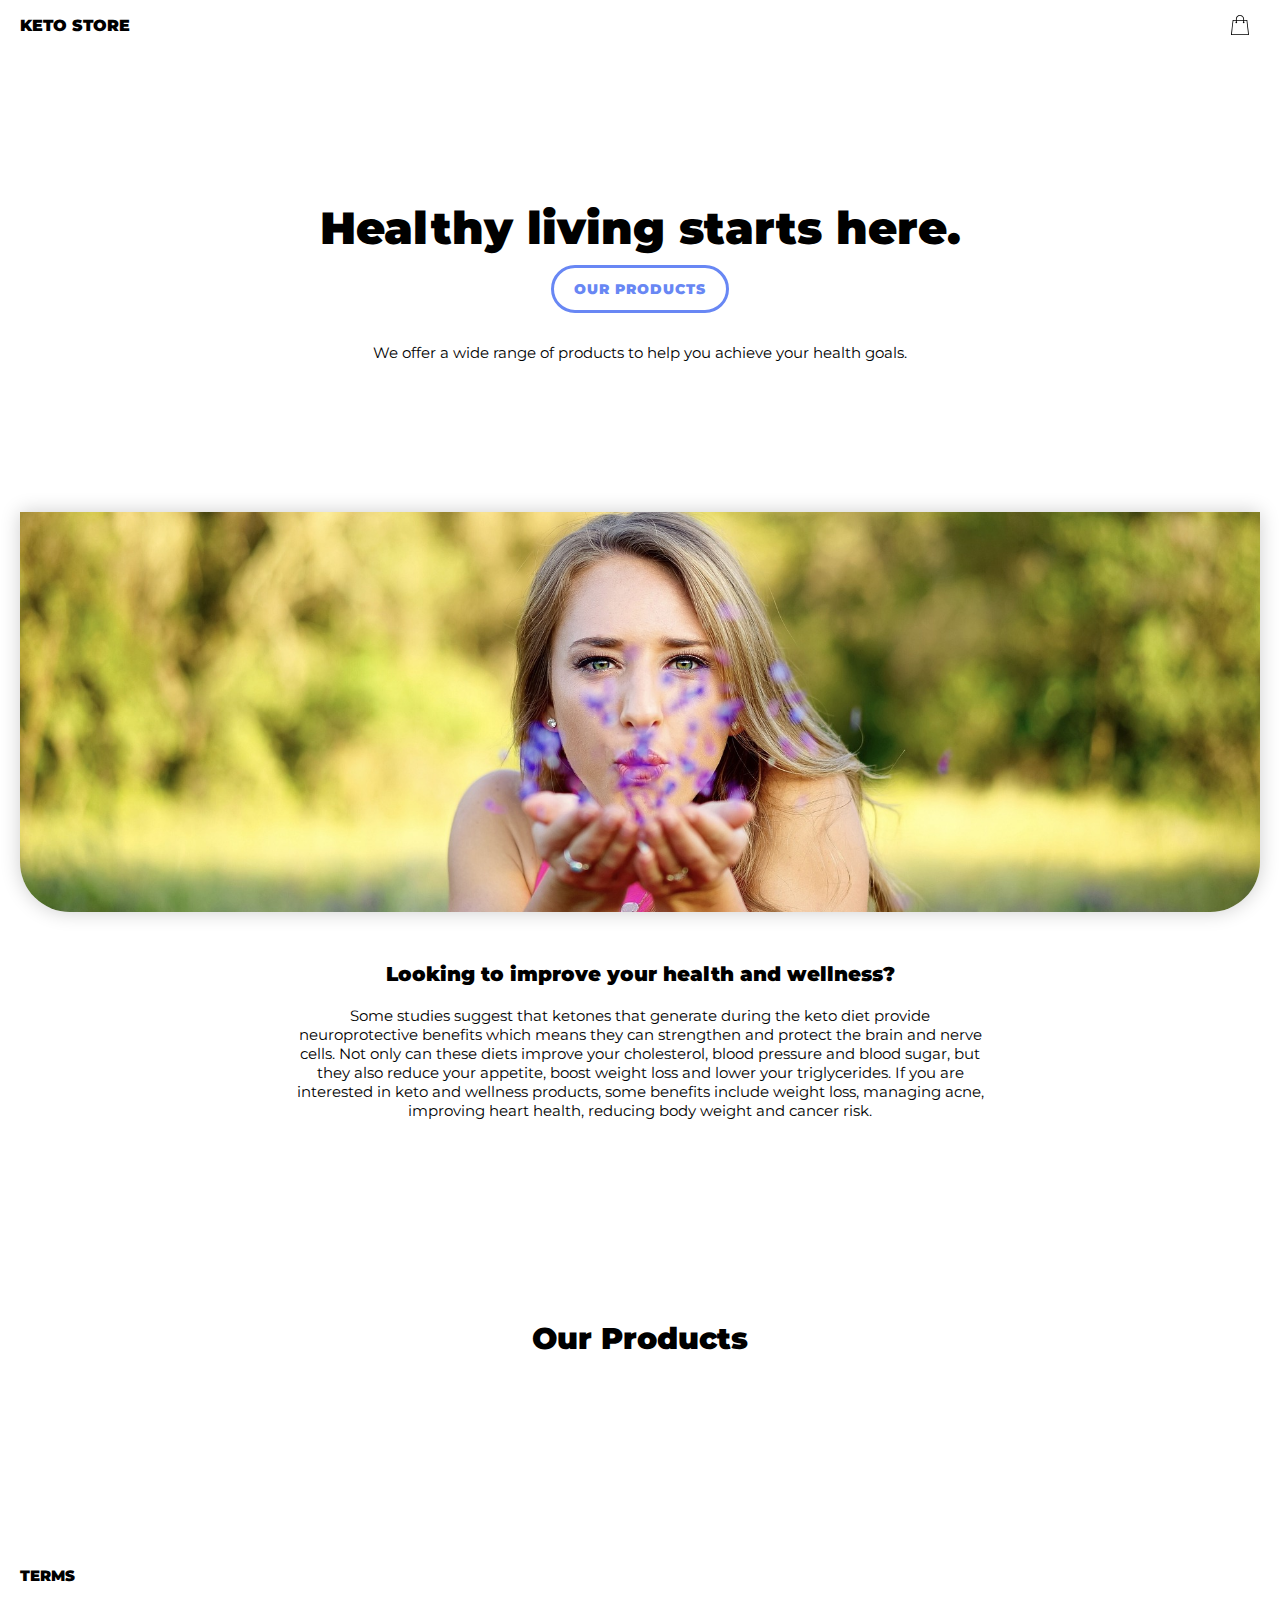
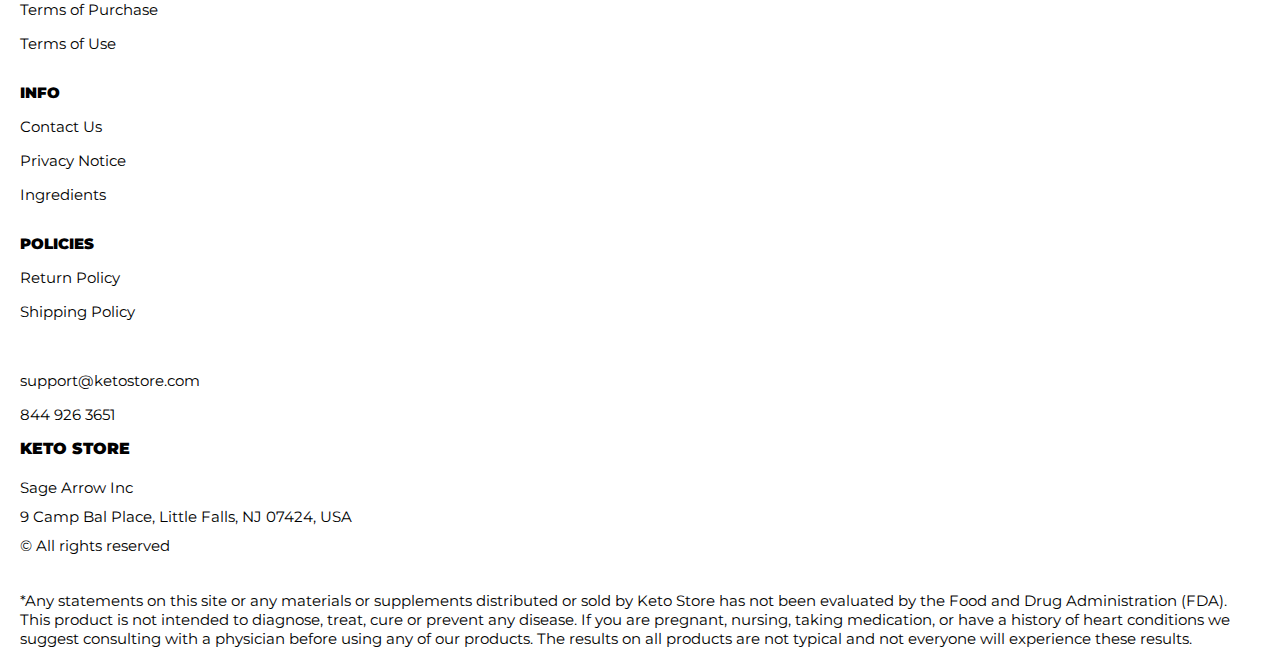
<file: index.html>
<!DOCTYPE html>
<html lang="en">
  <head>
    <meta charset="UTF-8" />
    <meta http-equiv="X-UA-Compatible" content="IE=edge" />
    <meta name="viewport" content="width=device-width, initial-scale=1.0" />
    <link rel="stylesheet" href="./css/style.css" />
    <title>Shop</title>
  </head>

  <body class="front-page__main">
    <div class="wrapper">
      <div class="error__overlay js_error__overlay">
        <div class="error">
          <span class="text bold error__text error__title">ERROR:</span>
          <p class="text error__text">You cannot add more than $500 worth of items to your cart.</p>
          <p class="text error__text">The selected item will not be added.</p>
          <button class="text error__btn js_error__btn">close</button>
        </div>
      </div>

      <main class="main">
        <div class="hero__wrapper-main">
          <div class="header__wrapper">
            <div class="container">
              <header class="header">
                <a href="./index.html" class="header__logo logo js_website-name"></a>
                <a href="./shop.html" class="cart__span-box">
                  <svg
                    version="1.0"
                    xmlns="http://www.w3.org/2000/svg"
                    width="884.000000pt"
                    height="980.000000pt"
                    viewBox="0 0 884.000000 980.000000"
                    preserveAspectRatio="xMidYMid meet"
                  >
                    <g transform="translate(0.000000,980.000000) scale(0.100000,-0.100000)" stroke="none">
                      <path
                        d="M4190 9785 c-397 -49 -766 -214 -1078 -479 -198 -169 -378 -403 -492
                 -640 -142 -295 -175 -460 -186 -931 -2 -126 -7 -254 -10 -282 l-5 -53 -784 0
                 c-431 0 -786 -4 -789 -8 -7 -11 -57 -438 -256 -2182 -403 -3524 -580 -5101
                 -580 -5162 l0 -48 4410 0 4410 0 0 46 c0 53 -25 278 -250 2264 -404 3559 -578
                 5068 -586 5082 -3 4 -358 8 -789 8 l-784 0 -5 53 c-3 28 -8 164 -11 301 -8
                 366 -25 491 -96 700 -298 870 -1211 1443 -2119 1331z m555 -419 c203 -46 435
                 -147 597 -262 109 -78 297 -267 375 -377 70 -100 168 -287 207 -395 71 -198
                 96 -386 96 -709 l0 -223 -1600 0 -1600 0 0 219 c0 228 11 374 36 501 39 191
                 146 435 267 607 77 109 266 299 372 375 197 139 461 247 680 278 97 14 489 4
                 570 -14z m-2315 -2595 l0 -219 -54 -40 c-105 -80 -151 -185 -144 -331 6 -113
                 44 -197 122 -269 90 -81 132 -97 261 -97 98 0 116 3 167 27 76 35 153 109 192
                 183 30 57 31 65 31 175 0 106 -2 119 -28 170 -16 30 -57 84 -93 120 l-64 66 0
                 217 0 217 1600 0 1600 0 0 -217 0 -217 -64 -66 c-36 -36 -77 -90 -93 -120 -26
                 -51 -28 -64 -28 -170 0 -110 1 -118 31 -175 39 -74 116 -148 192 -183 51 -24
                 69 -27 167 -27 129 0 171 16 261 97 78 72 116 156 122 269 7 145 -38 248 -144
                 332 l-54 42 0 217 0 218 615 0 c338 0 615 -3 615 -7 0 -5 5 -37 10 -73 18
                 -125 261 -2247 520 -4540 197 -1744 221 -1961 215 -1971 -8 -12 -7922 -12
                 -7929 0 -7 10 30 344 224 2061 291 2568 505 4432 516 4498 l6 32 614 0 614 0
                 0 -219z"
                      />
                    </g>
                  </svg>
                  <span class="cart__span js_cart__span"></span>
                </a>
              </header>
            </div>
          </div>

          <div class="hero__wrapper">
            <div class="container">
              <section class="hero">
                <div class="hero__block">
                  <div class="hero__block-left">
                    <h1 class="title js_main-title"></h1>
                    <a href="./products.html" class="btn">our products</a>
                  </div>
                  <div class="hero__block-right">
                    <p class="text js_sub-title"></p>
                  </div>
                </div>
              </section>
            </div>
          </div>
        </div>

        <div class="phrase__wrapper">
          <div class="container">
            <section class="phrase">
              <img src="./img/bg2.jpg" alt="" class="phrase__img" />
              <div class="phrase__block">
                <h2 class="phrase__title js_main-second-title"></h2>
                <p class="text js_second-sub-title"></p>
              </div>
            </section>
          </div>
        </div>
        <div class="container">
          <section class="products">
            <h3 class="sub-title">Our Products</h3>
            <div class="sub-title__box">
              <p class="text success-message js_success-message">
                Success! You have added
                <span class="js_success-product-name"></span> to your shopping cart!
              </p>
            </div>

            <ul class="js_products__list products__list"></ul>
          </section>
        </div>
      </main>
      <div class="footer__wrapper">
        <div class="container">
          <footer class="footer">
            <div class="footer__top">
              <div class="footer__top-block">
                <div class="footer__block">
                  <p class="footer__title">Terms</p>
                  <ul class="footer__list">
                    <li class="footer__item">
                      <a href="./purchase.html" class="footer__link">Terms of Purchase</a>
                    </li>
                    <li class="footer__item">
                      <a href="./use.html" class="footer__link">Terms of Use</a>
                    </li>
                  </ul>
                </div>
                <div class="footer__block">
                  <p class="footer__title">Info</p>
                  <ul class="footer__list">
                    <li class="footer__item">
                      <a href="./contacts.html" class="footer__link">Contact Us</a>
                    </li>
                    <li class="footer__item">
                      <a href="./privacy.html" class="footer__link">Privacy Notice</a>
                    </li>
                    <li class="footer__item">
                      <a href="./ingredients.html" class="footer__link">Ingredients</a>
                    </li>
                  </ul>
                </div>
                <div class="footer__block">
                  <p class="footer__title">Policies</p>
                  <ul class="footer__list">
                    <li class="footer__item">
                      <a href="./return.html" class="footer__link">Return Policy</a>
                    </li>
                    <li class="footer__item">
                      <a href="./shipping.html" class="footer__link">Shipping Policy</a>
                    </li>
                  </ul>
                </div>
              </div>
            </div>

            <div class="footer__bottom">
              <ul class="footer__list footer__list--bottom">
                <li class="footer__item">
                  <a href="" class="footer__link footer__link-email js_website-email"></a>
                </li>
                <li class="footer__item">
                  <a href="" class="footer__link footer__link-phone js_website-phone"></a>
                </li>
              </ul>
              <div class="footer__block--bottom">
                <a href="./index.html" class="footer__logo logo js_website-name"></a>
                <p class="text text--mb js_website-corp"></p>
                <p class="text text--mb js_website-address"></p>
                <span class="text">© All rights reserved</span>
              </div>
            </div>
          </footer>
          <p style="padding-top: 16px; margin-bottom: 2rem" class="text">
            *Any statements on this site or any materials or supplements distributed or sold by
            <span class="js_website-name"></span> has not been evaluated by the Food and Drug Administration (FDA). This
            product is not intended to diagnose, treat, cure or prevent any disease. If you are pregnant, nursing,
            taking medication, or have a history of heart conditions we suggest consulting with a physician before using
            any of our products. The results on all products are not typical and not everyone will experience these
            results.
          </p>
        </div>
      </div>
    </div>

    <script type="text/javascript" src="https://thebestproductmanager.com/products/prices-nxg-object"></script>
    <script type="module" src="./js/cart.js"></script>
    <script type="module" src="./js/add-to-cart.js"></script>
    <script type="module" src="./js/on-load.js"></script>
    <script type="module" src="./js/website-data.js"></script>
  </body>
</html>
</file>
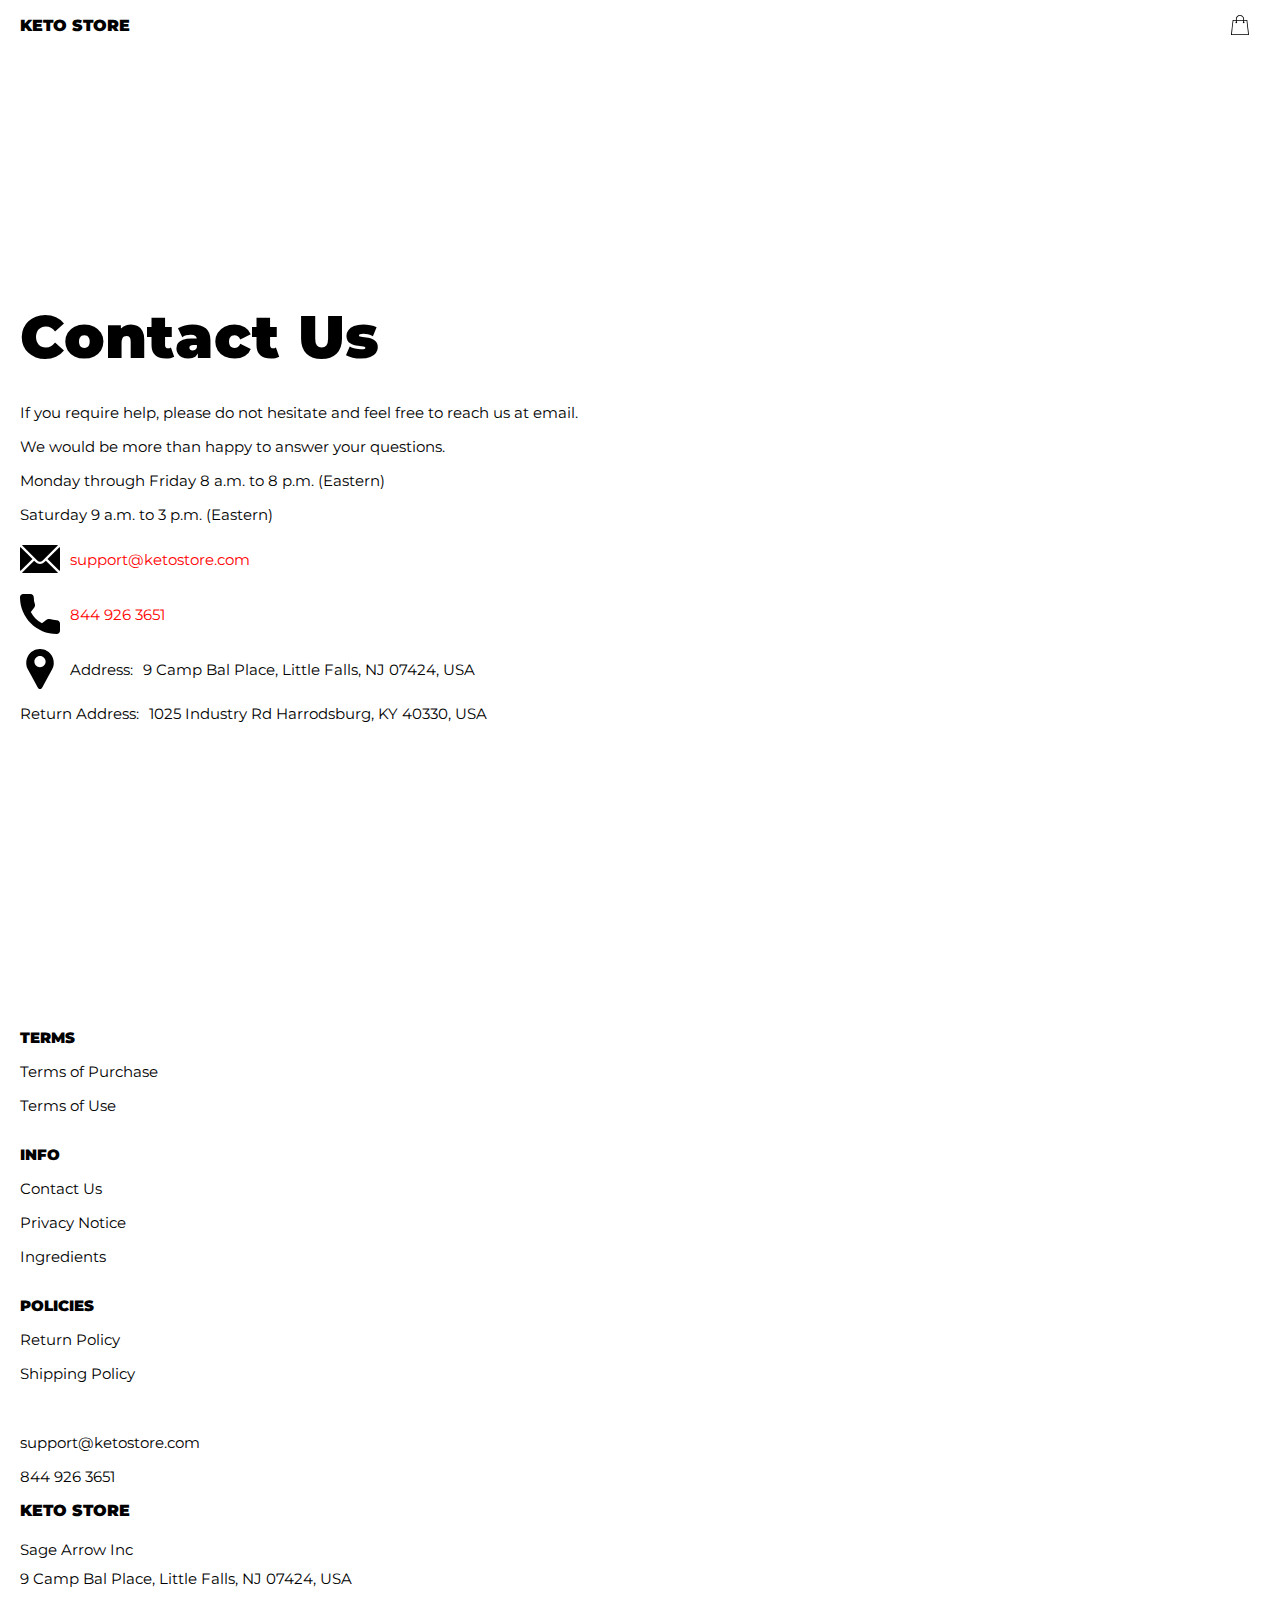
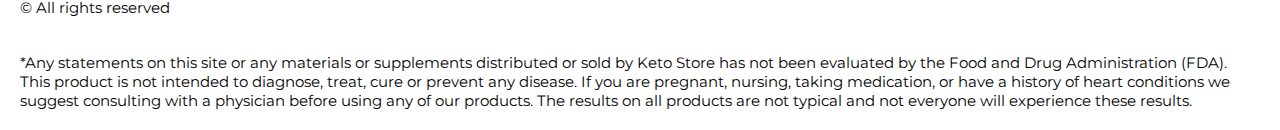
<file: contacts.html>
<!DOCTYPE html>
<html lang="en">
  <head>
    <meta charset="UTF-8" />
    <meta http-equiv="X-UA-Compatible" content="IE=edge" />
    <meta name="viewport" content="width=device-width, initial-scale=1.0" />
    <link rel="stylesheet" href="./css/style.css" />
    <title>Shop</title>
  </head>

  <body>
    <div class="wrapper">
      <div class="header__wrapper">
        <div class="container">
          <header class="header">
            <a href="./index.html" class="header__logo logo js_website-name"></a>
            <a href="./shop.html" class="cart__span-box">
              <svg
                version="1.0"
                xmlns="http://www.w3.org/2000/svg"
                width="884.000000pt"
                height="980.000000pt"
                viewBox="0 0 884.000000 980.000000"
                preserveAspectRatio="xMidYMid meet"
              >
                <g transform="translate(0.000000,980.000000) scale(0.100000,-0.100000)" stroke="none">
                  <path
                    d="M4190 9785 c-397 -49 -766 -214 -1078 -479 -198 -169 -378 -403 -492
             -640 -142 -295 -175 -460 -186 -931 -2 -126 -7 -254 -10 -282 l-5 -53 -784 0
             c-431 0 -786 -4 -789 -8 -7 -11 -57 -438 -256 -2182 -403 -3524 -580 -5101
             -580 -5162 l0 -48 4410 0 4410 0 0 46 c0 53 -25 278 -250 2264 -404 3559 -578
             5068 -586 5082 -3 4 -358 8 -789 8 l-784 0 -5 53 c-3 28 -8 164 -11 301 -8
             366 -25 491 -96 700 -298 870 -1211 1443 -2119 1331z m555 -419 c203 -46 435
             -147 597 -262 109 -78 297 -267 375 -377 70 -100 168 -287 207 -395 71 -198
             96 -386 96 -709 l0 -223 -1600 0 -1600 0 0 219 c0 228 11 374 36 501 39 191
             146 435 267 607 77 109 266 299 372 375 197 139 461 247 680 278 97 14 489 4
             570 -14z m-2315 -2595 l0 -219 -54 -40 c-105 -80 -151 -185 -144 -331 6 -113
             44 -197 122 -269 90 -81 132 -97 261 -97 98 0 116 3 167 27 76 35 153 109 192
             183 30 57 31 65 31 175 0 106 -2 119 -28 170 -16 30 -57 84 -93 120 l-64 66 0
             217 0 217 1600 0 1600 0 0 -217 0 -217 -64 -66 c-36 -36 -77 -90 -93 -120 -26
             -51 -28 -64 -28 -170 0 -110 1 -118 31 -175 39 -74 116 -148 192 -183 51 -24
             69 -27 167 -27 129 0 171 16 261 97 78 72 116 156 122 269 7 145 -38 248 -144
             332 l-54 42 0 217 0 218 615 0 c338 0 615 -3 615 -7 0 -5 5 -37 10 -73 18
             -125 261 -2247 520 -4540 197 -1744 221 -1961 215 -1971 -8 -12 -7922 -12
             -7929 0 -7 10 30 344 224 2061 291 2568 505 4432 516 4498 l6 32 614 0 614 0
             0 -219z"
                  />
                </g>
              </svg>
              <span class="cart__span js_cart__span"></span>
            </a>
          </header>
        </div>
      </div>

      <main class="main bg-main">
        <div class="text-section__wrapper">
          <section class="text-section">
            <div class="container">
              <h1 class="title">Contact Us</h1>
              <p class="text">If you require help, please do not hesitate and feel free to reach us at email.</p>
              <p class="text">We would be more than happy to answer your questions.</p>
              <p class="text">Monday through Friday 8 a.m. to 8 p.m. (Eastern)</p>
              <p class="text">Saturday 9 a.m. to 3 p.m. (Eastern)</p>
              <div class="text text-section__df">
                <img src="./img/icons/mail.svg" alt="" class="footer__icon" />
                <a href="" class="link js_website-email"></a>
              </div>

              <div class="text text-section__df">
                <img src="./img/icons/call.svg" alt="" class="footer__icon" />
                <a href="" class="link js_website-phone"></a>
              </div>

              <p class="text text-section__df">
                <img src="./img/icons/pin.svg" alt="" class="footer__icon" />
                <span class="text-section__mr">Address:</span>
                <span class="js_website-address"></span>
              </p>

              <p class="text">
                <span class="text-section__mr">Return Address:</span><span class="js_website-return-address"></span>
              </p>
            </div>
          </section>
        </div>
      </main>
      <div class="footer__wrapper">
        <div class="container">
          <footer class="footer">
            <div class="footer__top">
              <div class="footer__top-block">
                <div class="footer__block">
                  <p class="footer__title">Terms</p>
                  <ul class="footer__list">
                    <li class="footer__item">
                      <a href="./purchase.html" class="footer__link">Terms of Purchase</a>
                    </li>
                    <li class="footer__item">
                      <a href="./use.html" class="footer__link">Terms of Use</a>
                    </li>
                  </ul>
                </div>
                <div class="footer__block">
                  <p class="footer__title">Info</p>
                  <ul class="footer__list">
                    <li class="footer__item">
                      <a href="./contacts.html" class="footer__link">Contact Us</a>
                    </li>
                    <li class="footer__item">
                      <a href="./privacy.html" class="footer__link">Privacy Notice</a>
                    </li>
                    <li class="footer__item">
                      <a href="./ingredients.html" class="footer__link">Ingredients</a>
                    </li>
                  </ul>
                </div>
                <div class="footer__block">
                  <p class="footer__title">Policies</p>
                  <ul class="footer__list">
                    <li class="footer__item">
                      <a href="./return.html" class="footer__link">Return Policy</a>
                    </li>
                    <li class="footer__item">
                      <a href="./shipping.html" class="footer__link">Shipping Policy</a>
                    </li>
                  </ul>
                </div>
              </div>
            </div>

            <div class="footer__bottom">
              <ul class="footer__list footer__list--bottom">
                <li class="footer__item">
                  <a href="" class="footer__link footer__link-email js_website-email"></a>
                </li>
                <li class="footer__item">
                  <a href="" class="footer__link footer__link-phone js_website-phone"></a>
                </li>
              </ul>
              <div class="footer__block--bottom">
                <a href="./index.html" class="footer__logo logo js_website-name"></a>
                <p class="text text--mb js_website-corp"></p>
                <p class="text text--mb js_website-address"></p>
                <span class="text">© All rights reserved</span>
              </div>
            </div>
          </footer>
          <p style="padding-top: 16px; margin-bottom: 2rem" class="text">
            *Any statements on this site or any materials or supplements distributed or sold by
            <span class="js_website-name"></span> has not been evaluated by the Food and Drug Administration (FDA). This
            product is not intended to diagnose, treat, cure or prevent any disease. If you are pregnant, nursing,
            taking medication, or have a history of heart conditions we suggest consulting with a physician before using
            any of our products. The results on all products are not typical and not everyone will experience these
            results.
          </p>
        </div>
      </div>
    </div>

    <script type="text/javascript" src="https://thebestproductmanager.com/products/prices-nxg-object"></script>
    <script type="module" src="./js/on-load.js"></script>
    <script type="module" src="./js/website-data.js"></script>
  </body>
</html>
</file>
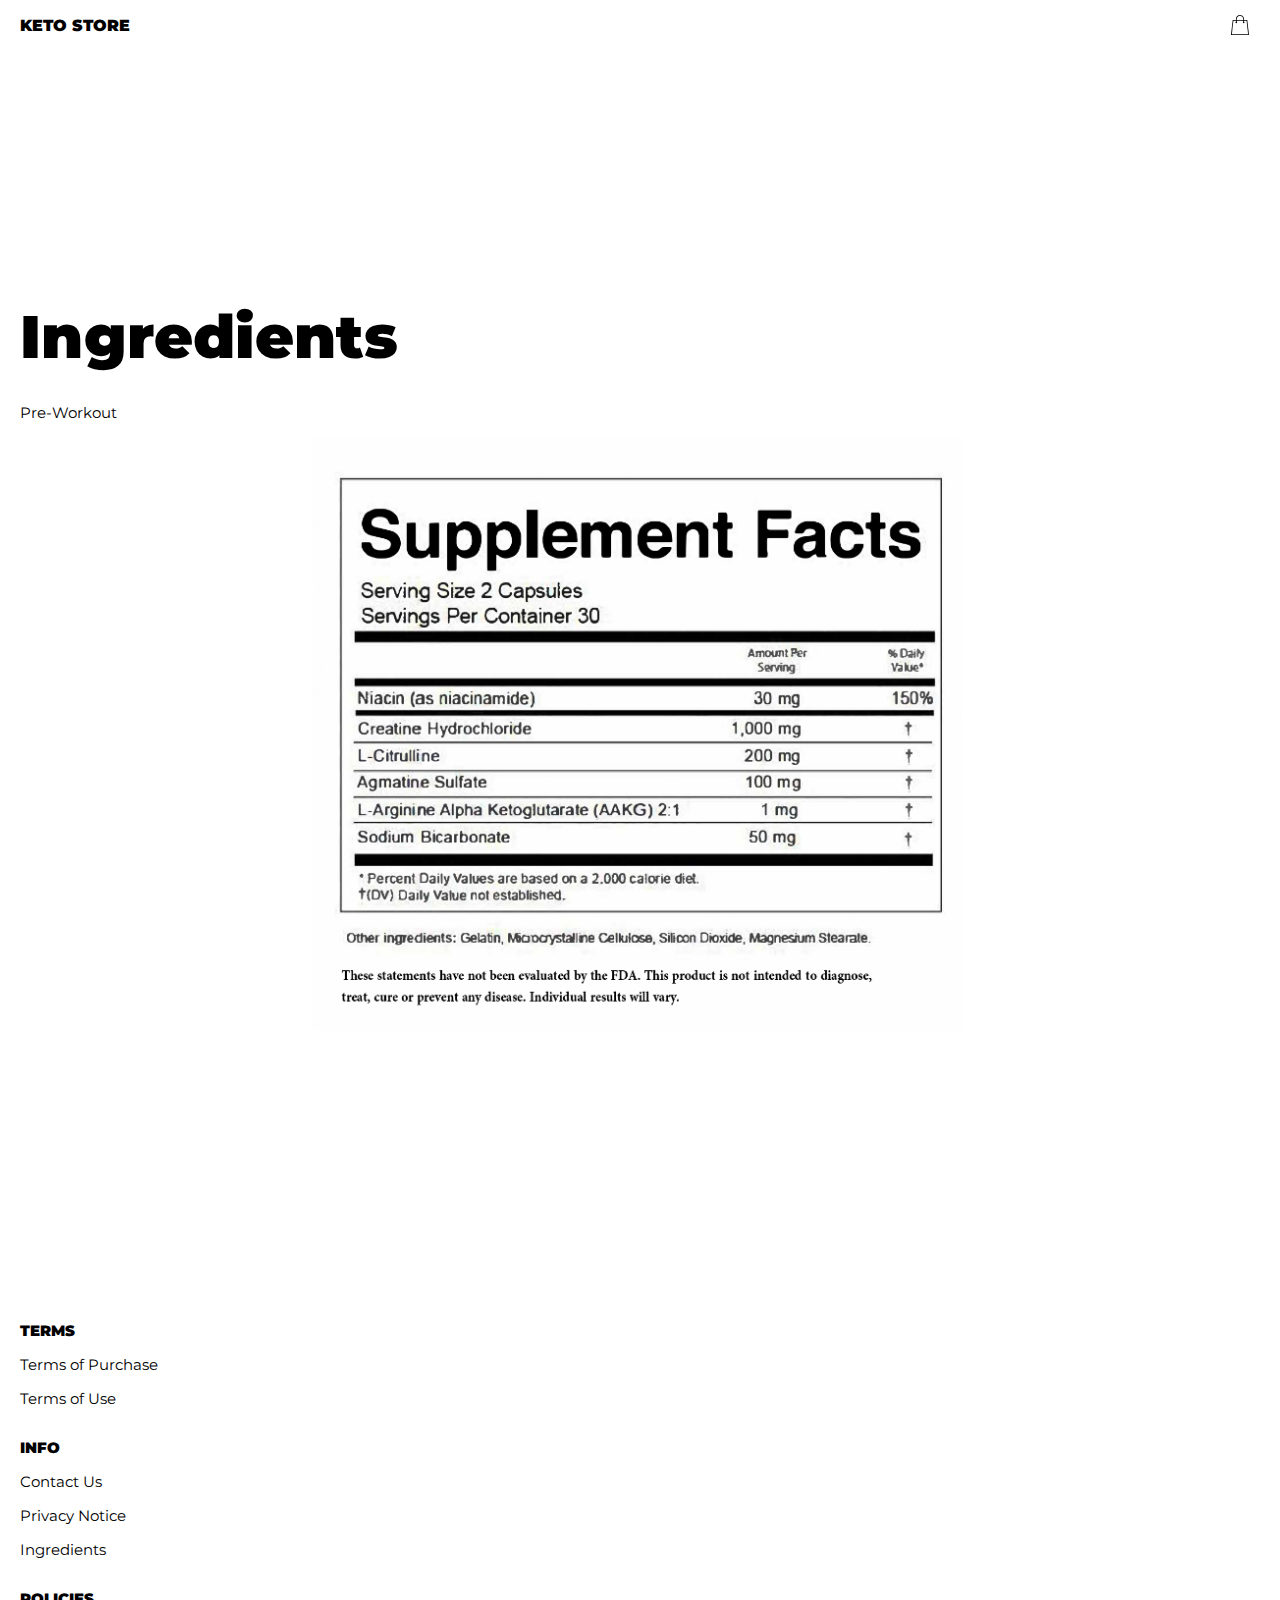
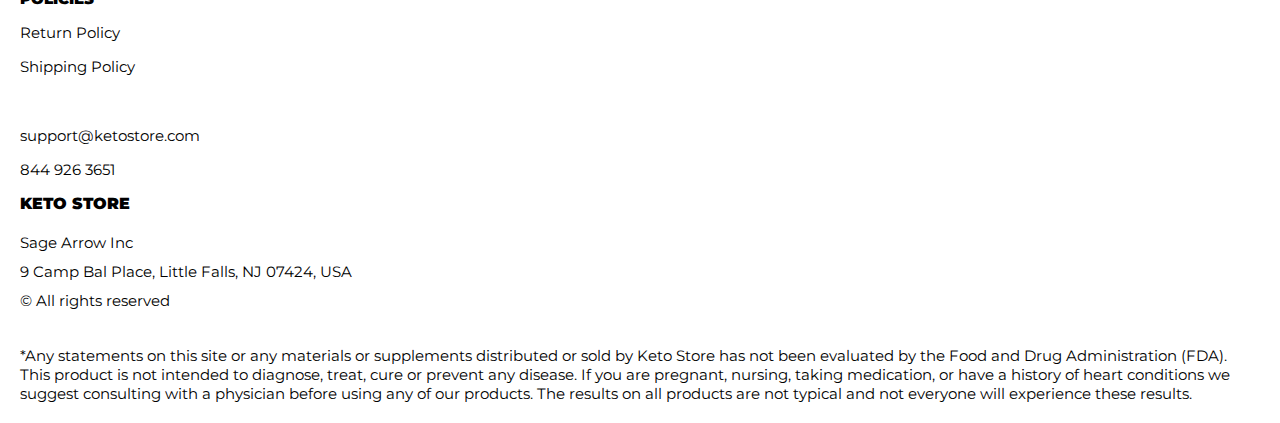
<file: ingredients.html>
<!DOCTYPE html>
<html lang="en">
  <head>
    <meta charset="UTF-8" />
    <meta http-equiv="X-UA-Compatible" content="IE=edge" />
    <meta name="viewport" content="width=device-width, initial-scale=1.0" />
    <link rel="stylesheet" href="./css/style.css" />
    <title>Shop</title>
  </head>

  <body>
    <div class="wrapper">
      <div class="header__wrapper">
        <div class="container">
          <header class="header">
            <a href="./index.html" class="header__logo logo js_website-name"></a>
            <a href="./shop.html" class="cart__span-box">
              <svg
                version="1.0"
                xmlns="http://www.w3.org/2000/svg"
                width="884.000000pt"
                height="980.000000pt"
                viewBox="0 0 884.000000 980.000000"
                preserveAspectRatio="xMidYMid meet"
              >
                <g transform="translate(0.000000,980.000000) scale(0.100000,-0.100000)" stroke="none">
                  <path
                    d="M4190 9785 c-397 -49 -766 -214 -1078 -479 -198 -169 -378 -403 -492
             -640 -142 -295 -175 -460 -186 -931 -2 -126 -7 -254 -10 -282 l-5 -53 -784 0
             c-431 0 -786 -4 -789 -8 -7 -11 -57 -438 -256 -2182 -403 -3524 -580 -5101
             -580 -5162 l0 -48 4410 0 4410 0 0 46 c0 53 -25 278 -250 2264 -404 3559 -578
             5068 -586 5082 -3 4 -358 8 -789 8 l-784 0 -5 53 c-3 28 -8 164 -11 301 -8
             366 -25 491 -96 700 -298 870 -1211 1443 -2119 1331z m555 -419 c203 -46 435
             -147 597 -262 109 -78 297 -267 375 -377 70 -100 168 -287 207 -395 71 -198
             96 -386 96 -709 l0 -223 -1600 0 -1600 0 0 219 c0 228 11 374 36 501 39 191
             146 435 267 607 77 109 266 299 372 375 197 139 461 247 680 278 97 14 489 4
             570 -14z m-2315 -2595 l0 -219 -54 -40 c-105 -80 -151 -185 -144 -331 6 -113
             44 -197 122 -269 90 -81 132 -97 261 -97 98 0 116 3 167 27 76 35 153 109 192
             183 30 57 31 65 31 175 0 106 -2 119 -28 170 -16 30 -57 84 -93 120 l-64 66 0
             217 0 217 1600 0 1600 0 0 -217 0 -217 -64 -66 c-36 -36 -77 -90 -93 -120 -26
             -51 -28 -64 -28 -170 0 -110 1 -118 31 -175 39 -74 116 -148 192 -183 51 -24
             69 -27 167 -27 129 0 171 16 261 97 78 72 116 156 122 269 7 145 -38 248 -144
             332 l-54 42 0 217 0 218 615 0 c338 0 615 -3 615 -7 0 -5 5 -37 10 -73 18
             -125 261 -2247 520 -4540 197 -1744 221 -1961 215 -1971 -8 -12 -7922 -12
             -7929 0 -7 10 30 344 224 2061 291 2568 505 4432 516 4498 l6 32 614 0 614 0
             0 -219z"
                  />
                </g>
              </svg>
              <span class="cart__span js_cart__span"></span>
            </a>
          </header>
        </div>
      </div>

      <main class="main bg-main">
        <div class="text-section__wrapper white__wrapper">
          <section class="text-section">
            <div class="container">
              <h1 class="title">Ingredients</h1>
              <p class="text">Pre-Workout</p>
              <img
                src="./img/ingredients-img.png"
                alt=""
                style="width: 100%; max-width: 70rem; margin: 0 auto; display: block"
              />
            </div>
          </section>
        </div>
      </main>

      <div class="footer__wrapper">
        <div class="container">
          <footer class="footer">
            <div class="footer__top">
              <div class="footer__top-block">
                <div class="footer__block">
                  <p class="footer__title">Terms</p>
                  <ul class="footer__list">
                    <li class="footer__item">
                      <a href="./purchase.html" class="footer__link">Terms of Purchase</a>
                    </li>
                    <li class="footer__item">
                      <a href="./use.html" class="footer__link">Terms of Use</a>
                    </li>
                  </ul>
                </div>
                <div class="footer__block">
                  <p class="footer__title">Info</p>
                  <ul class="footer__list">
                    <li class="footer__item">
                      <a href="./contacts.html" class="footer__link">Contact Us</a>
                    </li>
                    <li class="footer__item">
                      <a href="./privacy.html" class="footer__link">Privacy Notice</a>
                    </li>
                    <li class="footer__item">
                      <a href="./ingredients.html" class="footer__link">Ingredients</a>
                    </li>
                  </ul>
                </div>
                <div class="footer__block">
                  <p class="footer__title">Policies</p>
                  <ul class="footer__list">
                    <li class="footer__item">
                      <a href="./return.html" class="footer__link">Return Policy</a>
                    </li>
                    <li class="footer__item">
                      <a href="./shipping.html" class="footer__link">Shipping Policy</a>
                    </li>
                  </ul>
                </div>
              </div>
            </div>

            <div class="footer__bottom">
              <ul class="footer__list footer__list--bottom">
                <li class="footer__item">
                  <a href="" class="footer__link footer__link-email js_website-email"></a>
                </li>
                <li class="footer__item">
                  <a href="" class="footer__link footer__link-phone js_website-phone"></a>
                </li>
              </ul>
              <div class="footer__block--bottom">
                <a href="./index.html" class="footer__logo logo js_website-name"></a>
                <p class="text text--mb js_website-corp"></p>
                <p class="text text--mb js_website-address"></p>
                <span class="text">© All rights reserved</span>
              </div>
            </div>
          </footer>
          <p style="padding-top: 16px; margin-bottom: 2rem" class="text">
            *Any statements on this site or any materials or supplements distributed or sold by
            <span class="js_website-name"></span> has not been evaluated by the Food and Drug Administration (FDA). This
            product is not intended to diagnose, treat, cure or prevent any disease. If you are pregnant, nursing,
            taking medication, or have a history of heart conditions we suggest consulting with a physician before using
            any of our products. The results on all products are not typical and not everyone will experience these
            results.
          </p>
        </div>
      </div>
    </div>

    <script type="text/javascript" src="https://thebestproductmanager.com/products/prices-nxg-object"></script>
    <script type="module" src="./js/on-load.js"></script>
    <script type="module" src="./js/website-data.js"></script>
  </body>
</html>
</file>
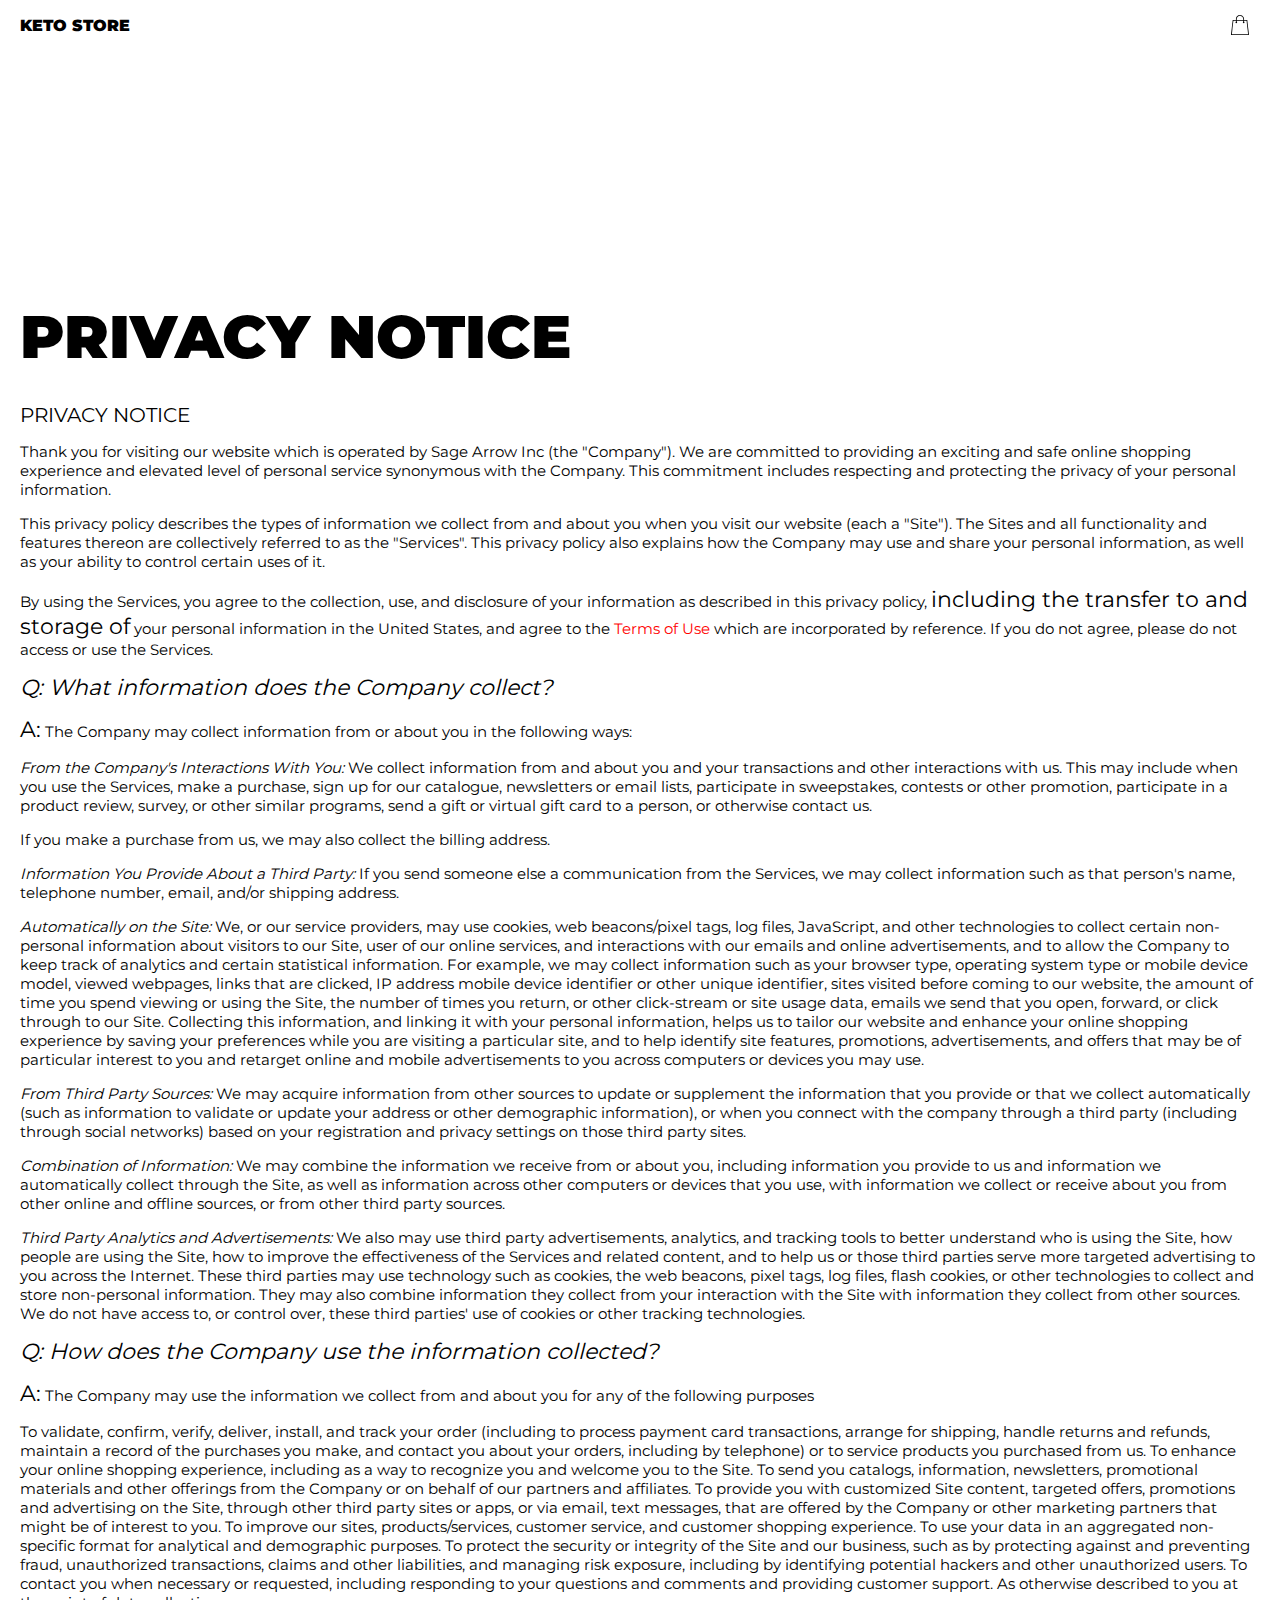
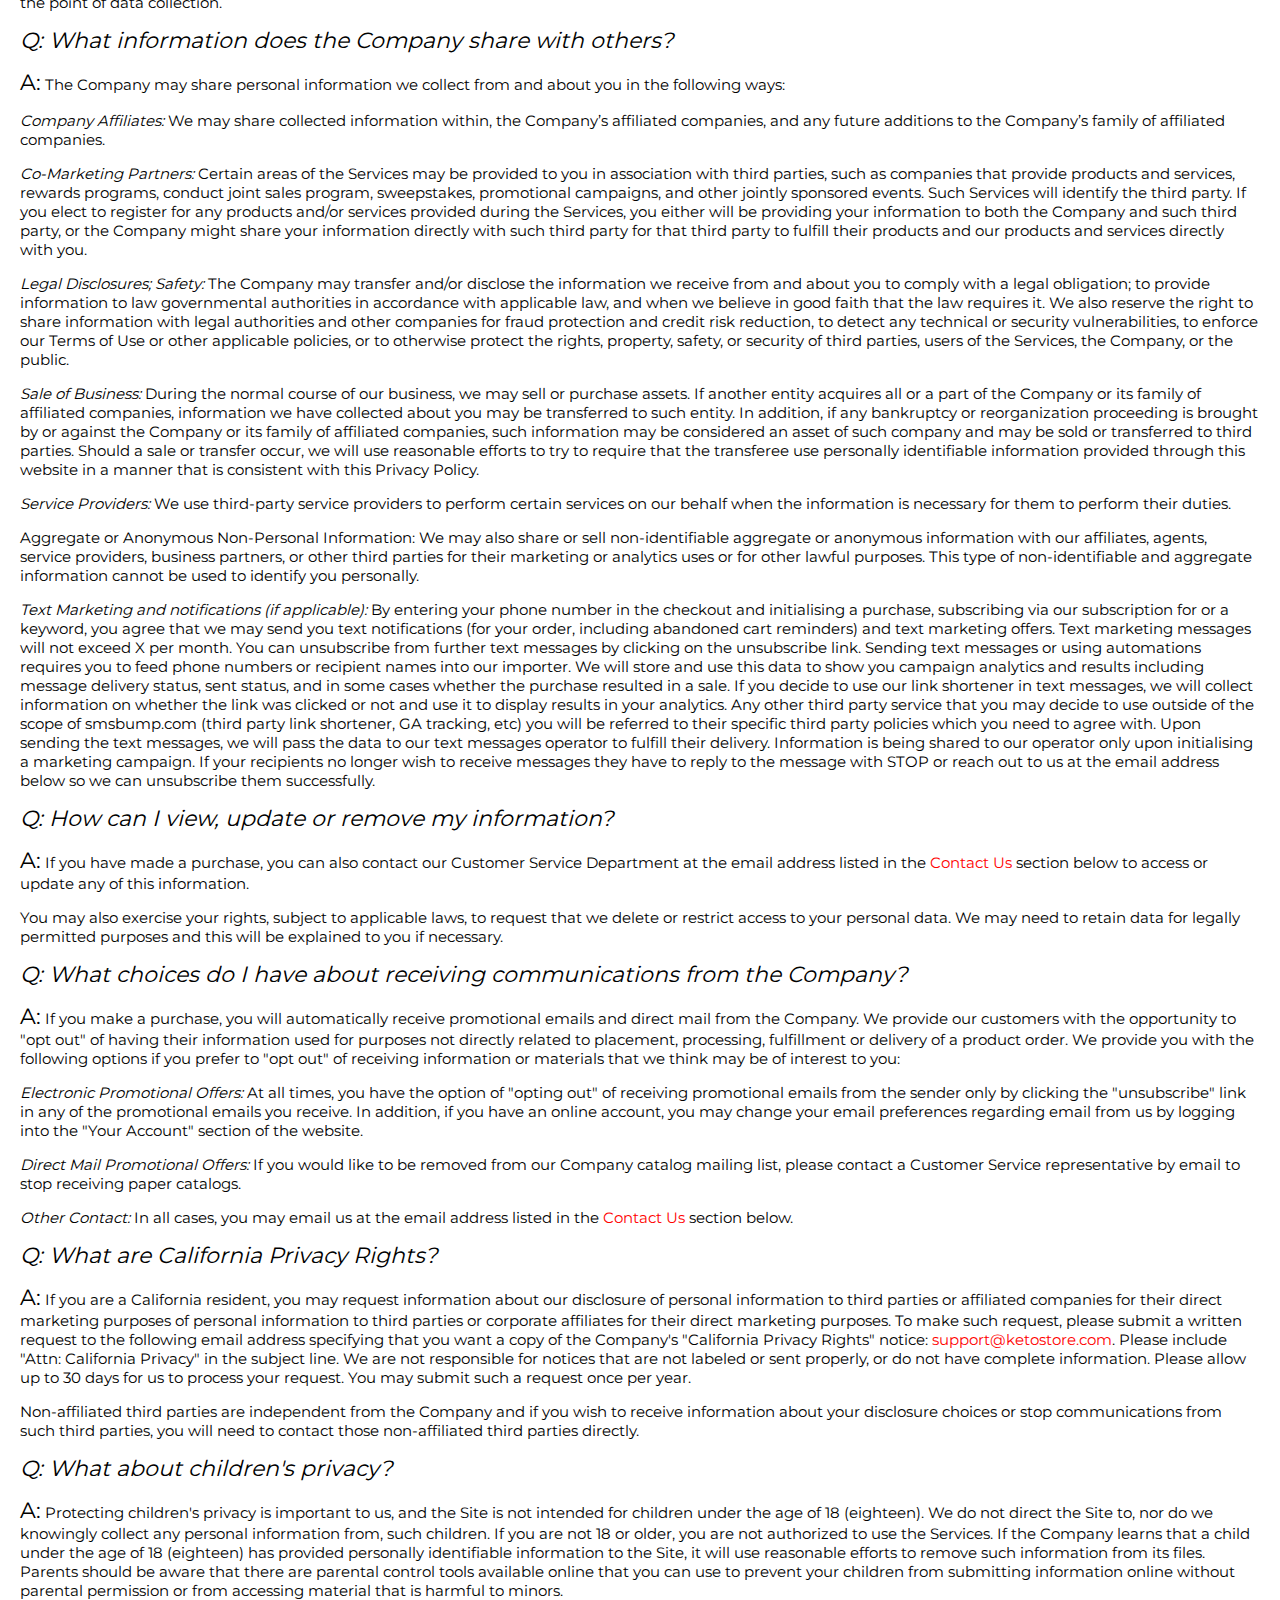
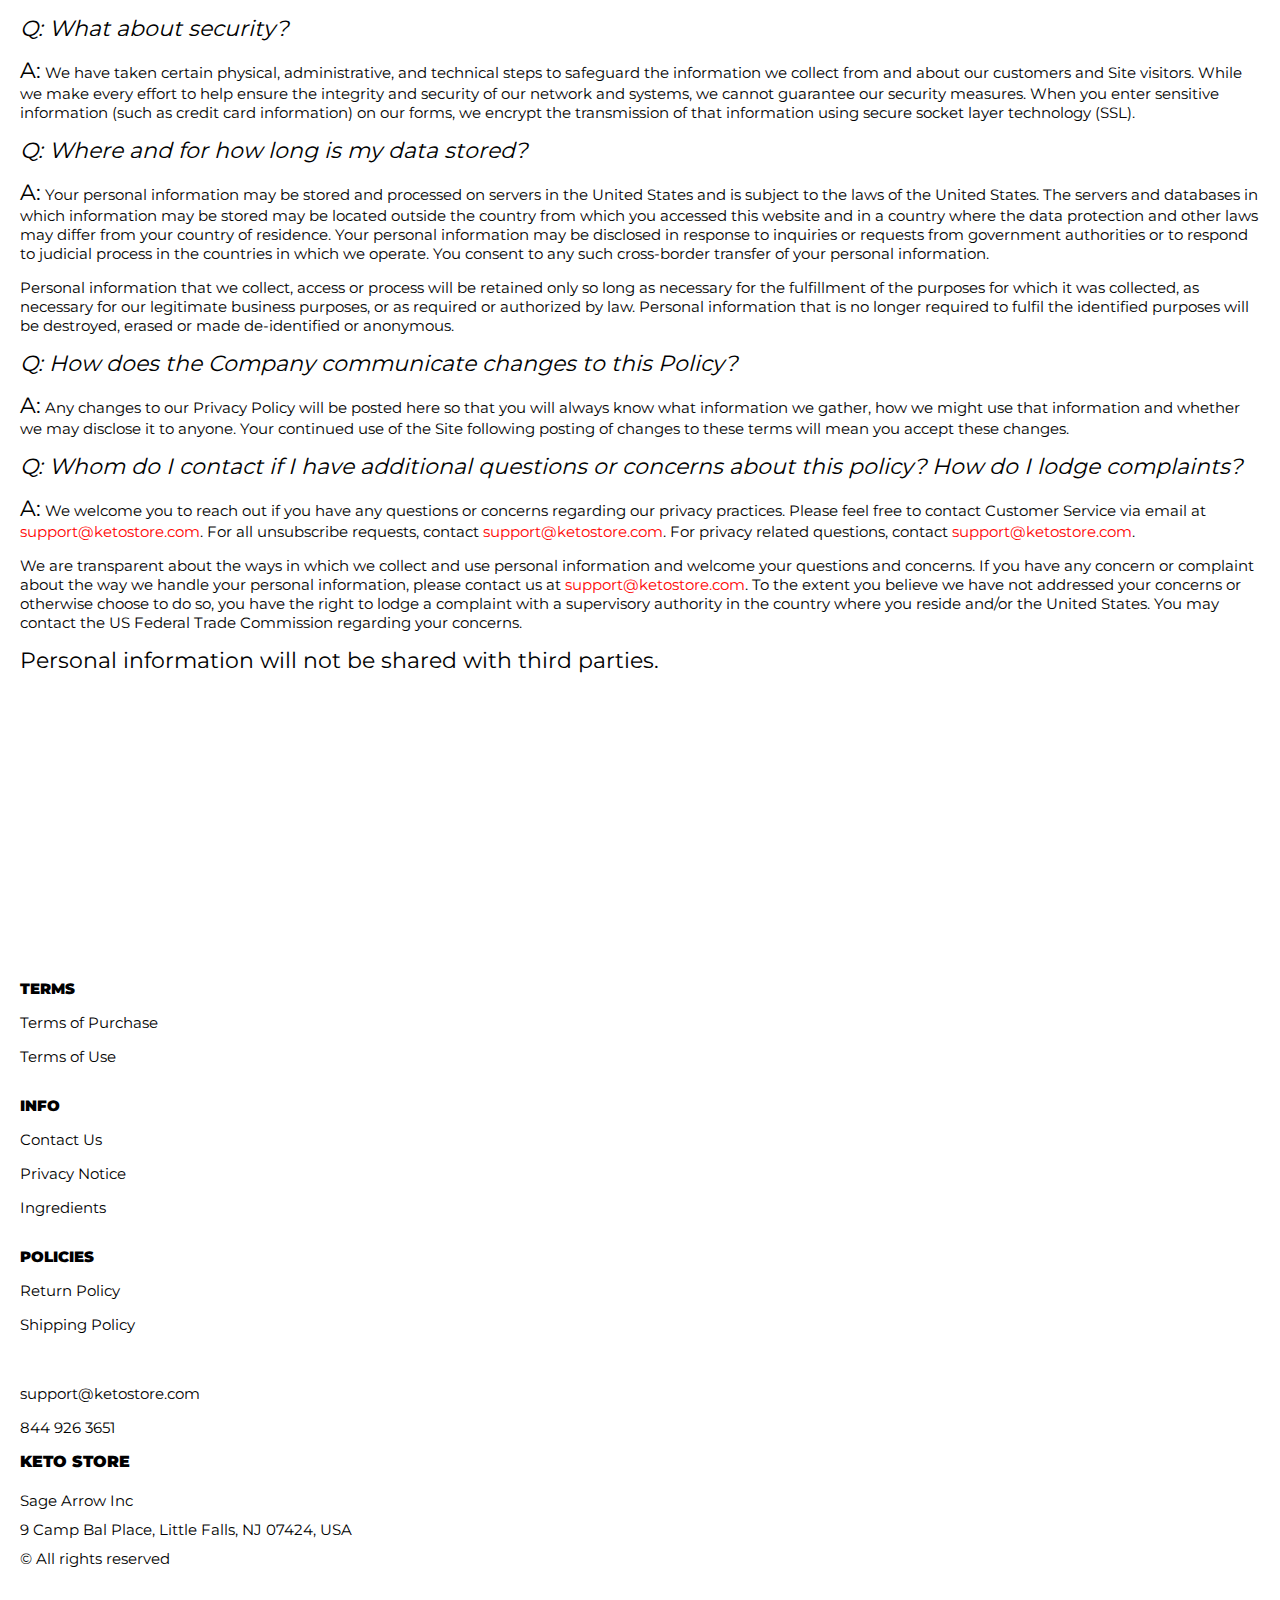
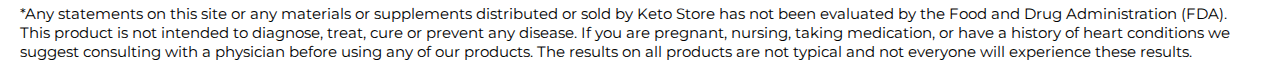
<file: privacy.html>
<!DOCTYPE html>
<html lang="en">
  <head>
    <meta charset="UTF-8" />
    <meta http-equiv="X-UA-Compatible" content="IE=edge" />
    <meta name="viewport" content="width=device-width, initial-scale=1.0" />
    <link rel="stylesheet" href="./css/style.css" />
    <title>Shop</title>
  </head>

  <body>
    <div class="wrapper">
      <div class="header__wrapper">
        <div class="container">
          <header class="header">
            <a href="./index.html" class="header__logo logo js_website-name"></a>
            <a href="./shop.html" class="cart__span-box">
              <svg
                version="1.0"
                xmlns="http://www.w3.org/2000/svg"
                width="884.000000pt"
                height="980.000000pt"
                viewBox="0 0 884.000000 980.000000"
                preserveAspectRatio="xMidYMid meet"
              >
                <g transform="translate(0.000000,980.000000) scale(0.100000,-0.100000)" stroke="none">
                  <path
                    d="M4190 9785 c-397 -49 -766 -214 -1078 -479 -198 -169 -378 -403 -492
           -640 -142 -295 -175 -460 -186 -931 -2 -126 -7 -254 -10 -282 l-5 -53 -784 0
           c-431 0 -786 -4 -789 -8 -7 -11 -57 -438 -256 -2182 -403 -3524 -580 -5101
           -580 -5162 l0 -48 4410 0 4410 0 0 46 c0 53 -25 278 -250 2264 -404 3559 -578
           5068 -586 5082 -3 4 -358 8 -789 8 l-784 0 -5 53 c-3 28 -8 164 -11 301 -8
           366 -25 491 -96 700 -298 870 -1211 1443 -2119 1331z m555 -419 c203 -46 435
           -147 597 -262 109 -78 297 -267 375 -377 70 -100 168 -287 207 -395 71 -198
           96 -386 96 -709 l0 -223 -1600 0 -1600 0 0 219 c0 228 11 374 36 501 39 191
           146 435 267 607 77 109 266 299 372 375 197 139 461 247 680 278 97 14 489 4
           570 -14z m-2315 -2595 l0 -219 -54 -40 c-105 -80 -151 -185 -144 -331 6 -113
           44 -197 122 -269 90 -81 132 -97 261 -97 98 0 116 3 167 27 76 35 153 109 192
           183 30 57 31 65 31 175 0 106 -2 119 -28 170 -16 30 -57 84 -93 120 l-64 66 0
           217 0 217 1600 0 1600 0 0 -217 0 -217 -64 -66 c-36 -36 -77 -90 -93 -120 -26
           -51 -28 -64 -28 -170 0 -110 1 -118 31 -175 39 -74 116 -148 192 -183 51 -24
           69 -27 167 -27 129 0 171 16 261 97 78 72 116 156 122 269 7 145 -38 248 -144
           332 l-54 42 0 217 0 218 615 0 c338 0 615 -3 615 -7 0 -5 5 -37 10 -73 18
           -125 261 -2247 520 -4540 197 -1744 221 -1961 215 -1971 -8 -12 -7922 -12
           -7929 0 -7 10 30 344 224 2061 291 2568 505 4432 516 4498 l6 32 614 0 614 0
           0 -219z"
                  />
                </g>
              </svg>
              <span class="cart__span js_cart__span"></span>
            </a>
          </header>
        </div>
      </div>

      <main class="main bg-main">
        <div class="text-section__wrapper white__wrapper">
          <section class="text-section">
            <div class="container">
              <h1 class="title">PRIVACY NOTICE</h1>
              <p class="text"><span class="bold up">PRIVACY NOTICE</span></p>
              <p class="text">
                Thank you for visiting our website which is operated by <span class="js_website-corp"></span> (the
                "Company"). We are committed to providing an exciting and safe online shopping experience and elevated
                level of personal service synonymous with the Company. This commitment includes respecting and
                protecting the privacy of your personal information.
              </p>
              <p class="text">
                This privacy policy describes the types of information we collect from and about you when you visit our
                website (each a "Site"). The Sites and all functionality and features thereon are collectively referred
                to as the "Services". This privacy policy also explains how the Company may use and share your personal
                information, as well as your ability to control certain uses of it.
              </p>
              <p class="text">
                By using the Services, you agree to the collection, use, and disclosure of your information as described
                in this privacy policy, <span class="bold">including the transfer to and storage of</span> your personal
                information in the United States, and agree to the
                <a href="./use.html" class="link">Terms of Use</a> which are incorporated by reference. If you do not
                agree, please do not access or use the Services.
              </p>
              <p class="text bold italic">Q: What information does the Company collect?</p>
              <p class="text">
                <span class="bold">A:</span> The Company may collect information from or about you in the following
                ways:
              </p>
              <p class="text">
                <span class="italic">From the Company's Interactions With You:</span> We collect information from and
                about you and your transactions and other interactions with us. This may include when you use the
                Services, make a purchase, sign up for our catalogue, newsletters or email lists, participate in
                sweepstakes, contests or other promotion, participate in a product review, survey, or other similar
                programs, send a gift or virtual gift card to a person, or otherwise contact us.
              </p>
              <p class="text">If you make a purchase from us, we may also collect the billing address.</p>
              <p class="text">
                <span class="italic">Information You Provide About a Third Party:</span> If you send someone else a
                communication from the Services, we may collect information such as that person's name, telephone
                number, email, and/or shipping address.
              </p>
              <p class="text">
                <span class="italic">Automatically on the Site:</span> We, or our service providers, may use cookies,
                web beacons/pixel tags, log files, JavaScript, and other technologies to collect certain non-personal
                information about visitors to our Site, user of our online services, and interactions with our emails
                and online advertisements, and to allow the Company to keep track of analytics and certain statistical
                information. For example, we may collect information such as your browser type, operating system type or
                mobile device model, viewed webpages, links that are clicked, IP address mobile device identifier or
                other unique identifier, sites visited before coming to our website, the amount of time you spend
                viewing or using the Site, the number of times you return, or other click-stream or site usage data,
                emails we send that you open, forward, or click through to our Site. Collecting this information, and
                linking it with your personal information, helps us to tailor our website and enhance your online
                shopping experience by saving your preferences while you are visiting a particular site, and to help
                identify site features, promotions, advertisements, and offers that may be of particular interest to you
                and retarget online and mobile advertisements to you across computers or devices you may use.
              </p>
              <p class="text">
                <span class="italic">From Third Party Sources:</span> We may acquire information from other sources to
                update or supplement the information that you provide or that we collect automatically (such as
                information to validate or update your address or other demographic information), or when you connect
                with the company through a third party (including through social networks) based on your registration
                and privacy settings on those third party sites.
              </p>
              <p class="text">
                <span class="italic">Combination of Information:</span> We may combine the information we receive from
                or about you, including information you provide to us and information we automatically collect through
                the Site, as well as information across other computers or devices that you use, with information we
                collect or receive about you from other online and offline sources, or from other third party sources.
              </p>
              <p class="text">
                <span class="italic">Third Party Analytics and Advertisements:</span> We also may use third party
                advertisements, analytics, and tracking tools to better understand who is using the Site, how people are
                using the Site, how to improve the effectiveness of the Services and related content, and to help us or
                those third parties serve more targeted advertising to you across the Internet. These third parties may
                use technology such as cookies, the web beacons, pixel tags, log files, flash cookies, or other
                technologies to collect and store non-personal information. They may also combine information they
                collect from your interaction with the Site with information they collect from other sources. We do not
                have access to, or control over, these third parties' use of cookies or other tracking technologies.
              </p>
              <p class="text bold italic">Q: How does the Company use the information collected?</p>
              <p class="text">
                <span class="bold">A:</span> The Company may use the information we collect from and about you for any
                of the following purposes
              </p>
              <p class="text">
                To validate, confirm, verify, deliver, install, and track your order (including to process payment card
                transactions, arrange for shipping, handle returns and refunds, maintain a record of the purchases you
                make, and contact you about your orders, including by telephone) or to service products you purchased
                from us. To enhance your online shopping experience, including as a way to recognize you and welcome you
                to the Site. To send you catalogs, information, newsletters, promotional materials and other offerings
                from the Company or on behalf of our partners and affiliates. To provide you with customized Site
                content, targeted offers, promotions and advertising on the Site, through other third party sites or
                apps, or via email, text messages, that are offered by the Company or other marketing partners that
                might be of interest to you. To improve our sites, products/services, customer service, and customer
                shopping experience. To use your data in an aggregated non-specific format for analytical and
                demographic purposes. To protect the security or integrity of the Site and our business, such as by
                protecting against and preventing fraud, unauthorized transactions, claims and other liabilities, and
                managing risk exposure, including by identifying potential hackers and other unauthorized users. To
                contact you when necessary or requested, including responding to your questions and comments and
                providing customer support. As otherwise described to you at the point of data collection.
              </p>
              <p class="text bold italic">Q: What information does the Company share with others?</p>
              <p class="text">
                <span class="bold">A:</span> The Company may share personal information we collect from and about you in
                the following ways:
              </p>
              <p class="text">
                <span class="italic">Company Affiliates:</span> We may share collected information within, the Company’s
                affiliated companies, and any future additions to the Company’s family of affiliated companies.
              </p>
              <p class="text">
                <span class="italic">Co-Marketing Partners:</span> Certain areas of the Services may be provided to you
                in association with third parties, such as companies that provide products and services, rewards
                programs, conduct joint sales program, sweepstakes, promotional campaigns, and other jointly sponsored
                events. Such Services will identify the third party. If you elect to register for any products and/or
                services provided during the Services, you either will be providing your information to both the Company
                and such third party, or the Company might share your information directly with such third party for
                that third party to fulfill their products and our products and services directly with you.
              </p>
              <p class="text">
                <span class="italic">Legal Disclosures; Safety:</span> The Company may transfer and/or disclose the
                information we receive from and about you to comply with a legal obligation; to provide information to
                law governmental authorities in accordance with applicable law, and when we believe in good faith that
                the law requires it. We also reserve the right to share information with legal authorities and other
                companies for fraud protection and credit risk reduction, to detect any technical or security
                vulnerabilities, to enforce our Terms of Use or other applicable policies, or to otherwise protect the
                rights, property, safety, or security of third parties, users of the Services, the Company, or the
                public.
              </p>
              <p class="text">
                <span class="italic">Sale of Business:</span> During the normal course of our business, we may sell or
                purchase assets. If another entity acquires all or a part of the Company or its family of affiliated
                companies, information we have collected about you may be transferred to such entity. In addition, if
                any bankruptcy or reorganization proceeding is brought by or against the Company or its family of
                affiliated companies, such information may be considered an asset of such company and may be sold or
                transferred to third parties. Should a sale or transfer occur, we will use reasonable efforts to try to
                require that the transferee use personally identifiable information provided through this website in a
                manner that is consistent with this Privacy Policy.
              </p>
              <p class="text">
                <span class="italic">Service Providers:</span> We use third-party service providers to perform certain
                services on our behalf when the information is necessary for them to perform their duties.
              </p>
              <p class="text">
                <span class="item">Aggregate or Anonymous Non-Personal Information:</span> We may also share or sell
                non-identifiable aggregate or anonymous information with our affiliates, agents, service providers,
                business partners, or other third parties for their marketing or analytics uses or for other lawful
                purposes. This type of non-identifiable and aggregate information cannot be used to identify you
                personally.
              </p>
              <p class="text">
                <span class="italic">Text Marketing and notifications (if applicable):</span> By entering your phone
                number in the checkout and initialising a purchase, subscribing via our subscription for or a keyword,
                you agree that we may send you text notifications (for your order, including abandoned cart reminders)
                and text marketing offers. Text marketing messages will not exceed X per month. You can unsubscribe from
                further text messages by clicking on the unsubscribe link. Sending text messages or using automations
                requires you to feed phone numbers or recipient names into our importer. We will store and use this data
                to show you campaign analytics and results including message delivery status, sent status, and in some
                cases whether the purchase resulted in a sale. If you decide to use our link shortener in text messages,
                we will collect information on whether the link was clicked or not and use it to display results in your
                analytics. Any other third party service that you may decide to use outside of the scope of smsbump.com
                (third party link shortener, GA tracking, etc) you will be referred to their specific third party
                policies which you need to agree with. Upon sending the text messages, we will pass the data to our text
                messages operator to fulfill their delivery. Information is being shared to our operator only upon
                initialising a marketing campaign. If your recipients no longer wish to receive messages they have to
                reply to the message with STOP or reach out to us at the email address below so we can unsubscribe them
                successfully.
              </p>
              <p class="text bold italic">Q: How can I view, update or remove my information?</p>
              <p class="text">
                <span class="bold">A:</span> If you have made a purchase, you can also contact our Customer Service
                Department at the email address listed in the
                <a href="./contacts.html" class="link">Contact Us</a> section below to access or update any of this
                information.
              </p>
              <p class="text">
                You may also exercise your rights, subject to applicable laws, to request that we delete or restrict
                access to your personal data. We may need to retain data for legally permitted purposes and this will be
                explained to you if necessary.
              </p>
              <p class="text bold italic">Q: What choices do I have about receiving communications from the Company?</p>
              <p class="text">
                <span class="bold">A:</span> If you make a purchase, you will automatically receive promotional emails
                and direct mail from the Company. We provide our customers with the opportunity to "opt out" of having
                their information used for purposes not directly related to placement, processing, fulfillment or
                delivery of a product order. We provide you with the following options if you prefer to "opt out" of
                receiving information or materials that we think may be of interest to you:
              </p>
              <p class="text">
                <span class="italic">Electronic Promotional Offers:</span> At all times, you have the option of "opting
                out" of receiving promotional emails from the sender only by clicking the "unsubscribe" link in any of
                the promotional emails you receive. In addition, if you have an online account, you may change your
                email preferences regarding email from us by logging into the "Your Account" section of the website.
              </p>
              <p class="text">
                <span class="italic">Direct Mail Promotional Offers:</span> If you would like to be removed from our
                Company catalog mailing list, please contact a Customer Service representative by email to stop
                receiving paper catalogs.
              </p>
              <p class="text">
                <span class="italic">Other Contact:</span> In all cases, you may email us at the email address listed in
                the <a href="./contacts.html" class="link">Contact Us</a> section below.
              </p>
              <p class="text bold italic">Q: What are California Privacy Rights?</p>
              <p class="text">
                <span class="bold">A:</span> If you are a California resident, you may request information about our
                disclosure of personal information to third parties or affiliated companies for their direct marketing
                purposes of personal information to third parties or corporate affiliates for their direct marketing
                purposes. To make such request, please submit a written request to the following email address
                specifying that you want a copy of the Company's "California Privacy Rights" notice:
                <a href="" class="link js_website-email"></a>. Please include "Attn: California Privacy" in the subject
                line. We are not responsible for notices that are not labeled or sent properly, or do not have complete
                information. Please allow up to 30 days for us to process your request. You may submit such a request
                once per year.
              </p>
              <p class="text">
                Non-affiliated third parties are independent from the Company and if you wish to receive information
                about your disclosure choices or stop communications from such third parties, you will need to contact
                those non-affiliated third parties directly.
              </p>
              <p class="text bold italic">Q: What about children's privacy?</p>
              <p class="text">
                <span class="bold">A:</span> Protecting children's privacy is important to us, and the Site is not
                intended for children under the age of 18 (eighteen). We do not direct the Site to, nor do we knowingly
                collect any personal information from, such children. If you are not 18 or older, you are not authorized
                to use the Services. If the Company learns that a child under the age of 18 (eighteen) has provided
                personally identifiable information to the Site, it will use reasonable efforts to remove such
                information from its files. Parents should be aware that there are parental control tools available
                online that you can use to prevent your children from submitting information online without parental
                permission or from accessing material that is harmful to minors.
              </p>
              <p class="text bold italic">Q: What about security?</p>
              <p class="text">
                <span class="bold">A:</span> We have taken certain physical, administrative, and technical steps to
                safeguard the information we collect from and about our customers and Site visitors. While we make every
                effort to help ensure the integrity and security of our network and systems, we cannot guarantee our
                security measures. When you enter sensitive information (such as credit card information) on our forms,
                we encrypt the transmission of that information using secure socket layer technology (SSL).
              </p>

              <p class="text bold italic">Q: Where and for how long is my data stored?</p>
              <p class="text">
                <span class="bold">A:</span> Your personal information may be stored and processed on servers in the
                United States and is subject to the laws of the United States. The servers and databases in which
                information may be stored may be located outside the country from which you accessed this website and in
                a country where the data protection and other laws may differ from your country of residence. Your
                personal information may be disclosed in response to inquiries or requests from government authorities
                or to respond to judicial process in the countries in which we operate. You consent to any such
                cross-border transfer of your personal information.
              </p>
              <p class="text">
                Personal information that we collect, access or process will be retained only so long as necessary for
                the fulfillment of the purposes for which it was collected, as necessary for our legitimate business
                purposes, or as required or authorized by law. Personal information that is no longer required to fulfil
                the identified purposes will be destroyed, erased or made de-identified or anonymous.
              </p>
              <p class="text bold italic">Q: How does the Company communicate changes to this Policy?</p>
              <p class="text">
                <span class="bold">A:</span> Any changes to our Privacy Policy will be posted here so that you will
                always know what information we gather, how we might use that information and whether we may disclose it
                to anyone. Your continued use of the Site following posting of changes to these terms will mean you
                accept these changes.
              </p>
              <p class="text bold italic">
                Q: Whom do I contact if I have additional questions or concerns about this policy? How do I lodge
                complaints?
              </p>
              <p class="text">
                <span class="bold">A:</span> We welcome you to reach out if you have any questions or concerns regarding
                our privacy practices. Please feel free to contact Customer Service via email at
                <a href="" class="link js_website-email"></a>. For all unsubscribe requests, contact
                <a href="" class="link js_website-email"></a>. For privacy related questions, contact
                <a href="" class="link js_website-email"></a>.
              </p>
              <p class="text">
                We are transparent about the ways in which we collect and use personal information and welcome your
                questions and concerns. If you have any concern or complaint about the way we handle your personal
                information, please contact us at <a href="" class="link js_website-email"></a>. To the extent you
                believe we have not addressed your concerns or otherwise choose to do so, you have the right to lodge a
                complaint with a supervisory authority in the country where you reside and/or the United States. You may
                contact the US Federal Trade Commission regarding your concerns.
              </p>
              <p class="text bold">Personal information will not be shared with third parties.</p>
            </div>
          </section>
        </div>
      </main>

      <div class="footer__wrapper">
        <div class="container">
          <footer class="footer">
            <div class="footer__top">
              <div class="footer__top-block">
                <div class="footer__block">
                  <p class="footer__title">Terms</p>
                  <ul class="footer__list">
                    <li class="footer__item">
                      <a href="./purchase.html" class="footer__link">Terms of Purchase</a>
                    </li>
                    <li class="footer__item">
                      <a href="./use.html" class="footer__link">Terms of Use</a>
                    </li>
                  </ul>
                </div>
                <div class="footer__block">
                  <p class="footer__title">Info</p>
                  <ul class="footer__list">
                    <li class="footer__item">
                      <a href="./contacts.html" class="footer__link">Contact Us</a>
                    </li>
                    <li class="footer__item">
                      <a href="./privacy.html" class="footer__link">Privacy Notice</a>
                    </li>
                    <li class="footer__item">
                      <a href="./ingredients.html" class="footer__link">Ingredients</a>
                    </li>
                  </ul>
                </div>
                <div class="footer__block">
                  <p class="footer__title">Policies</p>
                  <ul class="footer__list">
                    <li class="footer__item">
                      <a href="./return.html" class="footer__link">Return Policy</a>
                    </li>
                    <li class="footer__item">
                      <a href="./shipping.html" class="footer__link">Shipping Policy</a>
                    </li>
                  </ul>
                </div>
              </div>
            </div>

            <div class="footer__bottom">
              <ul class="footer__list footer__list--bottom">
                <li class="footer__item">
                  <a href="" class="footer__link footer__link-email js_website-email"></a>
                </li>
                <li class="footer__item">
                  <a href="" class="footer__link footer__link-phone js_website-phone"></a>
                </li>
              </ul>
              <div class="footer__block--bottom">
                <a href="./index.html" class="footer__logo logo js_website-name"></a>
                <p class="text text--mb js_website-corp"></p>
                <p class="text text--mb js_website-address"></p>
                <span class="text">© All rights reserved</span>
              </div>
            </div>
          </footer>
          <p style="padding-top: 16px; margin-bottom: 2rem" class="text">
            *Any statements on this site or any materials or supplements distributed or sold by
            <span class="js_website-name"></span> has not been evaluated by the Food and Drug Administration (FDA). This
            product is not intended to diagnose, treat, cure or prevent any disease. If you are pregnant, nursing,
            taking medication, or have a history of heart conditions we suggest consulting with a physician before using
            any of our products. The results on all products are not typical and not everyone will experience these
            results.
          </p>
        </div>
      </div>
    </div>

    <script type="text/javascript" src="https://thebestproductmanager.com/products/prices-nxg-object"></script>
    <script type="module" src="./js/on-load.js"></script>
    <script type="module" src="./js/website-data.js"></script>
  </body>
</html>
</file>
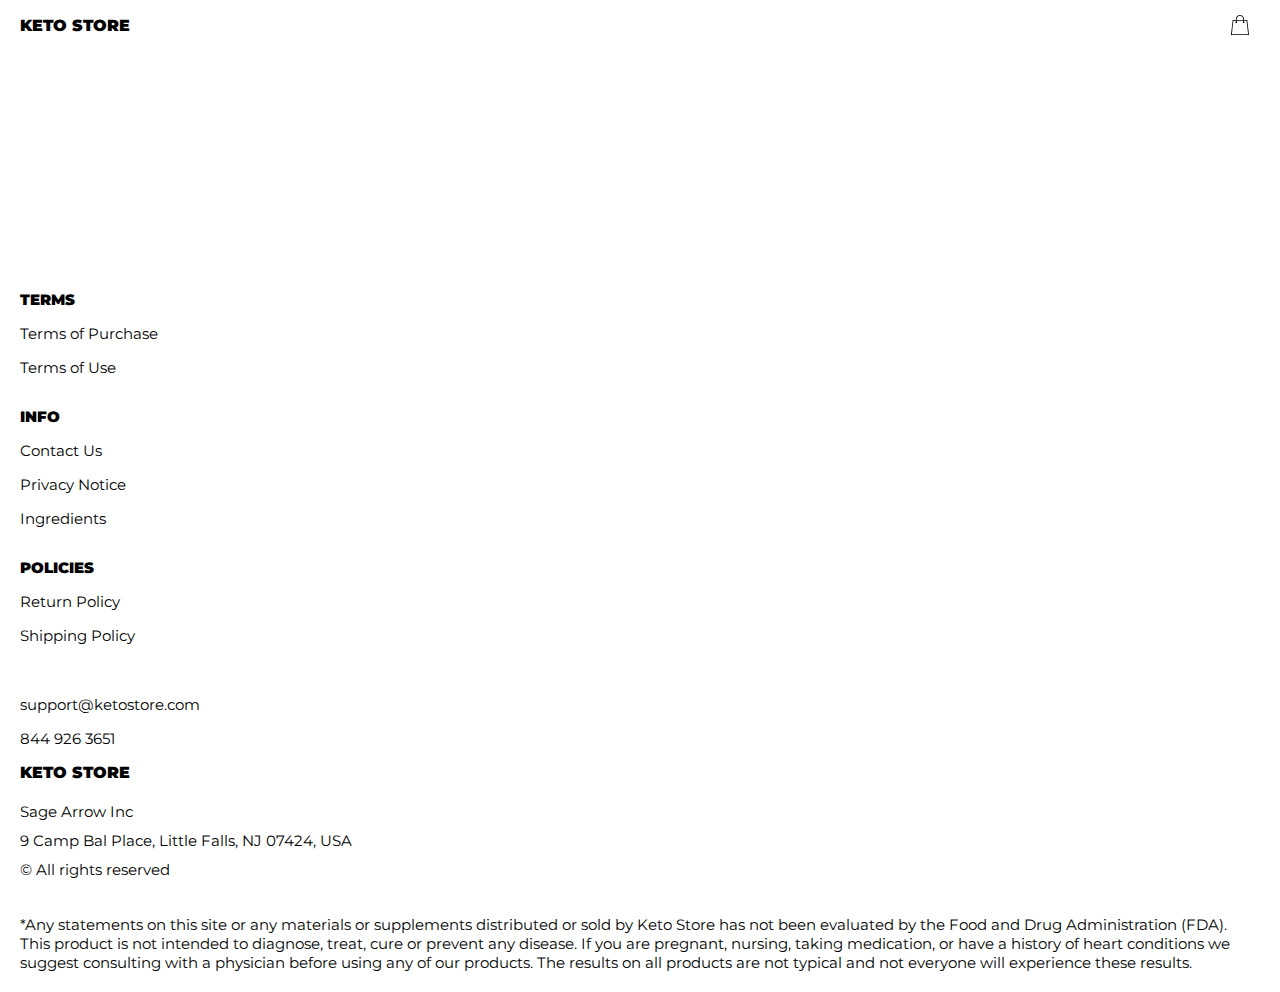
<file: product-page.html>
<!DOCTYPE html>
<html lang="en">
  <head>
    <meta charset="UTF-8" />
    <meta http-equiv="X-UA-Compatible" content="IE=edge" />
    <meta name="viewport" content="width=device-width, initial-scale=1.0" />
    <link rel="stylesheet" href="./css/style.css" />
    <title>Shop</title>
  </head>

  <body>
    <div class="wrapper">
      <div class="error__overlay js_error__overlay">
        <div class="error">
          <span class="text bold error__text error__title">ERROR:</span>
          <p class="text error__text">You cannot add more than $500 worth of items to your cart.</p>
          <p class="text error__text">The selected item will not be added.</p>
          <button class="text error__btn js_error__btn">close</button>
        </div>
      </div>

      <div class="header__wrapper">
        <div class="container">
          <header class="header">
            <a href="./index.html" class="header__logo logo js_website-name"></a>
            <a href="./shop.html" class="cart__span-box">
              <svg
                version="1.0"
                xmlns="http://www.w3.org/2000/svg"
                width="884.000000pt"
                height="980.000000pt"
                viewBox="0 0 884.000000 980.000000"
                preserveAspectRatio="xMidYMid meet"
              >
                <g transform="translate(0.000000,980.000000) scale(0.100000,-0.100000)" stroke="none">
                  <path
                    d="M4190 9785 c-397 -49 -766 -214 -1078 -479 -198 -169 -378 -403 -492
             -640 -142 -295 -175 -460 -186 -931 -2 -126 -7 -254 -10 -282 l-5 -53 -784 0
             c-431 0 -786 -4 -789 -8 -7 -11 -57 -438 -256 -2182 -403 -3524 -580 -5101
             -580 -5162 l0 -48 4410 0 4410 0 0 46 c0 53 -25 278 -250 2264 -404 3559 -578
             5068 -586 5082 -3 4 -358 8 -789 8 l-784 0 -5 53 c-3 28 -8 164 -11 301 -8
             366 -25 491 -96 700 -298 870 -1211 1443 -2119 1331z m555 -419 c203 -46 435
             -147 597 -262 109 -78 297 -267 375 -377 70 -100 168 -287 207 -395 71 -198
             96 -386 96 -709 l0 -223 -1600 0 -1600 0 0 219 c0 228 11 374 36 501 39 191
             146 435 267 607 77 109 266 299 372 375 197 139 461 247 680 278 97 14 489 4
             570 -14z m-2315 -2595 l0 -219 -54 -40 c-105 -80 -151 -185 -144 -331 6 -113
             44 -197 122 -269 90 -81 132 -97 261 -97 98 0 116 3 167 27 76 35 153 109 192
             183 30 57 31 65 31 175 0 106 -2 119 -28 170 -16 30 -57 84 -93 120 l-64 66 0
             217 0 217 1600 0 1600 0 0 -217 0 -217 -64 -66 c-36 -36 -77 -90 -93 -120 -26
             -51 -28 -64 -28 -170 0 -110 1 -118 31 -175 39 -74 116 -148 192 -183 51 -24
             69 -27 167 -27 129 0 171 16 261 97 78 72 116 156 122 269 7 145 -38 248 -144
             332 l-54 42 0 217 0 218 615 0 c338 0 615 -3 615 -7 0 -5 5 -37 10 -73 18
             -125 261 -2247 520 -4540 197 -1744 221 -1961 215 -1971 -8 -12 -7922 -12
             -7929 0 -7 10 30 344 224 2061 291 2568 505 4432 516 4498 l6 32 614 0 614 0
             0 -219z"
                  />
                </g>
              </svg>
              <span class="cart__span js_cart__span"></span>
            </a>
          </header>
        </div>
      </div>

      <main class="main bg-main">
        <div class="prod__wrapper white__wrapper">
          <section class="prod">
            <div class="container">
              <div class="js_prod__block"></div>
            </div>
          </section>
        </div>
      </main>

      <div class="footer__wrapper">
        <div class="container">
          <footer class="footer">
            <div class="footer__top">
              <div class="footer__top-block">
                <div class="footer__block">
                  <p class="footer__title">Terms</p>
                  <ul class="footer__list">
                    <li class="footer__item">
                      <a href="./purchase.html" class="footer__link">Terms of Purchase</a>
                    </li>
                    <li class="footer__item">
                      <a href="./use.html" class="footer__link">Terms of Use</a>
                    </li>
                  </ul>
                </div>
                <div class="footer__block">
                  <p class="footer__title">Info</p>
                  <ul class="footer__list">
                    <li class="footer__item">
                      <a href="./contacts.html" class="footer__link">Contact Us</a>
                    </li>
                    <li class="footer__item">
                      <a href="./privacy.html" class="footer__link">Privacy Notice</a>
                    </li>
                    <li class="footer__item">
                      <a href="./ingredients.html" class="footer__link">Ingredients</a>
                    </li>
                  </ul>
                </div>
                <div class="footer__block">
                  <p class="footer__title">Policies</p>
                  <ul class="footer__list">
                    <li class="footer__item">
                      <a href="./return.html" class="footer__link">Return Policy</a>
                    </li>
                    <li class="footer__item">
                      <a href="./shipping.html" class="footer__link">Shipping Policy</a>
                    </li>
                  </ul>
                </div>
              </div>
            </div>

            <div class="footer__bottom">
              <ul class="footer__list footer__list--bottom">
                <li class="footer__item">
                  <a href="" class="footer__link footer__link-email js_website-email"></a>
                </li>
                <li class="footer__item">
                  <a href="" class="footer__link footer__link-phone js_website-phone"></a>
                </li>
              </ul>
              <div class="footer__block--bottom">
                <a href="./index.html" class="footer__logo logo js_website-name"></a>
                <p class="text text--mb js_website-corp"></p>
                <p class="text text--mb js_website-address"></p>
                <span class="text">© All rights reserved</span>
              </div>
            </div>
          </footer>
          <p style="padding-top: 16px; margin-bottom: 2rem" class="text">
            *Any statements on this site or any materials or supplements distributed or sold by
            <span class="js_website-name"></span> has not been evaluated by the Food and Drug Administration (FDA). This
            product is not intended to diagnose, treat, cure or prevent any disease. If you are pregnant, nursing,
            taking medication, or have a history of heart conditions we suggest consulting with a physician before using
            any of our products. The results on all products are not typical and not everyone will experience these
            results.
          </p>
        </div>
      </div>
    </div>

    <script type="text/javascript" src="https://thebestproductmanager.com/products/prices-nxg-object"></script>
    <!-- <script type="module" src="./js/data/products.js"></script> -->
    <script type="module" src="./js/product.js"></script>
    <script type="module" src="./js/prod-preview.js"></script>
    <script type="module" src="./js/calculate-total.js"></script>
    <script type="module" src="./js/on-load.js"></script>
    <script type="module" src="./js/website-data.js"></script>
  </body>
</html>
</file>
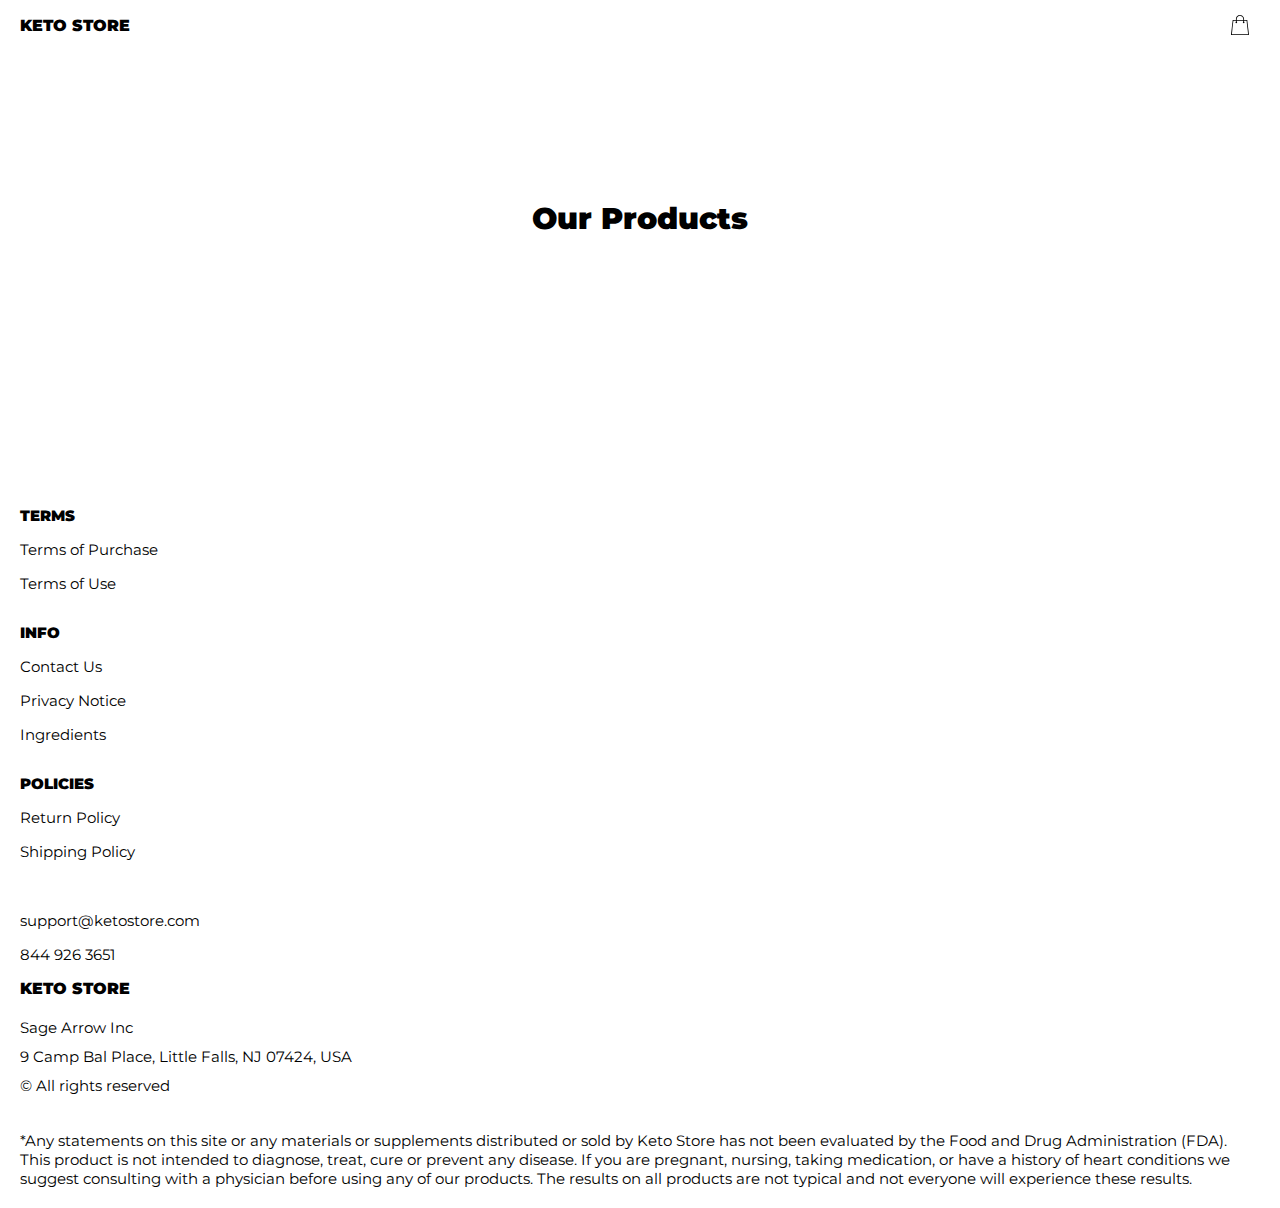
<file: products.html>
<!DOCTYPE html>
<html lang="en">
  <head>
    <meta charset="UTF-8" />
    <meta http-equiv="X-UA-Compatible" content="IE=edge" />
    <meta name="viewport" content="width=device-width, initial-scale=1.0" />
    <link rel="stylesheet" href="./css/style.css" />
    <title>Shop</title>
  </head>

  <body>
    <div class="wrapper">
      <div class="error__overlay js_error__overlay">
        <div class="error">
          <span class="text bold error__text error__title">ERROR:</span>
          <p class="text error__text">You cannot add more than $500 worth of items to your cart.</p>
          <p class="text error__text">The selected item will not be added.</p>
          <button class="text error__btn js_error__btn">close</button>
        </div>
      </div>

      <main class="main">
        <div class="header__wrapper">
          <div class="container">
            <header class="header">
              <a href="./index.html" class="header__logo logo js_website-name"></a>
              <a href="./shop.html" class="cart__span-box">
                <svg
                  version="1.0"
                  xmlns="http://www.w3.org/2000/svg"
                  width="884.000000pt"
                  height="980.000000pt"
                  viewBox="0 0 884.000000 980.000000"
                  preserveAspectRatio="xMidYMid meet"
                >
                  <g transform="translate(0.000000,980.000000) scale(0.100000,-0.100000)" stroke="none">
                    <path
                      d="M4190 9785 c-397 -49 -766 -214 -1078 -479 -198 -169 -378 -403 -492
               -640 -142 -295 -175 -460 -186 -931 -2 -126 -7 -254 -10 -282 l-5 -53 -784 0
               c-431 0 -786 -4 -789 -8 -7 -11 -57 -438 -256 -2182 -403 -3524 -580 -5101
               -580 -5162 l0 -48 4410 0 4410 0 0 46 c0 53 -25 278 -250 2264 -404 3559 -578
               5068 -586 5082 -3 4 -358 8 -789 8 l-784 0 -5 53 c-3 28 -8 164 -11 301 -8
               366 -25 491 -96 700 -298 870 -1211 1443 -2119 1331z m555 -419 c203 -46 435
               -147 597 -262 109 -78 297 -267 375 -377 70 -100 168 -287 207 -395 71 -198
               96 -386 96 -709 l0 -223 -1600 0 -1600 0 0 219 c0 228 11 374 36 501 39 191
               146 435 267 607 77 109 266 299 372 375 197 139 461 247 680 278 97 14 489 4
               570 -14z m-2315 -2595 l0 -219 -54 -40 c-105 -80 -151 -185 -144 -331 6 -113
               44 -197 122 -269 90 -81 132 -97 261 -97 98 0 116 3 167 27 76 35 153 109 192
               183 30 57 31 65 31 175 0 106 -2 119 -28 170 -16 30 -57 84 -93 120 l-64 66 0
               217 0 217 1600 0 1600 0 0 -217 0 -217 -64 -66 c-36 -36 -77 -90 -93 -120 -26
               -51 -28 -64 -28 -170 0 -110 1 -118 31 -175 39 -74 116 -148 192 -183 51 -24
               69 -27 167 -27 129 0 171 16 261 97 78 72 116 156 122 269 7 145 -38 248 -144
               332 l-54 42 0 217 0 218 615 0 c338 0 615 -3 615 -7 0 -5 5 -37 10 -73 18
               -125 261 -2247 520 -4540 197 -1744 221 -1961 215 -1971 -8 -12 -7922 -12
               -7929 0 -7 10 30 344 224 2061 291 2568 505 4432 516 4498 l6 32 614 0 614 0
               0 -219z"
                    />
                  </g>
                </svg>
                <span class="cart__span js_cart__span"></span>
              </a>
            </header>
          </div>
        </div>

        <div class="products__wrapper hero-products">
          <div class="container">
            <section class="products">
              <h3 class="sub-title">Our Products</h3>
              <div class="sub-title__box">
                <p class="text success-message js_success-message">
                  Success! You have added
                  <span class="js_success-product-name"></span> to your shopping cart!
                </p>
              </div>

              <ul class="js_products__list products__list"></ul>
            </section>
          </div>
        </div>
      </main>

      <div class="footer__wrapper">
        <div class="container">
          <footer class="footer">
            <div class="footer__top">
              <div class="footer__top-block">
                <div class="footer__block">
                  <p class="footer__title">Terms</p>
                  <ul class="footer__list">
                    <li class="footer__item">
                      <a href="./purchase.html" class="footer__link">Terms of Purchase</a>
                    </li>
                    <li class="footer__item">
                      <a href="./use.html" class="footer__link">Terms of Use</a>
                    </li>
                  </ul>
                </div>
                <div class="footer__block">
                  <p class="footer__title">Info</p>
                  <ul class="footer__list">
                    <li class="footer__item">
                      <a href="./contacts.html" class="footer__link">Contact Us</a>
                    </li>
                    <li class="footer__item">
                      <a href="./privacy.html" class="footer__link">Privacy Notice</a>
                    </li>
                    <li class="footer__item">
                      <a href="./ingredients.html" class="footer__link">Ingredients</a>
                    </li>
                  </ul>
                </div>
                <div class="footer__block">
                  <p class="footer__title">Policies</p>
                  <ul class="footer__list">
                    <li class="footer__item">
                      <a href="./return.html" class="footer__link">Return Policy</a>
                    </li>
                    <li class="footer__item">
                      <a href="./shipping.html" class="footer__link">Shipping Policy</a>
                    </li>
                  </ul>
                </div>
              </div>
            </div>

            <div class="footer__bottom">
              <ul class="footer__list footer__list--bottom">
                <li class="footer__item">
                  <a href="" class="footer__link footer__link-email js_website-email"></a>
                </li>
                <li class="footer__item">
                  <a href="" class="footer__link footer__link-phone js_website-phone"></a>
                </li>
              </ul>
              <div class="footer__block--bottom">
                <a href="./index.html" class="footer__logo logo js_website-name"></a>
                <p class="text text--mb js_website-corp"></p>
                <p class="text text--mb js_website-address"></p>
                <span class="text">© All rights reserved</span>
              </div>
            </div>
          </footer>
          <p style="padding-top: 16px; margin-bottom: 2rem" class="text">
            *Any statements on this site or any materials or supplements distributed or sold by
            <span class="js_website-name"></span> has not been evaluated by the Food and Drug Administration (FDA). This
            product is not intended to diagnose, treat, cure or prevent any disease. If you are pregnant, nursing,
            taking medication, or have a history of heart conditions we suggest consulting with a physician before using
            any of our products. The results on all products are not typical and not everyone will experience these
            results.
          </p>
        </div>
      </div>
    </div>

    <script type="text/javascript" src="https://thebestproductmanager.com/products/prices-nxg-object"></script>
    <script type="module" src="./js/cart.js"></script>
    <script type="module" src="./js/add-to-cart.js"></script>
    <script type="module" src="./js/on-load.js"></script>
    <script type="module" src="./js/website-data.js"></script>
  </body>
</html>
</file>
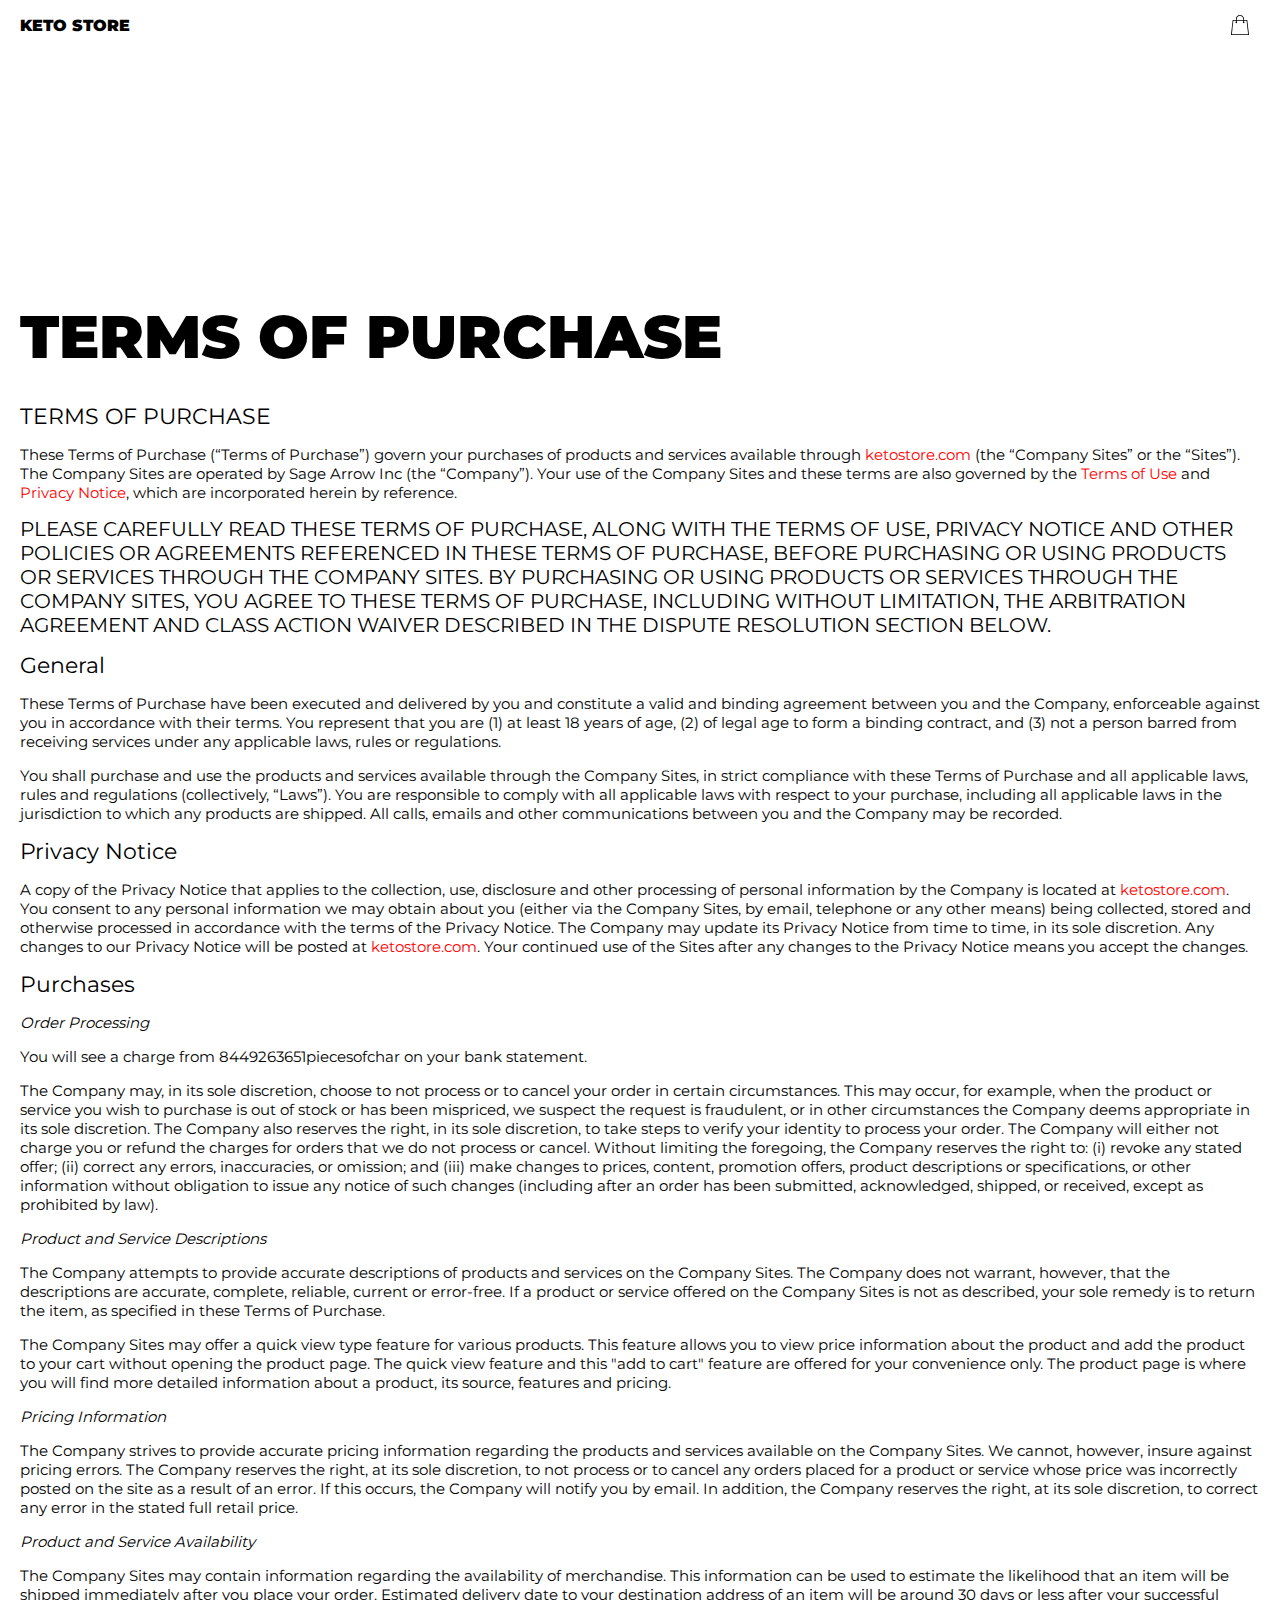
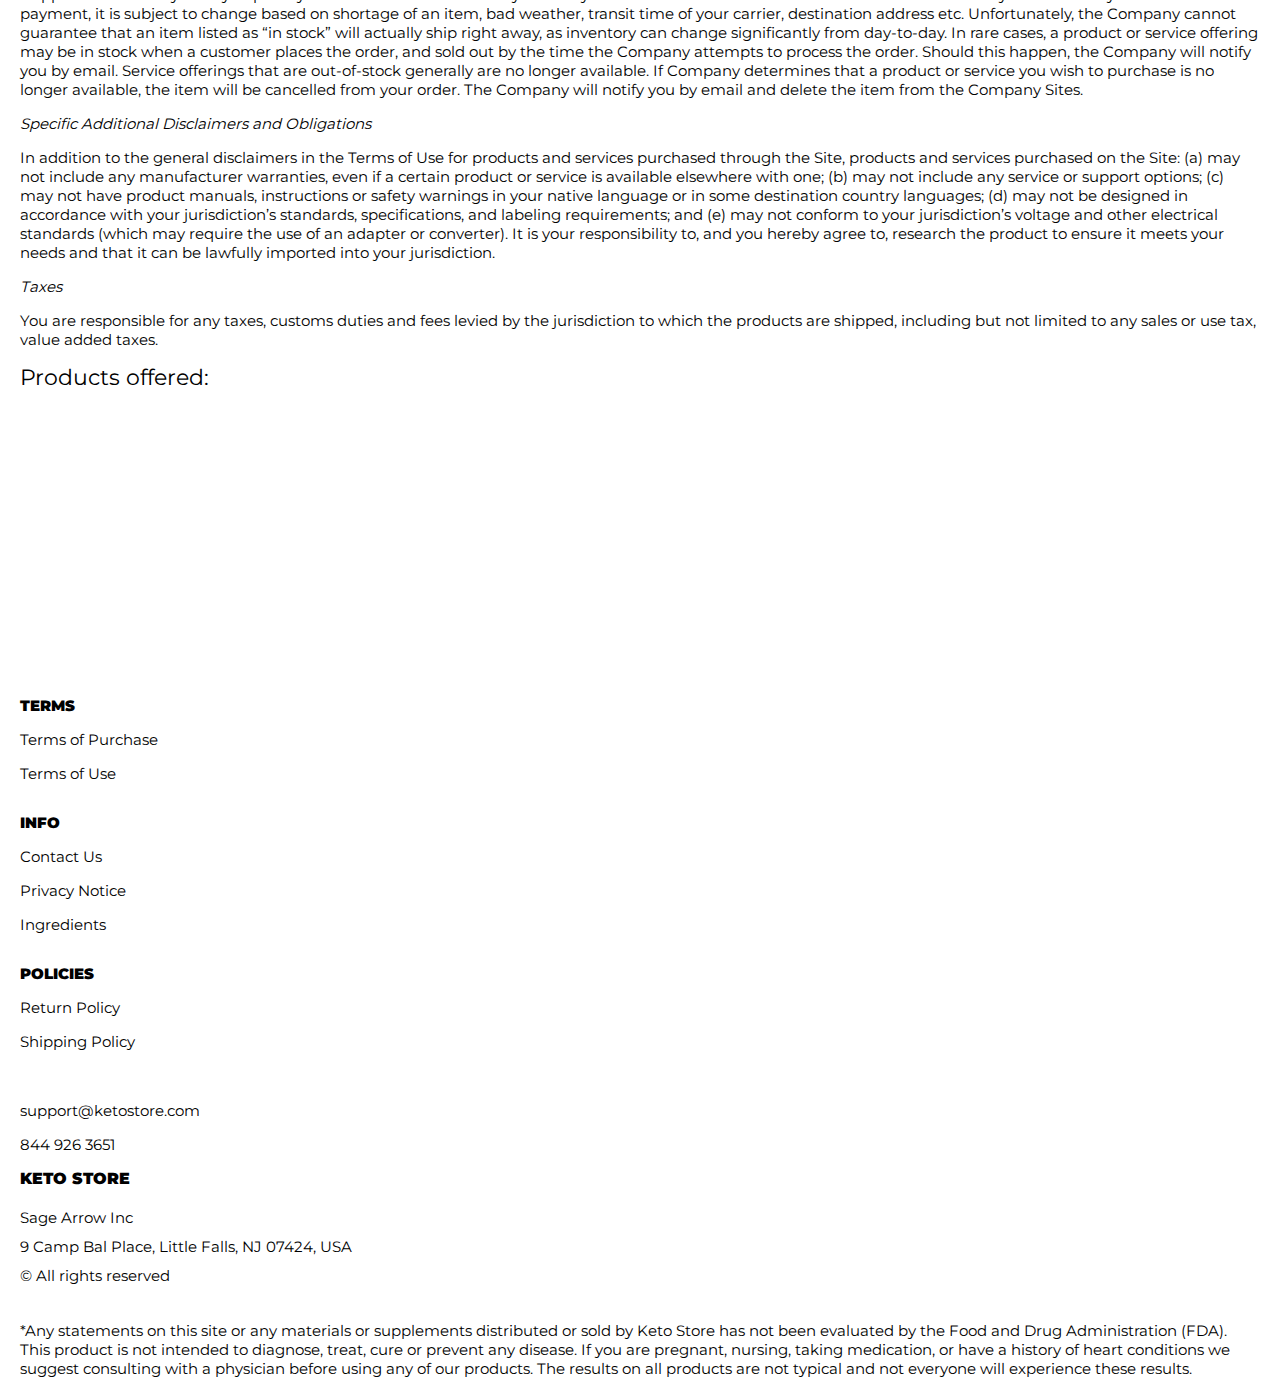
<file: purchase.html>
<!DOCTYPE html>
<html lang="en">
  <head>
    <meta charset="UTF-8" />
    <meta http-equiv="X-UA-Compatible" content="IE=edge" />
    <meta name="viewport" content="width=device-width, initial-scale=1.0" />
    <link rel="stylesheet" href="./css/style.css" />
    <title>Shop</title>
  </head>

  <body>
    <div class="wrapper">
      <div class="header__wrapper">
        <div class="container">
          <header class="header">
            <a href="./index.html" class="header__logo logo js_website-name"></a>
            <a href="./shop.html" class="cart__span-box">
              <svg
                version="1.0"
                xmlns="http://www.w3.org/2000/svg"
                width="884.000000pt"
                height="980.000000pt"
                viewBox="0 0 884.000000 980.000000"
                preserveAspectRatio="xMidYMid meet"
              >
                <g transform="translate(0.000000,980.000000) scale(0.100000,-0.100000)" stroke="none">
                  <path
                    d="M4190 9785 c-397 -49 -766 -214 -1078 -479 -198 -169 -378 -403 -492
             -640 -142 -295 -175 -460 -186 -931 -2 -126 -7 -254 -10 -282 l-5 -53 -784 0
             c-431 0 -786 -4 -789 -8 -7 -11 -57 -438 -256 -2182 -403 -3524 -580 -5101
             -580 -5162 l0 -48 4410 0 4410 0 0 46 c0 53 -25 278 -250 2264 -404 3559 -578
             5068 -586 5082 -3 4 -358 8 -789 8 l-784 0 -5 53 c-3 28 -8 164 -11 301 -8
             366 -25 491 -96 700 -298 870 -1211 1443 -2119 1331z m555 -419 c203 -46 435
             -147 597 -262 109 -78 297 -267 375 -377 70 -100 168 -287 207 -395 71 -198
             96 -386 96 -709 l0 -223 -1600 0 -1600 0 0 219 c0 228 11 374 36 501 39 191
             146 435 267 607 77 109 266 299 372 375 197 139 461 247 680 278 97 14 489 4
             570 -14z m-2315 -2595 l0 -219 -54 -40 c-105 -80 -151 -185 -144 -331 6 -113
             44 -197 122 -269 90 -81 132 -97 261 -97 98 0 116 3 167 27 76 35 153 109 192
             183 30 57 31 65 31 175 0 106 -2 119 -28 170 -16 30 -57 84 -93 120 l-64 66 0
             217 0 217 1600 0 1600 0 0 -217 0 -217 -64 -66 c-36 -36 -77 -90 -93 -120 -26
             -51 -28 -64 -28 -170 0 -110 1 -118 31 -175 39 -74 116 -148 192 -183 51 -24
             69 -27 167 -27 129 0 171 16 261 97 78 72 116 156 122 269 7 145 -38 248 -144
             332 l-54 42 0 217 0 218 615 0 c338 0 615 -3 615 -7 0 -5 5 -37 10 -73 18
             -125 261 -2247 520 -4540 197 -1744 221 -1961 215 -1971 -8 -12 -7922 -12
             -7929 0 -7 10 30 344 224 2061 291 2568 505 4432 516 4498 l6 32 614 0 614 0
             0 -219z"
                  />
                </g>
              </svg>
              <span class="cart__span js_cart__span"></span>
            </a>
          </header>
        </div>
      </div>

      <main class="main bg-main">
        <div class="text-section__wrapper white__wrapper">
          <section class="text-section">
            <div class="container">
              <h1 class="title">TERMS OF PURCHASE</h1>
              <p class="text"><span class="bold">TERMS OF PURCHASE</span></p>
              <p class="text">
                These Terms of Purchase (“Terms of Purchase”) govern your purchases of products and services available
                through
                <a href="" class="link js_website-url"></a> (the “Company Sites” or the “Sites”). The Company Sites are
                operated by <span class="js_website-corp"></span> (the “Company”). Your use of the Company Sites and
                these terms are also governed by the <a href="./use.html" class="link">Terms of Use</a> and
                <a href="./privacy.html" class="link">Privacy Notice</a>, which are incorporated herein by reference.
              </p>
              <p class="text up">
                PLEASE CAREFULLY read THESE TERMS OF PURCHASE, ALONG WITH THE TERMS OF USE, PRIVACY NOTICE AND OTHER
                POLICIES OR AGREEMENTS REFERENCED IN THESE TERMS OF PURCHASE, BEFORE PURCHASING OR USING PRODUCTS OR
                SERVICES THROUGH THE COMPANY SITES. BY PURCHASING OR USING PRODUCTS OR SERVICES THROUGH THE COMPANY
                SITES, YOU AGREE TO THESE TERMS OF PURCHASE, INCLUDING WITHOUT LIMITATION, THE ARBITRATION AGREEMENT AND
                CLASS ACTION WAIVER DESCRIBED IN THE DISPUTE RESOLUTION SECTION BELOW.
              </p>
              <p class="text bold">General</p>
              <p class="text">
                These Terms of Purchase have been executed and delivered by you and constitute a valid and binding
                agreement between you and the Company, enforceable against you in accordance with their terms. You
                represent that you are (1) at least 18 years of age, (2) of legal age to form a binding contract, and
                (3) not a person barred from receiving services under any applicable laws, rules or regulations.
              </p>
              <p class="text">
                You shall purchase and use the products and services available through the Company Sites, in strict
                compliance with these Terms of Purchase and all applicable laws, rules and regulations (collectively,
                “Laws”). You are responsible to comply with all applicable laws with respect to your purchase, including
                all applicable laws in the jurisdiction to which any products are shipped. All calls, emails and other
                communications between you and the Company may be recorded.
              </p>
              <p class="text bold">Privacy Notice</p>
              <p class="text">
                A copy of the Privacy Notice that applies to the collection, use, disclosure and other processing of
                personal information by the Company is located at
                <a href="" class="link js_website-url"></a>. You consent to any personal information we may obtain about
                you (either via the Company Sites, by email, telephone or any other means) being collected, stored and
                otherwise processed in accordance with the terms of the Privacy Notice. The Company may update its
                Privacy Notice from time to time, in its sole discretion. Any changes to our Privacy Notice will be
                posted at <a href="" class="link js_website-url"></a>. Your continued use of the Sites after any changes
                to the Privacy Notice means you accept the changes.
              </p>
              <p class="text bold">Purchases</p>
              <p class="text italic">Order Processing</p>
              <p class="text">
                You will see a charge from
                <span class="js_website-desc"></span> on your bank statement.
              </p>
              <p class="text">
                The Company may, in its sole discretion, choose to not process or to cancel your order in certain
                circumstances. This may occur, for example, when the product or service you wish to purchase is out of
                stock or has been mispriced, we suspect the request is fraudulent, or in other circumstances the Company
                deems appropriate in its sole discretion. The Company also reserves the right, in its sole discretion,
                to take steps to verify your identity to process your order. The Company will either not charge you or
                refund the charges for orders that we do not process or cancel. Without limiting the foregoing, the
                Company reserves the right to: (i) revoke any stated offer; (ii) correct any errors, inaccuracies, or
                omission; and (iii) make changes to prices, content, promotion offers, product descriptions or
                specifications, or other information without obligation to issue any notice of such changes (including
                after an order has been submitted, acknowledged, shipped, or received, except as prohibited by law).
              </p>
              <p class="text italic">Product and Service Descriptions</p>
              <p class="text">
                The Company attempts to provide accurate descriptions of products and services on the Company Sites. The
                Company does not warrant, however, that the descriptions are accurate, complete, reliable, current or
                error-free. If a product or service offered on the Company Sites is not as described, your sole remedy
                is to return the item, as specified in these Terms of Purchase.
              </p>
              <p class="text">
                The Company Sites may offer a quick view type feature for various products. This feature allows you to
                view price information about the product and add the product to your cart without opening the product
                page. The quick view feature and this "add to cart" feature are offered for your convenience only. The
                product page is where you will find more detailed information about a product, its source, features and
                pricing.
              </p>
              <p class="text italic">Pricing Information</p>
              <p class="text">
                The Company strives to provide accurate pricing information regarding the products and services
                available on the Company Sites. We cannot, however, insure against pricing errors. The Company reserves
                the right, at its sole discretion, to not process or to cancel any orders placed for a product or
                service whose price was incorrectly posted on the site as a result of an error. If this occurs, the
                Company will notify you by email. In addition, the Company reserves the right, at its sole discretion,
                to correct any error in the stated full retail price.
              </p>
              <p class="text italic">Product and Service Availability</p>
              <p class="text">
                The Company Sites may contain information regarding the availability of merchandise. This information
                can be used to estimate the likelihood that an item will be shipped immediately after you place your
                order. Estimated delivery date to your destination address of an item will be around 30 days or less
                after your successful payment, it is subject to change based on shortage of an item, bad weather,
                transit time of your carrier, destination address etc. Unfortunately, the Company cannot guarantee that
                an item listed as “in stock” will actually ship right away, as inventory can change significantly from
                day-to-day. In rare cases, a product or service offering may be in stock when a customer places the
                order, and sold out by the time the Company attempts to process the order. Should this happen, the
                Company will notify you by email. Service offerings that are out-of-stock generally are no longer
                available. If Company determines that a product or service you wish to purchase is no longer available,
                the item will be cancelled from your order. The Company will notify you by email and delete the item
                from the Company Sites.
              </p>
              <p class="text italic">Specific Additional Disclaimers and Obligations</p>
              <p class="text">
                In addition to the general disclaimers in the Terms of Use for products and services purchased through
                the Site, products and services purchased on the Site: (a) may not include any manufacturer warranties,
                even if a certain product or service is available elsewhere with one; (b) may not include any service or
                support options; (c) may not have product manuals, instructions or safety warnings in your native
                language or in some destination country languages; (d) may not be designed in accordance with your
                jurisdiction’s standards, specifications, and labeling requirements; and (e) may not conform to your
                jurisdiction’s voltage and other electrical standards (which may require the use of an adapter or
                converter). It is your responsibility to, and you hereby agree to, research the product to ensure it
                meets your needs and that it can be lawfully imported into your jurisdiction.
              </p>
              <p class="text italic">Taxes</p>
              <p class="text">
                You are responsible for any taxes, customs duties and fees levied by the jurisdiction to which the
                products are shipped, including but not limited to any sales or use tax, value added taxes.
              </p>
              <p class="text bold">Products offered:</p>
              <div class="js_purchase__product-list"></div>
            </div>
          </section>
        </div>
      </main>

      <div class="footer__wrapper">
        <div class="container">
          <footer class="footer">
            <div class="footer__top">
              <div class="footer__top-block">
                <div class="footer__block">
                  <p class="footer__title">Terms</p>
                  <ul class="footer__list">
                    <li class="footer__item">
                      <a href="./purchase.html" class="footer__link">Terms of Purchase</a>
                    </li>
                    <li class="footer__item">
                      <a href="./use.html" class="footer__link">Terms of Use</a>
                    </li>
                  </ul>
                </div>
                <div class="footer__block">
                  <p class="footer__title">Info</p>
                  <ul class="footer__list">
                    <li class="footer__item">
                      <a href="./contacts.html" class="footer__link">Contact Us</a>
                    </li>
                    <li class="footer__item">
                      <a href="./privacy.html" class="footer__link">Privacy Notice</a>
                    </li>
                    <li class="footer__item">
                      <a href="./ingredients.html" class="footer__link">Ingredients</a>
                    </li>
                  </ul>
                </div>
                <div class="footer__block">
                  <p class="footer__title">Policies</p>
                  <ul class="footer__list">
                    <li class="footer__item">
                      <a href="./return.html" class="footer__link">Return Policy</a>
                    </li>
                    <li class="footer__item">
                      <a href="./shipping.html" class="footer__link">Shipping Policy</a>
                    </li>
                  </ul>
                </div>
              </div>
            </div>

            <div class="footer__bottom">
              <ul class="footer__list footer__list--bottom">
                <li class="footer__item">
                  <a href="" class="footer__link footer__link-email js_website-email"></a>
                </li>
                <li class="footer__item">
                  <a href="" class="footer__link footer__link-phone js_website-phone"></a>
                </li>
              </ul>
              <div class="footer__block--bottom">
                <a href="./index.html" class="footer__logo logo js_website-name"></a>
                <p class="text text--mb js_website-corp"></p>
                <p class="text text--mb js_website-address"></p>
                <span class="text">© All rights reserved</span>
              </div>
            </div>
          </footer>
          <p style="padding-top: 16px; margin-bottom: 2rem" class="text">
            *Any statements on this site or any materials or supplements distributed or sold by
            <span class="js_website-name"></span> has not been evaluated by the Food and Drug Administration (FDA). This
            product is not intended to diagnose, treat, cure or prevent any disease. If you are pregnant, nursing,
            taking medication, or have a history of heart conditions we suggest consulting with a physician before using
            any of our products. The results on all products are not typical and not everyone will experience these
            results.
          </p>
        </div>
      </div>
    </div>

    <script type="text/javascript" src="https://thebestproductmanager.com/products/prices-nxg-object"></script>
    <script type="module" src="./js/on-load.js"></script>
    <script type="module" src="./js/purchase.js"></script>
    <script type="module" src="./js/website-data.js"></script>
  </body>
</html>
</file>
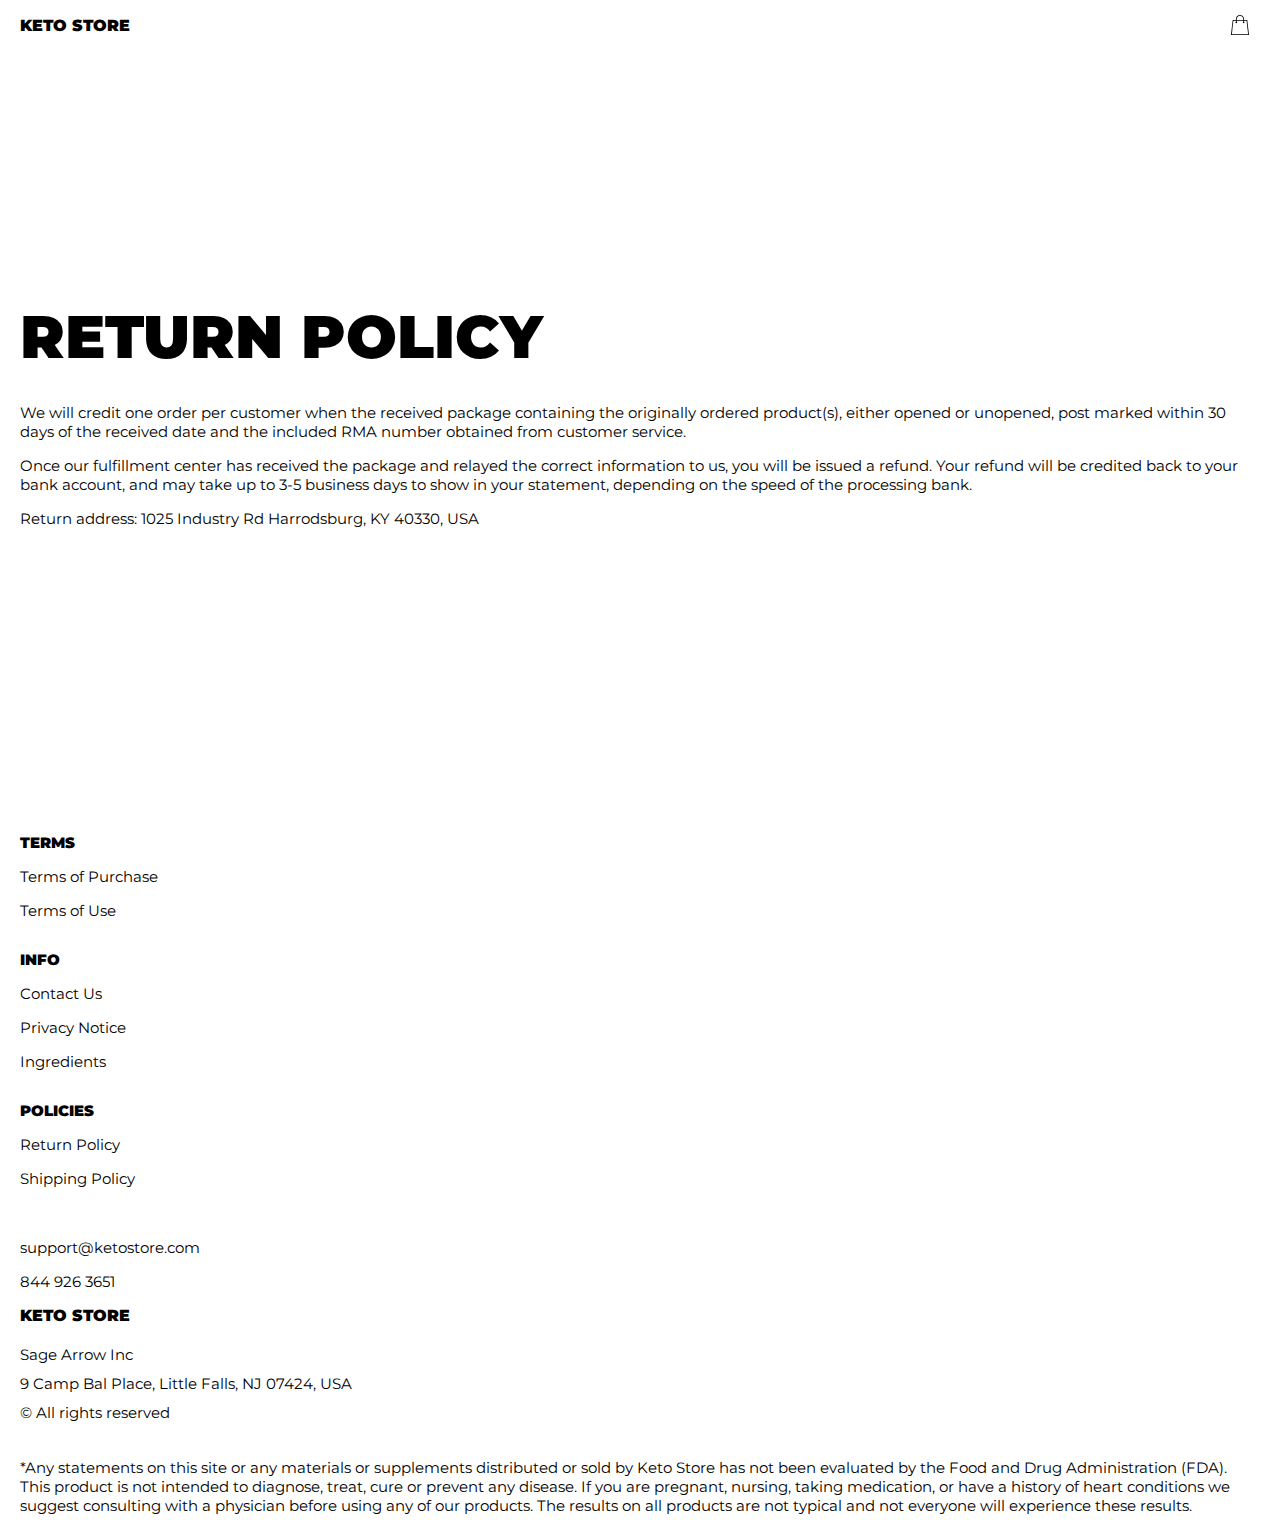
<file: return.html>
<!DOCTYPE html>
<html lang="en">
  <head>
    <meta charset="UTF-8" />
    <meta http-equiv="X-UA-Compatible" content="IE=edge" />
    <meta name="viewport" content="width=device-width, initial-scale=1.0" />
    <link rel="stylesheet" href="./css/style.css" />
    <title>Shop</title>
  </head>

  <body>
    <div class="wrapper">
      <div class="header__wrapper">
        <div class="container">
          <header class="header">
            <a href="./index.html" class="header__logo logo js_website-name"></a>
            <a href="./shop.html" class="cart__span-box">
              <svg
                version="1.0"
                xmlns="http://www.w3.org/2000/svg"
                width="884.000000pt"
                height="980.000000pt"
                viewBox="0 0 884.000000 980.000000"
                preserveAspectRatio="xMidYMid meet"
              >
                <g transform="translate(0.000000,980.000000) scale(0.100000,-0.100000)" stroke="none">
                  <path
                    d="M4190 9785 c-397 -49 -766 -214 -1078 -479 -198 -169 -378 -403 -492
             -640 -142 -295 -175 -460 -186 -931 -2 -126 -7 -254 -10 -282 l-5 -53 -784 0
             c-431 0 -786 -4 -789 -8 -7 -11 -57 -438 -256 -2182 -403 -3524 -580 -5101
             -580 -5162 l0 -48 4410 0 4410 0 0 46 c0 53 -25 278 -250 2264 -404 3559 -578
             5068 -586 5082 -3 4 -358 8 -789 8 l-784 0 -5 53 c-3 28 -8 164 -11 301 -8
             366 -25 491 -96 700 -298 870 -1211 1443 -2119 1331z m555 -419 c203 -46 435
             -147 597 -262 109 -78 297 -267 375 -377 70 -100 168 -287 207 -395 71 -198
             96 -386 96 -709 l0 -223 -1600 0 -1600 0 0 219 c0 228 11 374 36 501 39 191
             146 435 267 607 77 109 266 299 372 375 197 139 461 247 680 278 97 14 489 4
             570 -14z m-2315 -2595 l0 -219 -54 -40 c-105 -80 -151 -185 -144 -331 6 -113
             44 -197 122 -269 90 -81 132 -97 261 -97 98 0 116 3 167 27 76 35 153 109 192
             183 30 57 31 65 31 175 0 106 -2 119 -28 170 -16 30 -57 84 -93 120 l-64 66 0
             217 0 217 1600 0 1600 0 0 -217 0 -217 -64 -66 c-36 -36 -77 -90 -93 -120 -26
             -51 -28 -64 -28 -170 0 -110 1 -118 31 -175 39 -74 116 -148 192 -183 51 -24
             69 -27 167 -27 129 0 171 16 261 97 78 72 116 156 122 269 7 145 -38 248 -144
             332 l-54 42 0 217 0 218 615 0 c338 0 615 -3 615 -7 0 -5 5 -37 10 -73 18
             -125 261 -2247 520 -4540 197 -1744 221 -1961 215 -1971 -8 -12 -7922 -12
             -7929 0 -7 10 30 344 224 2061 291 2568 505 4432 516 4498 l6 32 614 0 614 0
             0 -219z"
                  />
                </g>
              </svg>
              <span class="cart__span js_cart__span"></span>
            </a>
          </header>
        </div>
      </div>

      <main class="main bg-main">
        <div class="text-section__wrapper white__wrapper">
          <section class="text-section">
            <div class="container">
              <h1 class="title">RETURN POLICY</h1>
              <p class="text">
                We will credit one order per customer when the received package containing the originally ordered
                product(s), either opened or unopened, post marked within 30 days of the received date and the included
                RMA number obtained from customer service.
              </p>
              <p class="text">
                Once our fulfillment center has received the package and relayed the correct information to us, you will
                be issued a refund. Your refund will be credited back to your bank account, and may take up to 3-5
                business days to show in your statement, depending on the speed of the processing bank.
              </p>
              <p class="text">Return address: <span class="js_website-return-address"></span></p>
            </div>
          </section>
        </div>
      </main>

      <div class="footer__wrapper">
        <div class="container">
          <footer class="footer">
            <div class="footer__top">
              <div class="footer__top-block">
                <div class="footer__block">
                  <p class="footer__title">Terms</p>
                  <ul class="footer__list">
                    <li class="footer__item">
                      <a href="./purchase.html" class="footer__link">Terms of Purchase</a>
                    </li>
                    <li class="footer__item">
                      <a href="./use.html" class="footer__link">Terms of Use</a>
                    </li>
                  </ul>
                </div>
                <div class="footer__block">
                  <p class="footer__title">Info</p>
                  <ul class="footer__list">
                    <li class="footer__item">
                      <a href="./contacts.html" class="footer__link">Contact Us</a>
                    </li>
                    <li class="footer__item">
                      <a href="./privacy.html" class="footer__link">Privacy Notice</a>
                    </li>
                    <li class="footer__item">
                      <a href="./ingredients.html" class="footer__link">Ingredients</a>
                    </li>
                  </ul>
                </div>
                <div class="footer__block">
                  <p class="footer__title">Policies</p>
                  <ul class="footer__list">
                    <li class="footer__item">
                      <a href="./return.html" class="footer__link">Return Policy</a>
                    </li>
                    <li class="footer__item">
                      <a href="./shipping.html" class="footer__link">Shipping Policy</a>
                    </li>
                  </ul>
                </div>
              </div>
            </div>

            <div class="footer__bottom">
              <ul class="footer__list footer__list--bottom">
                <li class="footer__item">
                  <a href="" class="footer__link footer__link-email js_website-email"></a>
                </li>
                <li class="footer__item">
                  <a href="" class="footer__link footer__link-phone js_website-phone"></a>
                </li>
              </ul>
              <div class="footer__block--bottom">
                <a href="./index.html" class="footer__logo logo js_website-name"></a>
                <p class="text text--mb js_website-corp"></p>
                <p class="text text--mb js_website-address"></p>
                <span class="text">© All rights reserved</span>
              </div>
            </div>
          </footer>
          <p style="padding-top: 16px; margin-bottom: 2rem" class="text">
            *Any statements on this site or any materials or supplements distributed or sold by
            <span class="js_website-name"></span> has not been evaluated by the Food and Drug Administration (FDA). This
            product is not intended to diagnose, treat, cure or prevent any disease. If you are pregnant, nursing,
            taking medication, or have a history of heart conditions we suggest consulting with a physician before using
            any of our products. The results on all products are not typical and not everyone will experience these
            results.
          </p>
        </div>
      </div>
    </div>

    <script type="text/javascript" src="https://thebestproductmanager.com/products/prices-nxg-object"></script>
    <script type="module" src="./js/on-load.js"></script>
    <script type="module" src="./js/website-data.js"></script>
  </body>
</html>
</file>
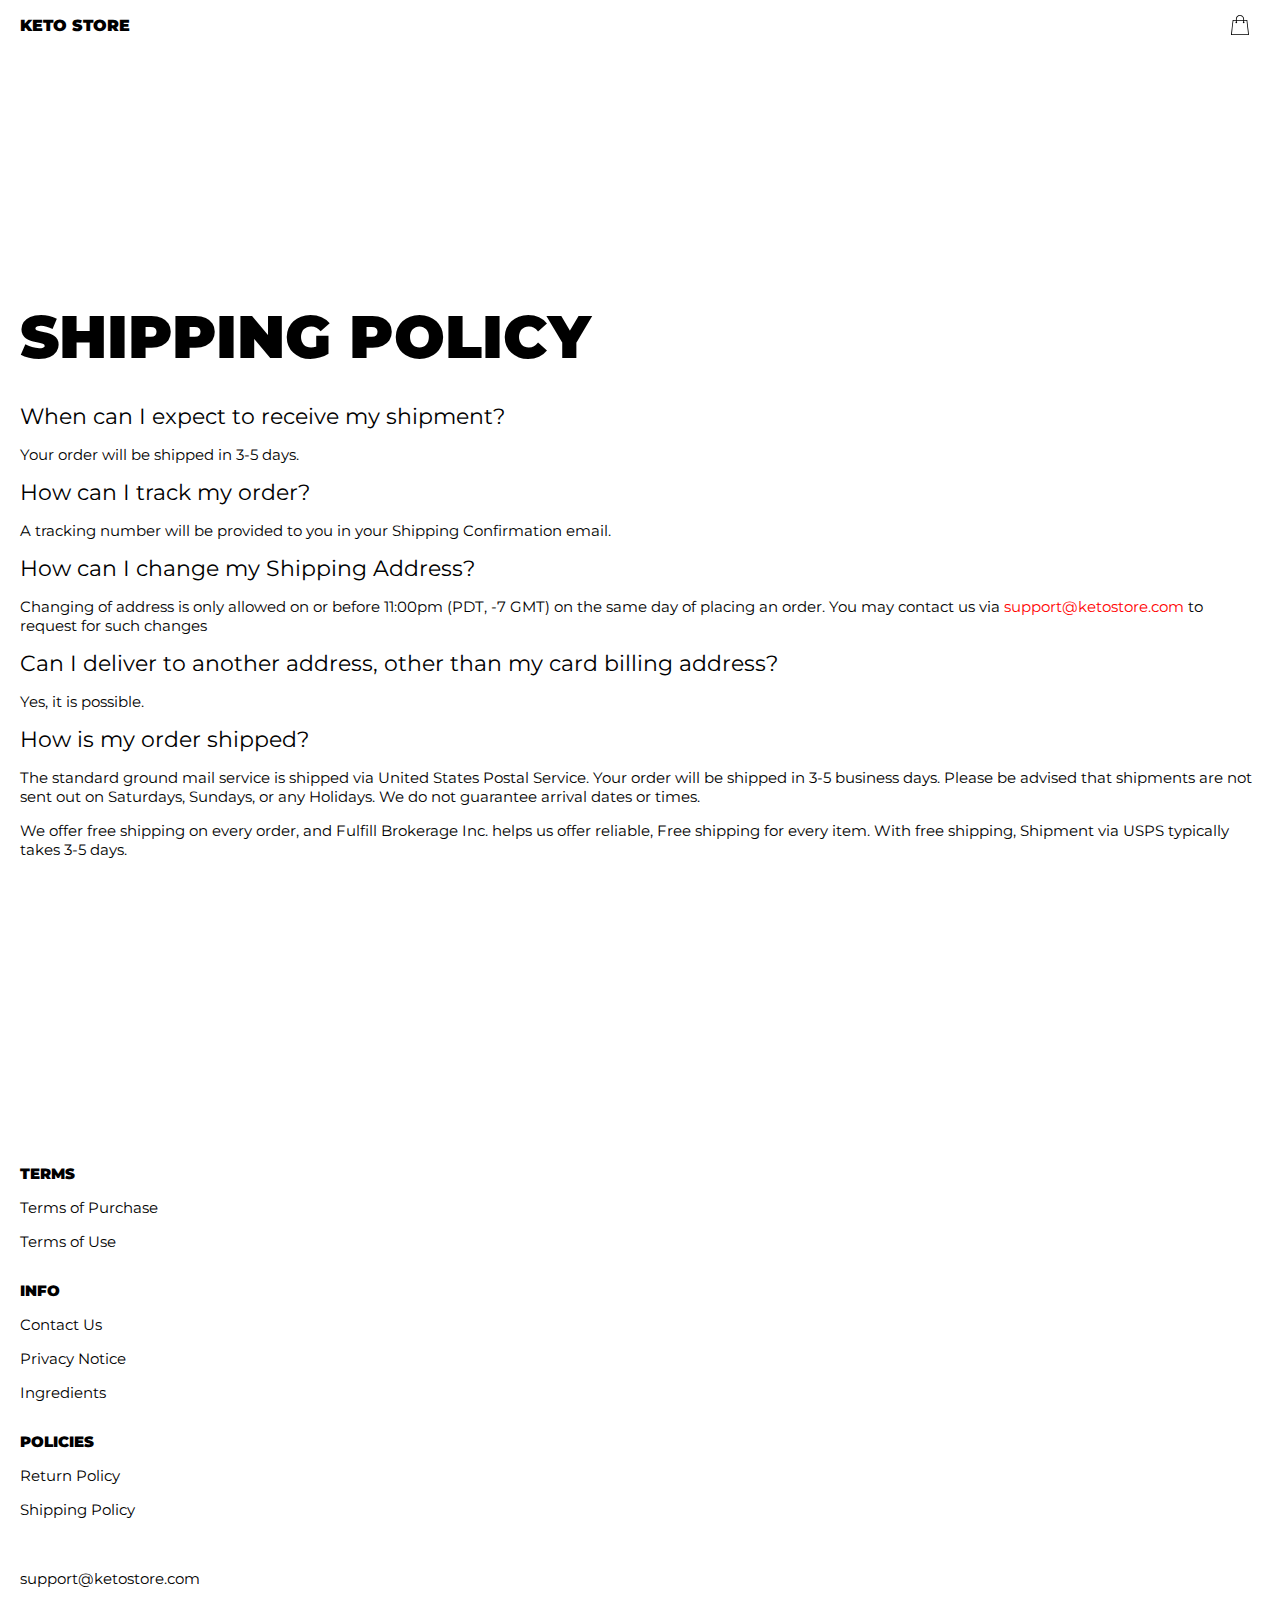
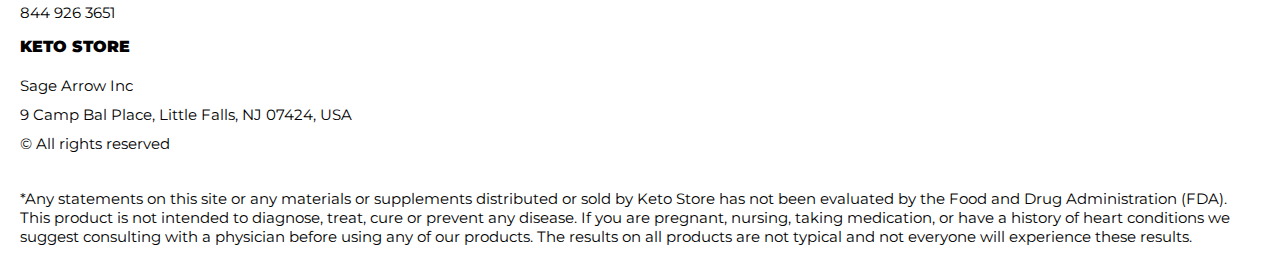
<file: shipping.html>
<!DOCTYPE html>
<html lang="en">
  <head>
    <meta charset="UTF-8" />
    <meta http-equiv="X-UA-Compatible" content="IE=edge" />
    <meta name="viewport" content="width=device-width, initial-scale=1.0" />
    <link rel="stylesheet" href="./css/style.css" />
    <title>Shop</title>
  </head>

  <body>
    <div class="wrapper">
      <div class="header__wrapper">
        <div class="container">
          <header class="header">
            <a href="./index.html" class="header__logo logo js_website-name"></a>
            <a href="./shop.html" class="cart__span-box">
              <svg
                version="1.0"
                xmlns="http://www.w3.org/2000/svg"
                width="884.000000pt"
                height="980.000000pt"
                viewBox="0 0 884.000000 980.000000"
                preserveAspectRatio="xMidYMid meet"
              >
                <g transform="translate(0.000000,980.000000) scale(0.100000,-0.100000)" stroke="none">
                  <path
                    d="M4190 9785 c-397 -49 -766 -214 -1078 -479 -198 -169 -378 -403 -492
             -640 -142 -295 -175 -460 -186 -931 -2 -126 -7 -254 -10 -282 l-5 -53 -784 0
             c-431 0 -786 -4 -789 -8 -7 -11 -57 -438 -256 -2182 -403 -3524 -580 -5101
             -580 -5162 l0 -48 4410 0 4410 0 0 46 c0 53 -25 278 -250 2264 -404 3559 -578
             5068 -586 5082 -3 4 -358 8 -789 8 l-784 0 -5 53 c-3 28 -8 164 -11 301 -8
             366 -25 491 -96 700 -298 870 -1211 1443 -2119 1331z m555 -419 c203 -46 435
             -147 597 -262 109 -78 297 -267 375 -377 70 -100 168 -287 207 -395 71 -198
             96 -386 96 -709 l0 -223 -1600 0 -1600 0 0 219 c0 228 11 374 36 501 39 191
             146 435 267 607 77 109 266 299 372 375 197 139 461 247 680 278 97 14 489 4
             570 -14z m-2315 -2595 l0 -219 -54 -40 c-105 -80 -151 -185 -144 -331 6 -113
             44 -197 122 -269 90 -81 132 -97 261 -97 98 0 116 3 167 27 76 35 153 109 192
             183 30 57 31 65 31 175 0 106 -2 119 -28 170 -16 30 -57 84 -93 120 l-64 66 0
             217 0 217 1600 0 1600 0 0 -217 0 -217 -64 -66 c-36 -36 -77 -90 -93 -120 -26
             -51 -28 -64 -28 -170 0 -110 1 -118 31 -175 39 -74 116 -148 192 -183 51 -24
             69 -27 167 -27 129 0 171 16 261 97 78 72 116 156 122 269 7 145 -38 248 -144
             332 l-54 42 0 217 0 218 615 0 c338 0 615 -3 615 -7 0 -5 5 -37 10 -73 18
             -125 261 -2247 520 -4540 197 -1744 221 -1961 215 -1971 -8 -12 -7922 -12
             -7929 0 -7 10 30 344 224 2061 291 2568 505 4432 516 4498 l6 32 614 0 614 0
             0 -219z"
                  />
                </g>
              </svg>
              <span class="cart__span js_cart__span"></span>
            </a>
          </header>
        </div>
      </div>

      <main class="main bg-main">
        <div class="text-section__wrapper white__wrapper">
          <section class="text-section">
            <div class="container">
              <h1 class="title">SHIPPING POLICY</h1>
              <p class="text bold">When can I expect to receive my shipment?</p>
              <p class="text">Your order will be shipped in 3-5 days.</p>
              <p class="text bold">How can I track my order?</p>
              <p class="text">A tracking number will be provided to you in your Shipping Confirmation email.</p>
              <p class="text bold">How can I change my Shipping Address?</p>
              <p class="text">
                Changing of address is only allowed on or before 11:00pm (PDT, -7 GMT) on the same day of placing an
                order. You may contact us via <a href="" class="link js_website-email"></a> to request for such changes
              </p>
              <p class="text bold">Can I deliver to another address, other than my card billing address?</p>
              <p class="text">Yes, it is possible.</p>
              <p class="text bold">How is my order shipped?</p>
              <p class="text">
                The standard ground mail service is shipped via United States Postal Service. Your order will be shipped
                in 3-5 business days. Please be advised that shipments are not sent out on Saturdays, Sundays, or any
                Holidays. We do not guarantee arrival dates or times.
              </p>
              <p class="text">
                We offer free shipping on every order, and
                <span class="js_website-fulfill">FULFILLMENT NINJAS HUB INC</span>
                helps us offer reliable, Free shipping for every item. With free shipping, Shipment via USPS typically
                takes 3-5 days.
              </p>
            </div>
          </section>
        </div>
      </main>

      <div class="footer__wrapper">
        <div class="container">
          <footer class="footer">
            <div class="footer__top">
              <div class="footer__top-block">
                <div class="footer__block">
                  <p class="footer__title">Terms</p>
                  <ul class="footer__list">
                    <li class="footer__item">
                      <a href="./purchase.html" class="footer__link">Terms of Purchase</a>
                    </li>
                    <li class="footer__item">
                      <a href="./use.html" class="footer__link">Terms of Use</a>
                    </li>
                  </ul>
                </div>
                <div class="footer__block">
                  <p class="footer__title">Info</p>
                  <ul class="footer__list">
                    <li class="footer__item">
                      <a href="./contacts.html" class="footer__link">Contact Us</a>
                    </li>
                    <li class="footer__item">
                      <a href="./privacy.html" class="footer__link">Privacy Notice</a>
                    </li>
                    <li class="footer__item">
                      <a href="./ingredients.html" class="footer__link">Ingredients</a>
                    </li>
                  </ul>
                </div>
                <div class="footer__block">
                  <p class="footer__title">Policies</p>
                  <ul class="footer__list">
                    <li class="footer__item">
                      <a href="./return.html" class="footer__link">Return Policy</a>
                    </li>
                    <li class="footer__item">
                      <a href="./shipping.html" class="footer__link">Shipping Policy</a>
                    </li>
                  </ul>
                </div>
              </div>
            </div>

            <div class="footer__bottom">
              <ul class="footer__list footer__list--bottom">
                <li class="footer__item">
                  <a href="" class="footer__link footer__link-email js_website-email"></a>
                </li>
                <li class="footer__item">
                  <a href="" class="footer__link footer__link-phone js_website-phone"></a>
                </li>
              </ul>
              <div class="footer__block--bottom">
                <a href="./index.html" class="footer__logo logo js_website-name"></a>
                <p class="text text--mb js_website-corp"></p>
                <p class="text text--mb js_website-address"></p>
                <span class="text">© All rights reserved</span>
              </div>
            </div>
          </footer>
          <p style="padding-top: 16px; margin-bottom: 2rem" class="text">
            *Any statements on this site or any materials or supplements distributed or sold by
            <span class="js_website-name"></span> has not been evaluated by the Food and Drug Administration (FDA). This
            product is not intended to diagnose, treat, cure or prevent any disease. If you are pregnant, nursing,
            taking medication, or have a history of heart conditions we suggest consulting with a physician before using
            any of our products. The results on all products are not typical and not everyone will experience these
            results.
          </p>
        </div>
      </div>
    </div>

    <script type="text/javascript" src="https://thebestproductmanager.com/products/prices-nxg-object"></script>
    <script type="module" src="./js/on-load.js"></script>
    <script type="module" src="./js/website-data.js"></script>
  </body>
</html>
</file>
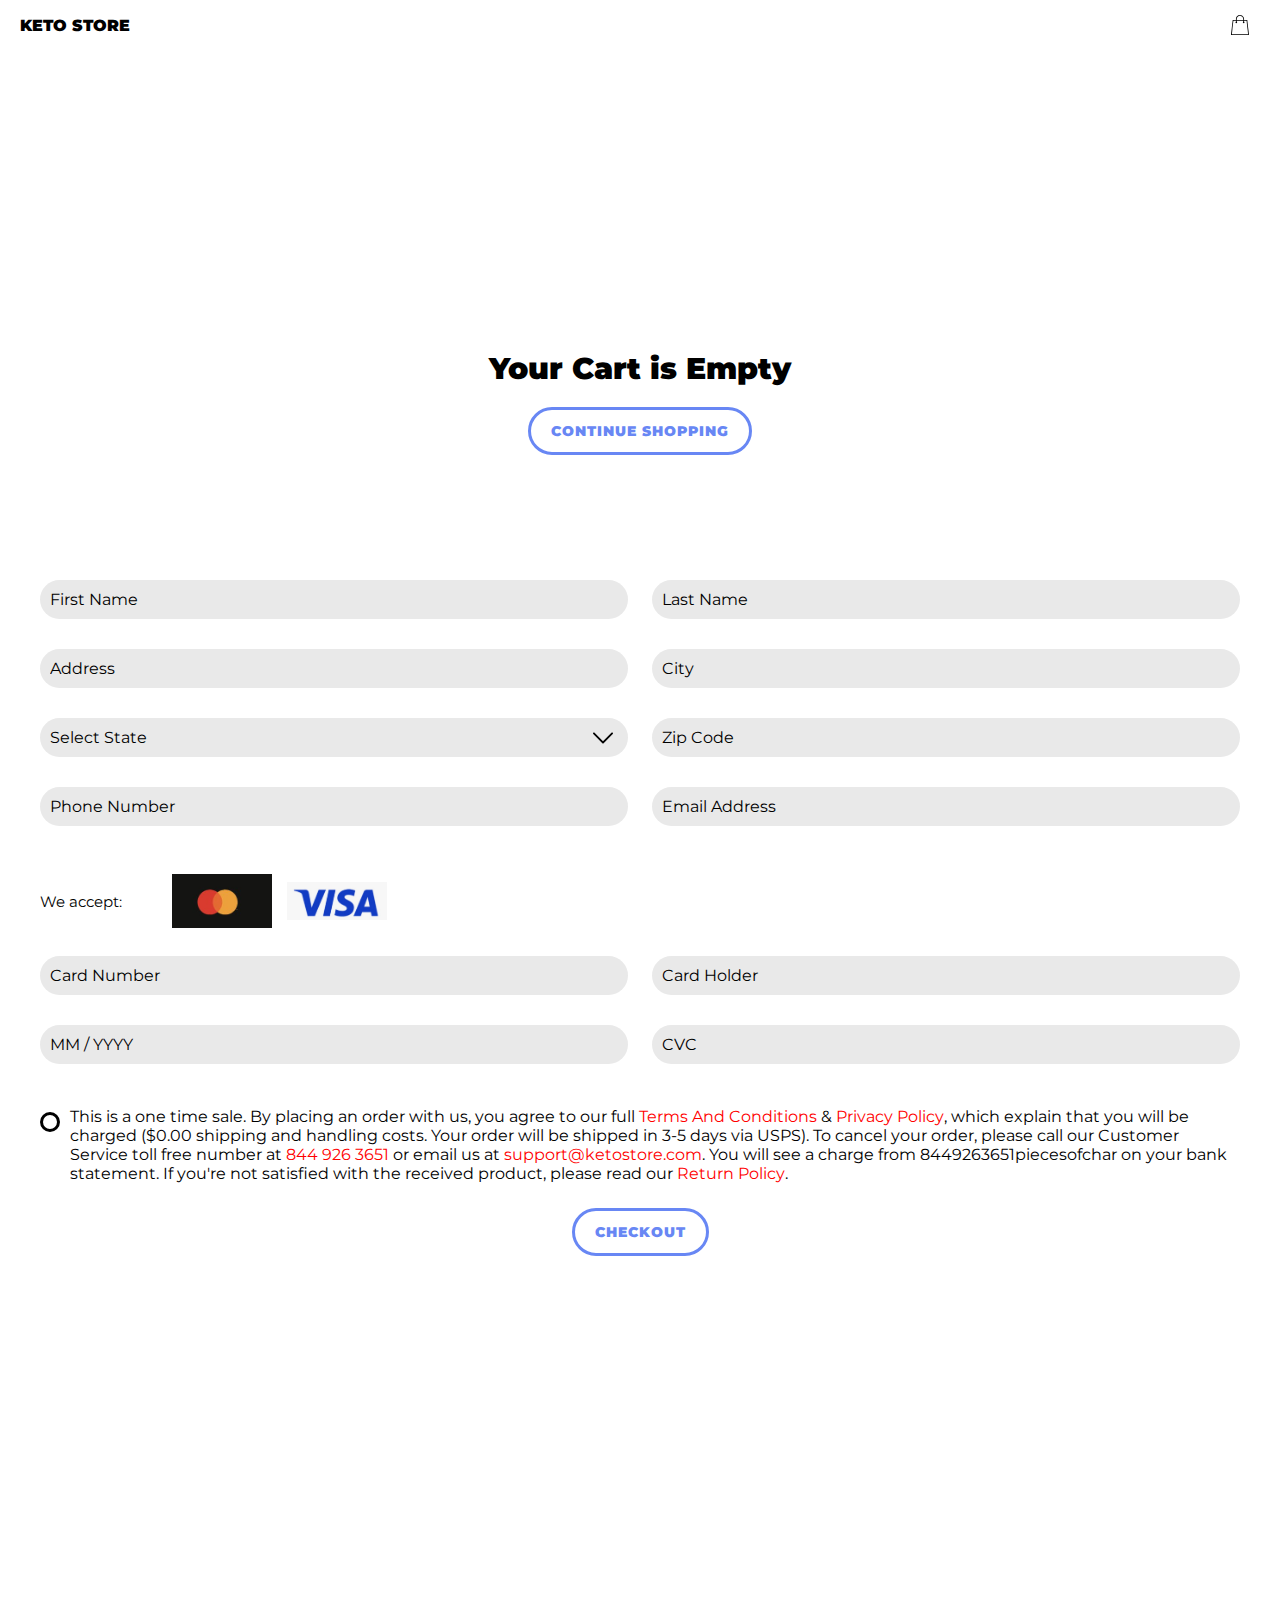
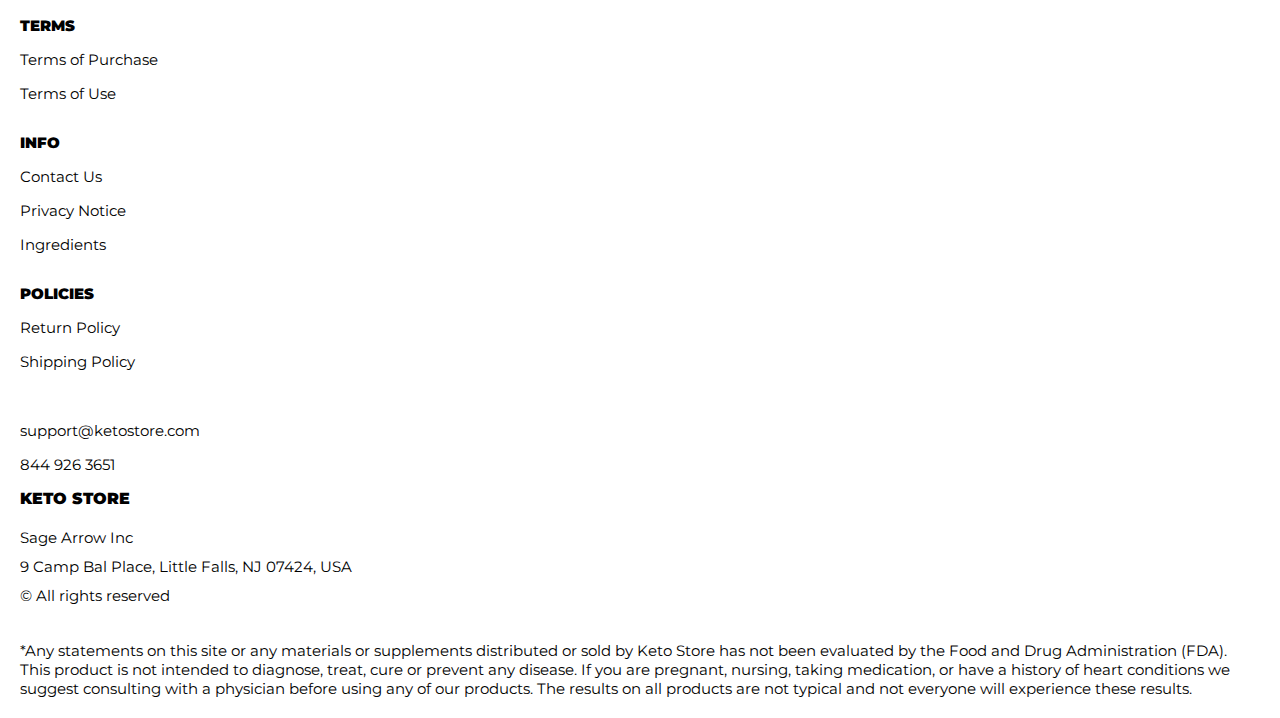
<file: shop.html>
<!DOCTYPE html>
<html lang="en">

<head>
  <meta charset="UTF-8" />
  <meta http-equiv="X-UA-Compatible" content="IE=edge" />
  <meta name="viewport" content="width=device-width, initial-scale=1.0" />
  <link rel="stylesheet" href="./css/style.css" />
  <title>Shop</title>
</head>

<body>



  <div class="wrapper">
    <div class="header__wrapper">
      <div class="container">


        <header class="header">
          <a href="./index.html" class="header__logo logo js_website-name"></a>
          <a href="./shop.html" class="cart__span-box">

            <svg version="1.0" xmlns="http://www.w3.org/2000/svg" width="884.000000pt" height="980.000000pt"
              viewBox="0 0 884.000000 980.000000" preserveAspectRatio="xMidYMid meet">

              <g transform="translate(0.000000,980.000000) scale(0.100000,-0.100000)" stroke="none">
                <path d="M4190 9785 c-397 -49 -766 -214 -1078 -479 -198 -169 -378 -403 -492
           -640 -142 -295 -175 -460 -186 -931 -2 -126 -7 -254 -10 -282 l-5 -53 -784 0
           c-431 0 -786 -4 -789 -8 -7 -11 -57 -438 -256 -2182 -403 -3524 -580 -5101
           -580 -5162 l0 -48 4410 0 4410 0 0 46 c0 53 -25 278 -250 2264 -404 3559 -578
           5068 -586 5082 -3 4 -358 8 -789 8 l-784 0 -5 53 c-3 28 -8 164 -11 301 -8
           366 -25 491 -96 700 -298 870 -1211 1443 -2119 1331z m555 -419 c203 -46 435
           -147 597 -262 109 -78 297 -267 375 -377 70 -100 168 -287 207 -395 71 -198
           96 -386 96 -709 l0 -223 -1600 0 -1600 0 0 219 c0 228 11 374 36 501 39 191
           146 435 267 607 77 109 266 299 372 375 197 139 461 247 680 278 97 14 489 4
           570 -14z m-2315 -2595 l0 -219 -54 -40 c-105 -80 -151 -185 -144 -331 6 -113
           44 -197 122 -269 90 -81 132 -97 261 -97 98 0 116 3 167 27 76 35 153 109 192
           183 30 57 31 65 31 175 0 106 -2 119 -28 170 -16 30 -57 84 -93 120 l-64 66 0
           217 0 217 1600 0 1600 0 0 -217 0 -217 -64 -66 c-36 -36 -77 -90 -93 -120 -26
           -51 -28 -64 -28 -170 0 -110 1 -118 31 -175 39 -74 116 -148 192 -183 51 -24
           69 -27 167 -27 129 0 171 16 261 97 78 72 116 156 122 269 7 145 -38 248 -144
           332 l-54 42 0 217 0 218 615 0 c338 0 615 -3 615 -7 0 -5 5 -37 10 -73 18
           -125 261 -2247 520 -4540 197 -1744 221 -1961 215 -1971 -8 -12 -7922 -12
           -7929 0 -7 10 30 344 224 2061 291 2568 505 4432 516 4498 l6 32 614 0 614 0
           0 -219z" />
              </g>
            </svg>
            <span class="cart__span js_cart__span"></span>
          </a>
        </header>

      </div>
    </div>

    <main class="main bg-main">
     

      <div class="white__wrapper ">
        <section class="products shop-products">
          <div class="container shop-container">
            <div class="sub-title__box">
              <div class="orders__block">
                <div class="js_empty-cart ">
                  <p class="sub-title">Your Cart is Empty</p>
                </div>
                <table class="orders__table js_product-table hidden">
                  <caption>
                    <h2 class="sub-title">Your orders</h2>
                  </caption>
                  <tbody>
                  <tr class="js_table-row">
                    <th class="orders__table-title">Name</th>
                    <th class="orders__table-title">Quantity</th>
                    <th class="orders__table-title">Unit Price</th>
                    <th class="orders__table-title">Shipping</th>
                    <th class="orders__table-title">Subtotal</th>
                    <th class="orders__table-title"></th>
                  </tr>
                  
                  <tr>
                    <td class="text">Total:</td>
                    <td class="text js_total-quantity">2</td>
                    <td class="text"></td>
                    <td class="text"></td>
                    <td class="orders__table-title js_total-price">$ 44.98</td>
                    <td></td>
                  </tr>
                  </tbody>
              </table>
                <a href="./index.html" class="btn orders__btn">Continue Shopping</a>
              </div>
            </div>
            <form action="php/handler.php" class="form js_form" method="POST" novalidate>
              <input type="text" hidden name="action" id="action" value="checkout">
              <input type="text" hidden name="management" id="management" value="nxg">
              <input type="text" hidden name="country" value="US">
              <input type="text" hidden name="total" id="totalField" value="">
              <input type="text" hidden name="cart" id="cartField" value="">
              <div class="inputs-box">
              <label class="label js_label">
                <input type="text" class="input js_input" data-role="required" name="first_name" placeholder="First Name">
              </label>
        
              <label class="label js_label">
                <input type="text" class="input js_input" data-role="required" name="last_name" placeholder="Last Name">
              </label>
            </div>
            <div class="inputs-box">
              <label class="label js_label">
                <input type="text" class="input js_input" data-role="address" name="address" placeholder="Address">
              </label>
              
              <label class="label js_label">
                <input type="text" class="input js_input" data-role="city" name="city" placeholder="City">
              </label>
              </div>
              <div class="inputs-box">
              <label class="label select-label js_label">
                <select name="state" class="select js_select js_input">
                  <option selected="" disabled="">Select State</option>
                  <option value="AL">Alabama</option>
                  <option value="AK">Alaska</option>
                  <option value="AZ">Arizona</option>
                  <option value="AR">Arkansas</option>
                  <option value="CA">California</option>
                  <option value="CO">Colorado</option>
                  <option value="CT">Connecticut</option>
                  <option value="DE">Delaware</option>
                  <option value="DC">District Of Columbia</option>
                  <option value="FL">Florida</option>
                  <option value="GA">Georgia</option>
                  <option value="HI">Hawaii</option>
                  <option value="ID">Idaho</option>
                  <option value="IL">Illinois</option>
                  <option value="IN">Indiana</option>
                  <option value="IA">Iowa</option>
                  <option value="KS">Kansas</option>
                  <option value="KY">Kentucky</option>
                  <option value="LA">Louisiana</option>
                  <option value="ME">Maine</option>
                  <option value="MD">Maryland</option>
                  <option value="MA">Massachusetts</option>
                  <option value="MI">Michigan</option>
                  <option value="MN">Minnesota</option>
                  <option value="MS">Mississippi</option>
                  <option value="MO">Missouri</option>
                  <option value="MT">Montana</option>
                  <option value="NE">Nebraska</option>
                  <option value="NV">Nevada</option>
                  <option value="NH">New Hampshire</option>
                  <option value="NJ">New Jersey</option>
                  <option value="NM">New Mexico</option>
                  <option value="NY">New York</option>
                  <option value="NC">North Carolina</option>
                  <option value="ND">North Dakota</option>
                  <option value="OH">Ohio</option>
                  <option value="OK">Oklahoma</option>
                  <option value="OR">Oregon</option>
                  <option value="PA">Pennsylvania</option>
                  <option value="RI">Rhode Island</option>
                  <option value="SC">South Carolina</option>
                  <option value="SD">South Dakota</option>
                  <option value="TN">Tennessee</option>
                  <option value="TX">Texas</option>
                  <option value="UT">Utah</option>
                  <option value="VT">Vermont</option>
                  <option value="VA">Virginia</option>
                  <option value="WA">Washington</option>
                  <option value="WV">West Virginia</option>
                  <option value="WI">Wisconsin</option>
                  <option value="WY">Wyoming</option>
                </select>
              </label>
              
              <label class="label js_label">
                <input type="number" class="input js_input js_input-limit"  data-limit="5" data-role="zip" name="zip" placeholder="Zip Code">
              </label>
              </div>
              <div class="inputs-box">
              <label class="label js_label">
                <input type="number" class="input js_input js_input-limit" data-limit="10" data-role="phone" name="phone" placeholder="Phone Number">
              </label>
              
              <label class="label js_label">
                <input type="email" class="input js_input" data-role="email" name="email" placeholder="Email Address">
              </label>
              </div>
              <div class="accept__box">
                <p class="text">We accept:</p>
                <ul class="accept__list">
                  <!-- <li class="accept__item">
                    <img src="./img/icons/discover.png" alt="" class="accept__img">
                  </li> -->
                  <li class="accept__item">
                    <img src="./img/icons/mastercard.png" alt="" class="accept__img">
                  </li>
                  <li class="accept__item">
                    <img src="./img/icons/visa.png" alt="" class="accept__img">
                  </li>
                </ul>
              </div>
              <div class="inputs-box">
              <label class="label js_label input__card-number js_card-number-input">
                <input type="number" class="input js_input js_input-limit" data-limit="16" data-role="card_number" name="card_number" placeholder="Card Number">
              </label>
              
              <label class="label js_label">
                <input type="text" class="input js_input" data-role="required" name="cc_name" placeholder="Card Holder">
              </label>
            </div>
            <div class="inputs-box">
              <label class="label js_label">
                <input type="text" class="input js_input js_input-limit" data-limit="7" data-role="expiration_dt" name="expiration_dt" placeholder="MM / YYYY">
              </label>


              <label class="label js_label">
                <input type="number" class="input js_input js_input-limit"  data-limit="3" data-role="cvv" name="cvv" placeholder="CVC">
              </label>
            </div>

            <div>
              <input type="checkbox" class="input checkbox-input" id="checkbox">
              <label for="checkbox" class="label checkbox-label">
                This is a one time sale. By placing an order with us, you agree to our full <a href="./purchase.html" class="link">Terms And Conditions</a> & 
                <a href="./privacy.html" class="link">Privacy Policy</a>, which explain that you will be charged  <span class="js_total-price"></span> 
                ($0.00 shipping and handling costs. Your order will be shipped in 3-5 days via USPS). To cancel your order, please call our Customer Service toll free number at 
                <a href="" class="link js_website-phone"></a> or email us at <a href="" class="link js_website-email"></a>. You will see a charge from 
                <span class="js_website-desc"></span> on your bank statement. If you're not satisfied with the received product, please read our <a href="return.html" class="link">Return Policy</a>.
              </label>
            </div>
            
           
              
              <button type="submit" class="btn js_form-submit-btn">Checkout</button>
             
          </form>
        </section>
      </div>
    </main>

    
    <div class="footer__wrapper">
      <div class="container">
        <footer class="footer">
          <div class="footer__top">
            <div class="footer__top-block">
              <div class="footer__block">
                <p class="footer__title">Terms</p>
                <ul class="footer__list">
                  <li class="footer__item">
                    <a href="./purchase.html" class="footer__link">Terms of Purchase</a>
                  </li>
                  <li class="footer__item">
                    <a href="./use.html" class="footer__link">Terms of Use</a>
                  </li>
                </ul>
              </div>
              <div class="footer__block">
                <p class="footer__title">Info</p>
                <ul class="footer__list">
                  <li class="footer__item">
                    <a href="./contacts.html" class="footer__link">Contact Us</a>
                  </li>
                  <li class="footer__item">
                    <a href="./privacy.html" class="footer__link">Privacy Notice</a>
                  </li>
                  <li class="footer__item">
                    <a href="./ingredients.html" class="footer__link">Ingredients</a>
                  </li>
                </ul>
              </div>
              <div class="footer__block">
                <p class="footer__title">Policies</p>
                <ul class="footer__list">
                  <li class="footer__item">
                    <a href="./return.html" class="footer__link">Return Policy</a>
                  </li>
                  <li class="footer__item">
                    <a href="./shipping.html" class="footer__link">Shipping Policy</a>
                  </li>
                </ul>
              </div>
            </div>
          </div>

          <div class="footer__bottom">
            <ul class="footer__list footer__list--bottom">
              <li class="footer__item">
                <a href="" class="footer__link footer__link-email js_website-email"></a>
              </li>
              <li class="footer__item">
                <a href="" class="footer__link footer__link-phone js_website-phone"></a>
              </li>
            </ul>
            <div class="footer__block--bottom">
              <a href="./index.html" class="footer__logo logo js_website-name"></a>
              <p class="text text--mb js_website-corp"></p>
              <p class="text text--mb js_website-address"></p>
              <span class="text">© All rights reserved</span>
            </div>
          </div>
        </footer>
        <p style="padding-top: 16px; margin-bottom: 2rem" class="text">
          *Any statements on this site or any materials or supplements distributed or sold by
          <span class="js_website-name"></span> has not been evaluated by the Food and Drug Administration (FDA). This
          product is not intended to diagnose, treat, cure or prevent any disease. If you are pregnant, nursing,
          taking medication, or have a history of heart conditions we suggest consulting with a physician before using
          any of our products. The results on all products are not typical and not everyone will experience these
          results.
        </p>
      </div>
    </div>
  </div>

  <script type='text/javascript' src='https://thebestproductmanager.com/products/prices-nxg-object'></script>
  <script type="module" src="./js/on-load.js"></script>
  <script type="module" src="./js/website-data.js"></script> 

  <script type="module" src="./js/validation/cards.js"></script>
  <script type="module" src="./js/validation/creditcard.js"></script>
  <script type="module" src="./js/validation/validation.js"></script>
</body>

</html>
</file>
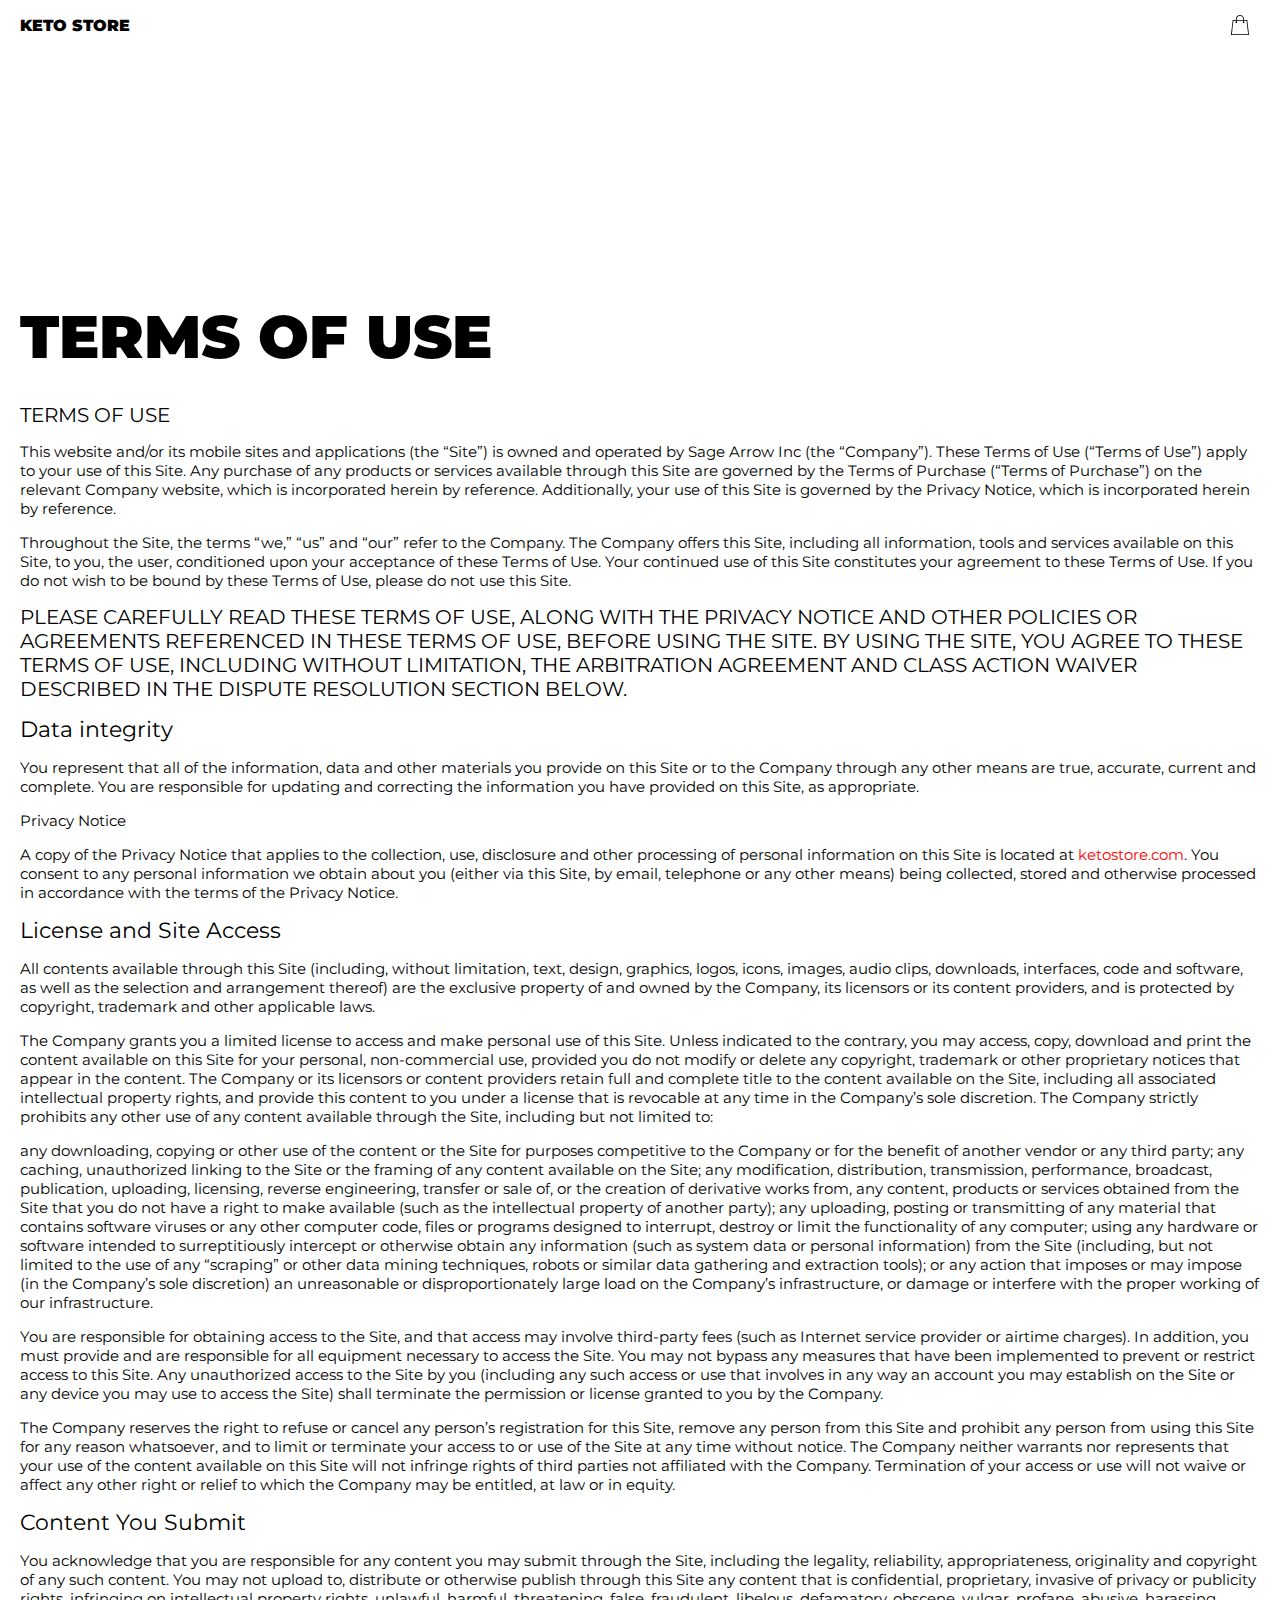
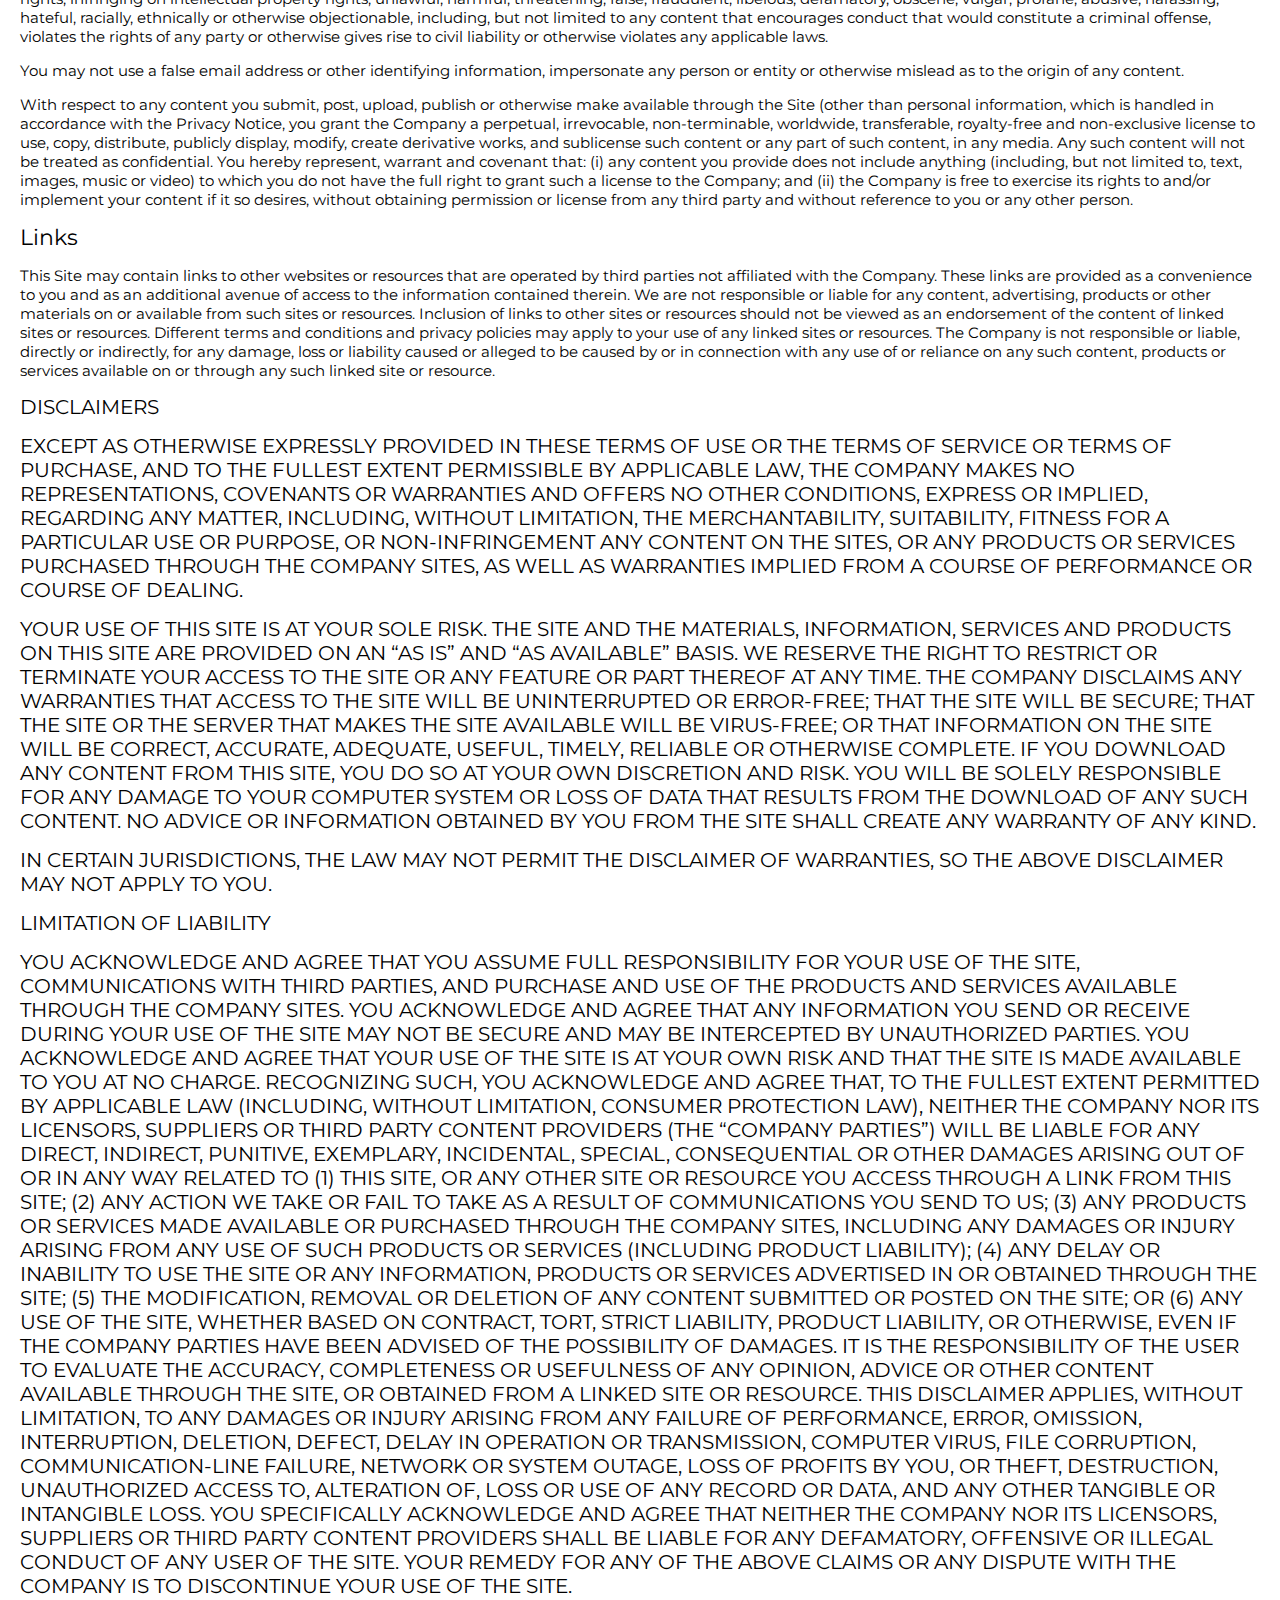
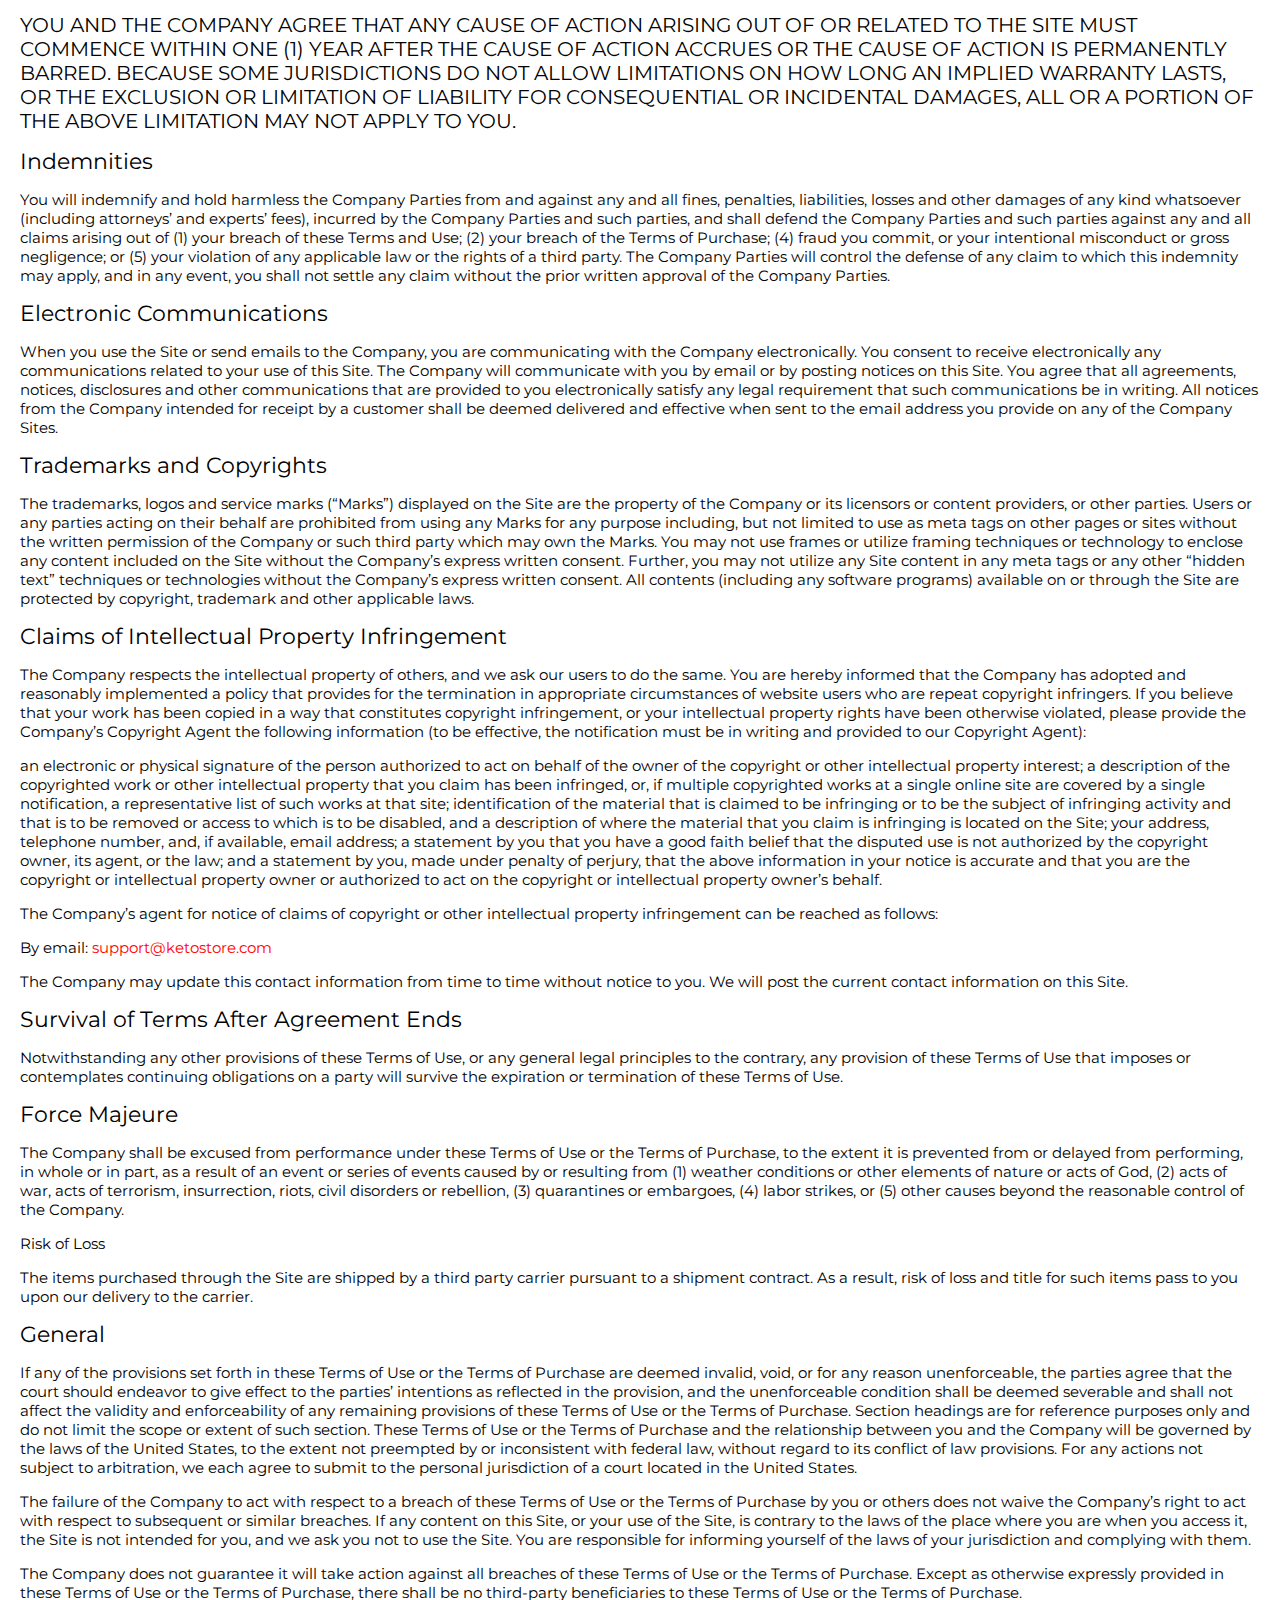
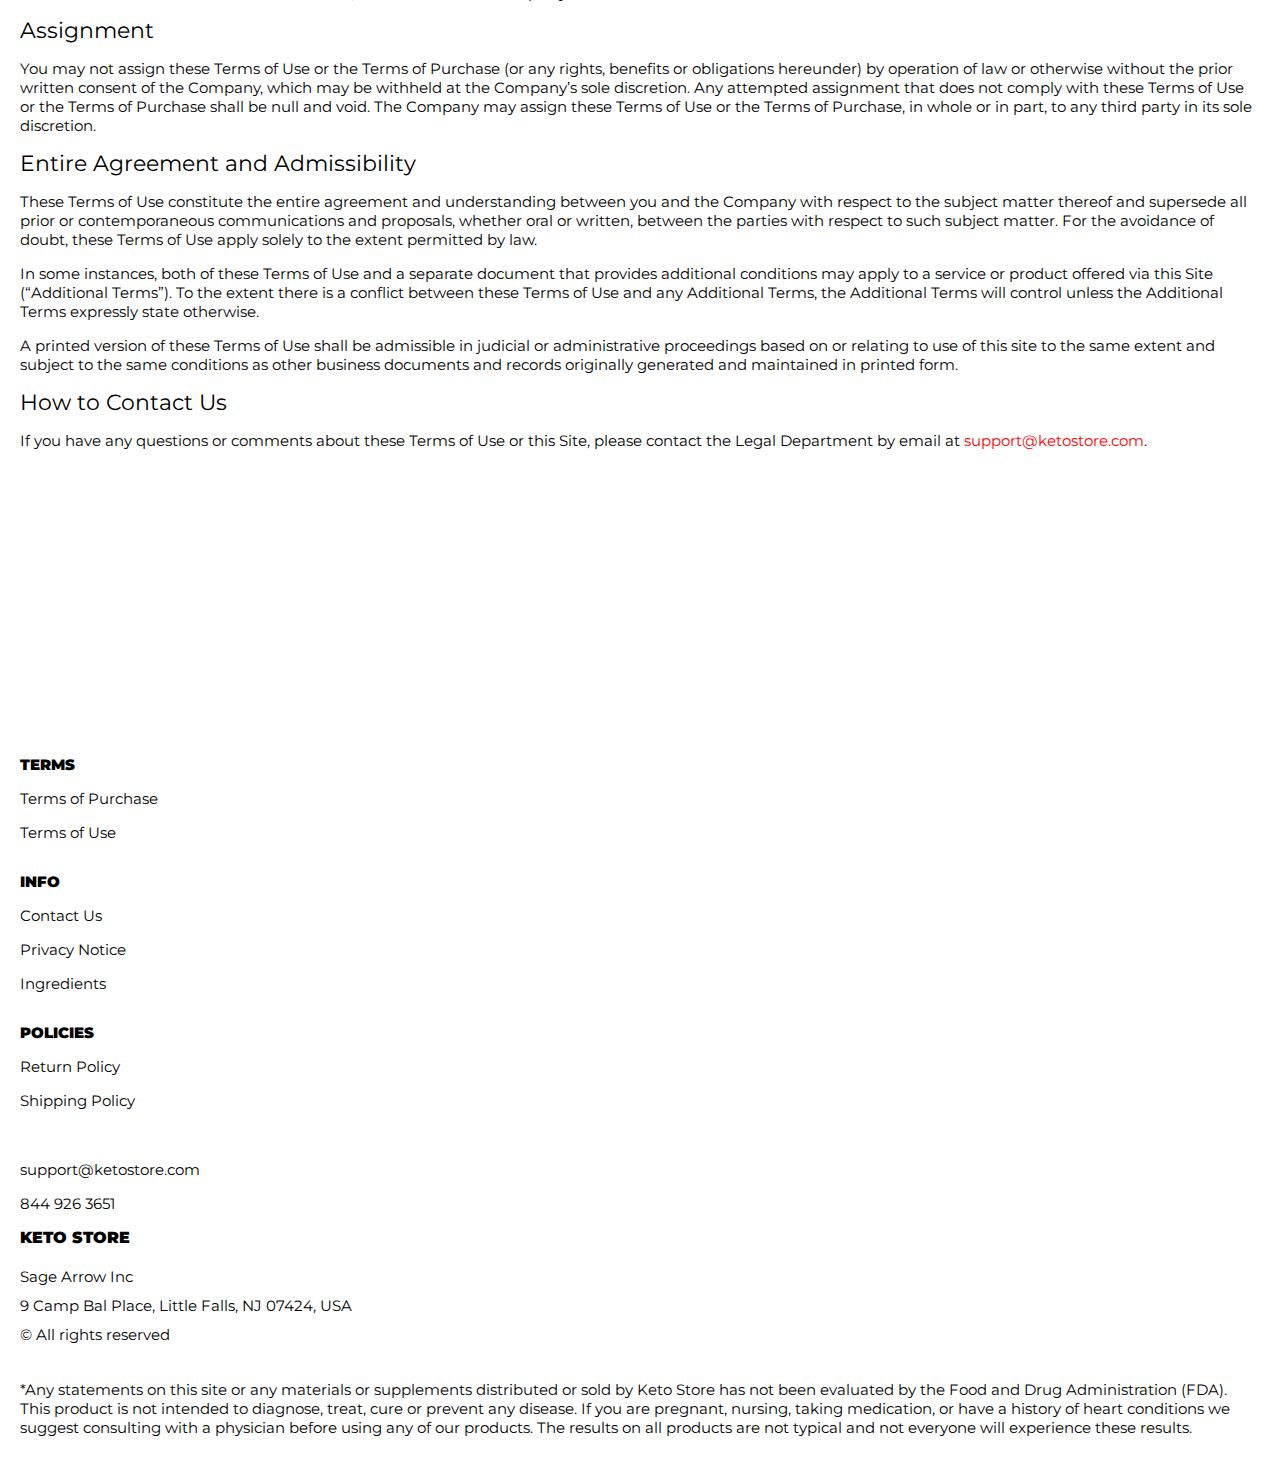
<file: use.html>
<!DOCTYPE html>
<html lang="en">
  <head>
    <meta charset="UTF-8" />
    <meta http-equiv="X-UA-Compatible" content="IE=edge" />
    <meta name="viewport" content="width=device-width, initial-scale=1.0" />
    <link rel="stylesheet" href="./css/style.css" />
    <title>Shop</title>
  </head>

  <body>
    <div class="wrapper">
      <div class="header__wrapper">
        <div class="container">
          <header class="header">
            <a href="./index.html" class="header__logo logo js_website-name"></a>
            <a href="./shop.html" class="cart__span-box">
              <svg
                version="1.0"
                xmlns="http://www.w3.org/2000/svg"
                width="884.000000pt"
                height="980.000000pt"
                viewBox="0 0 884.000000 980.000000"
                preserveAspectRatio="xMidYMid meet"
              >
                <g transform="translate(0.000000,980.000000) scale(0.100000,-0.100000)" stroke="none">
                  <path
                    d="M4190 9785 c-397 -49 -766 -214 -1078 -479 -198 -169 -378 -403 -492
             -640 -142 -295 -175 -460 -186 -931 -2 -126 -7 -254 -10 -282 l-5 -53 -784 0
             c-431 0 -786 -4 -789 -8 -7 -11 -57 -438 -256 -2182 -403 -3524 -580 -5101
             -580 -5162 l0 -48 4410 0 4410 0 0 46 c0 53 -25 278 -250 2264 -404 3559 -578
             5068 -586 5082 -3 4 -358 8 -789 8 l-784 0 -5 53 c-3 28 -8 164 -11 301 -8
             366 -25 491 -96 700 -298 870 -1211 1443 -2119 1331z m555 -419 c203 -46 435
             -147 597 -262 109 -78 297 -267 375 -377 70 -100 168 -287 207 -395 71 -198
             96 -386 96 -709 l0 -223 -1600 0 -1600 0 0 219 c0 228 11 374 36 501 39 191
             146 435 267 607 77 109 266 299 372 375 197 139 461 247 680 278 97 14 489 4
             570 -14z m-2315 -2595 l0 -219 -54 -40 c-105 -80 -151 -185 -144 -331 6 -113
             44 -197 122 -269 90 -81 132 -97 261 -97 98 0 116 3 167 27 76 35 153 109 192
             183 30 57 31 65 31 175 0 106 -2 119 -28 170 -16 30 -57 84 -93 120 l-64 66 0
             217 0 217 1600 0 1600 0 0 -217 0 -217 -64 -66 c-36 -36 -77 -90 -93 -120 -26
             -51 -28 -64 -28 -170 0 -110 1 -118 31 -175 39 -74 116 -148 192 -183 51 -24
             69 -27 167 -27 129 0 171 16 261 97 78 72 116 156 122 269 7 145 -38 248 -144
             332 l-54 42 0 217 0 218 615 0 c338 0 615 -3 615 -7 0 -5 5 -37 10 -73 18
             -125 261 -2247 520 -4540 197 -1744 221 -1961 215 -1971 -8 -12 -7922 -12
             -7929 0 -7 10 30 344 224 2061 291 2568 505 4432 516 4498 l6 32 614 0 614 0
             0 -219z"
                  />
                </g>
              </svg>
              <span class="cart__span js_cart__span"></span>
            </a>
          </header>
        </div>
      </div>

      <main class="main bg-main">
        <div class="text-section__wrapper white__wrapper">
          <section class="text-section">
            <div class="container">
              <h1 class="title">TERMS OF USE</h1>
              <p class="text"><span class="bold up">TERMS OF USE </span></p>
              <p class="text">
                This website and/or its mobile sites and applications (the “Site”) is owned and operated by
                <span class="js_website-corp"></span> (the “Company”). These Terms of Use (“Terms of Use”) apply to your
                use of this Site. Any purchase of any products or services available through this Site are governed by
                the Terms of Purchase (“Terms of Purchase”) on the relevant Company website, which is incorporated
                herein by reference. Additionally, your use of this Site is governed by the Privacy Notice, which is
                incorporated herein by reference.
              </p>
              <p class="text">
                Throughout the Site, the terms “we,” “us” and “our” refer to the Company. The Company offers this Site,
                including all information, tools and services available on this Site, to you, the user, conditioned upon
                your acceptance of these Terms of Use. Your continued use of this Site constitutes your agreement to
                these Terms of Use. If you do not wish to be bound by these Terms of Use, please do not use this Site.
              </p>
              <p class="text up">
                PLEASE CAREFULLY READ THESE TERMS OF USE, ALONG WITH THE PRIVACY NOTICE AND OTHER POLICIES OR AGREEMENTS
                REFERENCED IN THESE TERMS OF USE, BEFORE USING THE SITE. BY USING THE SITE, YOU AGREE TO THESE TERMS OF
                USE, INCLUDING WITHOUT LIMITATION, THE ARBITRATION AGREEMENT AND CLASS ACTION WAIVER DESCRIBED IN THE
                DISPUTE RESOLUTION SECTION BELOW.
              </p>
              <p class="text bold">Data integrity</p>
              <p class="text">
                You represent that all of the information, data and other materials you provide on this Site or to the
                Company through any other means are true, accurate, current and complete. You are responsible for
                updating and correcting the information you have provided on this Site, as appropriate.
              </p>
              <p class="text">Privacy Notice</p>
              <p class="text">
                A copy of the Privacy Notice that applies to the collection, use, disclosure and other processing of
                personal information on this Site is located at
                <a href="" class="link js_website-url"></a>. You consent to any personal information we obtain about you
                (either via this Site, by email, telephone or any other means) being collected, stored and otherwise
                processed in accordance with the terms of the Privacy Notice.
              </p>
              <p class="text bold">License and Site Access</p>
              <p class="text">
                All contents available through this Site (including, without limitation, text, design, graphics, logos,
                icons, images, audio clips, downloads, interfaces, code and software, as well as the selection and
                arrangement thereof) are the exclusive property of and owned by the Company, its licensors or its
                content providers, and is protected by copyright, trademark and other applicable laws.
              </p>
              <p class="text">
                The Company grants you a limited license to access and make personal use of this Site. Unless indicated
                to the contrary, you may access, copy, download and print the content available on this Site for your
                personal, non-commercial use, provided you do not modify or delete any copyright, trademark or other
                proprietary notices that appear in the content. The Company or its licensors or content providers retain
                full and complete title to the content available on the Site, including all associated intellectual
                property rights, and provide this content to you under a license that is revocable at any time in the
                Company’s sole discretion. The Company strictly prohibits any other use of any content available through
                the Site, including but not limited to:
              </p>
              <p class="text">
                any downloading, copying or other use of the content or the Site for purposes competitive to the Company
                or for the benefit of another vendor or any third party; any caching, unauthorized linking to the Site
                or the framing of any content available on the Site; any modification, distribution, transmission,
                performance, broadcast, publication, uploading, licensing, reverse engineering, transfer or sale of, or
                the creation of derivative works from, any content, products or services obtained from the Site that you
                do not have a right to make available (such as the intellectual property of another party); any
                uploading, posting or transmitting of any material that contains software viruses or any other computer
                code, files or programs designed to interrupt, destroy or limit the functionality of any computer; using
                any hardware or software intended to surreptitiously intercept or otherwise obtain any information (such
                as system data or personal information) from the Site (including, but not limited to the use of any
                “scraping” or other data mining techniques, robots or similar data gathering and extraction tools); or
                any action that imposes or may impose (in the Company’s sole discretion) an unreasonable or
                disproportionately large load on the Company’s infrastructure, or damage or interfere with the proper
                working of our infrastructure.
              </p>
              <p class="text">
                You are responsible for obtaining access to the Site, and that access may involve third-party fees (such
                as Internet service provider or airtime charges). In addition, you must provide and are responsible for
                all equipment necessary to access the Site. You may not bypass any measures that have been implemented
                to prevent or restrict access to this Site. Any unauthorized access to the Site by you (including any
                such access or use that involves in any way an account you may establish on the Site or any device you
                may use to access the Site) shall terminate the permission or license granted to you by the Company.
              </p>
              <p class="text">
                The Company reserves the right to refuse or cancel any person’s registration for this Site, remove any
                person from this Site and prohibit any person from using this Site for any reason whatsoever, and to
                limit or terminate your access to or use of the Site at any time without notice. The Company neither
                warrants nor represents that your use of the content available on this Site will not infringe rights of
                third parties not affiliated with the Company. Termination of your access or use will not waive or
                affect any other right or relief to which the Company may be entitled, at law or in equity.
              </p>
              <p class="text bold">Content You Submit</p>
              <p class="text">
                You acknowledge that you are responsible for any content you may submit through the Site, including the
                legality, reliability, appropriateness, originality and copyright of any such content. You may not
                upload to, distribute or otherwise publish through this Site any content that is confidential,
                proprietary, invasive of privacy or publicity rights, infringing on intellectual property rights,
                unlawful, harmful, threatening, false, fraudulent, libelous, defamatory, obscene, vulgar, profane,
                abusive, harassing, hateful, racially, ethnically or otherwise objectionable, including, but not limited
                to any content that encourages conduct that would constitute a criminal offense, violates the rights of
                any party or otherwise gives rise to civil liability or otherwise violates any applicable laws.
              </p>
              <p class="text">
                You may not use a false email address or other identifying information, impersonate any person or entity
                or otherwise mislead as to the origin of any content.
              </p>
              <p class="text">
                With respect to any content you submit, post, upload, publish or otherwise make available through the
                Site (other than personal information, which is handled in accordance with the Privacy Notice, you grant
                the Company a perpetual, irrevocable, non-terminable, worldwide, transferable, royalty-free and
                non-exclusive license to use, copy, distribute, publicly display, modify, create derivative works, and
                sublicense such content or any part of such content, in any media. Any such content will not be treated
                as confidential. You hereby represent, warrant and covenant that: (i) any content you provide does not
                include anything (including, but not limited to, text, images, music or video) to which you do not have
                the full right to grant such a license to the Company; and (ii) the Company is free to exercise its
                rights to and/or implement your content if it so desires, without obtaining permission or license from
                any third party and without reference to you or any other person.
              </p>
              <p class="text bold">Links</p>
              <p class="text">
                This Site may contain links to other websites or resources that are operated by third parties not
                affiliated with the Company. These links are provided as a convenience to you and as an additional
                avenue of access to the information contained therein. We are not responsible or liable for any content,
                advertising, products or other materials on or available from such sites or resources. Inclusion of
                links to other sites or resources should not be viewed as an endorsement of the content of linked sites
                or resources. Different terms and conditions and privacy policies may apply to your use of any linked
                sites or resources. The Company is not responsible or liable, directly or indirectly, for any damage,
                loss or liability caused or alleged to be caused by or in connection with any use of or reliance on any
                such content, products or services available on or through any such linked site or resource.
              </p>
              <p class="text bold up">DISCLAIMERS</p>
              <p class="text up">
                EXCEPT AS OTHERWISE EXPRESSLY PROVIDED IN THESE TERMS OF USE OR THE TERMS OF SERVICE OR TERMS OF
                PURCHASE, AND TO THE FULLEST EXTENT PERMISSIBLE BY APPLICABLE LAW, THE COMPANY MAKES NO REPRESENTATIONS,
                COVENANTS OR WARRANTIES AND OFFERS NO OTHER CONDITIONS, EXPRESS OR IMPLIED, REGARDING ANY MATTER,
                INCLUDING, WITHOUT LIMITATION, THE MERCHANTABILITY, SUITABILITY, FITNESS FOR A PARTICULAR USE OR
                PURPOSE, OR NON-INFRINGEMENT ANY CONTENT ON THE SITES, OR ANY PRODUCTS OR SERVICES PURCHASED THROUGH THE
                COMPANY SITES, AS WELL AS WARRANTIES IMPLIED FROM A COURSE OF PERFORMANCE OR COURSE OF DEALING.
              </p>
              <p class="text up">
                YOUR USE OF THIS SITE IS AT YOUR SOLE RISK. THE SITE AND THE MATERIALS, INFORMATION, SERVICES AND
                PRODUCTS ON THIS SITE ARE PROVIDED ON AN “AS IS” AND “AS AVAILABLE” BASIS. WE RESERVE THE RIGHT TO
                RESTRICT OR TERMINATE YOUR ACCESS TO THE SITE OR ANY FEATURE OR PART THEREOF AT ANY TIME. THE COMPANY
                DISCLAIMS ANY WARRANTIES THAT ACCESS TO THE SITE WILL BE UNINTERRUPTED OR ERROR-FREE; THAT THE SITE WILL
                BE SECURE; THAT THE SITE OR THE SERVER THAT MAKES THE SITE AVAILABLE WILL BE VIRUS-FREE; OR THAT
                INFORMATION ON THE SITE WILL BE CORRECT, ACCURATE, ADEQUATE, USEFUL, TIMELY, RELIABLE OR OTHERWISE
                COMPLETE. IF YOU DOWNLOAD ANY CONTENT FROM THIS SITE, YOU DO SO AT YOUR OWN DISCRETION AND RISK. YOU
                WILL BE SOLELY RESPONSIBLE FOR ANY DAMAGE TO YOUR COMPUTER SYSTEM OR LOSS OF DATA THAT RESULTS FROM THE
                DOWNLOAD OF ANY SUCH CONTENT. NO ADVICE OR INFORMATION OBTAINED BY YOU FROM THE SITE SHALL CREATE ANY
                WARRANTY OF ANY KIND.
              </p>
              <p class="text up">
                IN CERTAIN JURISDICTIONS, THE LAW MAY NOT PERMIT THE DISCLAIMER OF WARRANTIES, SO THE ABOVE DISCLAIMER
                MAY NOT APPLY TO YOU.
              </p>
              <p class="text up bold">LIMITATION OF LIABILITY</p>
              <p class="text up">
                YOU ACKNOWLEDGE AND AGREE THAT YOU ASSUME FULL RESPONSIBILITY FOR YOUR USE OF THE SITE, COMMUNICATIONS
                WITH THIRD PARTIES, AND PURCHASE AND USE OF THE PRODUCTS AND SERVICES AVAILABLE THROUGH THE COMPANY
                SITES. YOU ACKNOWLEDGE AND AGREE THAT ANY INFORMATION YOU SEND OR RECEIVE DURING YOUR USE OF THE SITE
                MAY NOT BE SECURE AND MAY BE INTERCEPTED BY UNAUTHORIZED PARTIES. YOU ACKNOWLEDGE AND AGREE THAT YOUR
                USE OF THE SITE IS AT YOUR OWN RISK AND THAT THE SITE IS MADE AVAILABLE TO YOU AT NO CHARGE. RECOGNIZING
                SUCH, YOU ACKNOWLEDGE AND AGREE THAT, TO THE FULLEST EXTENT PERMITTED BY APPLICABLE LAW (INCLUDING,
                WITHOUT LIMITATION, CONSUMER PROTECTION LAW), NEITHER THE COMPANY NOR ITS LICENSORS, SUPPLIERS OR THIRD
                PARTY CONTENT PROVIDERS (THE “COMPANY PARTIES”) WILL BE LIABLE FOR ANY DIRECT, INDIRECT, PUNITIVE,
                EXEMPLARY, INCIDENTAL, SPECIAL, CONSEQUENTIAL OR OTHER DAMAGES ARISING OUT OF OR IN ANY WAY RELATED TO
                (1) THIS SITE, OR ANY OTHER SITE OR RESOURCE YOU ACCESS THROUGH A LINK FROM THIS SITE; (2) ANY ACTION WE
                TAKE OR FAIL TO TAKE AS A RESULT OF COMMUNICATIONS YOU SEND TO US; (3) ANY PRODUCTS OR SERVICES MADE
                AVAILABLE OR PURCHASED THROUGH THE COMPANY SITES, INCLUDING ANY DAMAGES OR INJURY ARISING FROM ANY USE
                OF SUCH PRODUCTS OR SERVICES (INCLUDING PRODUCT LIABILITY); (4) ANY DELAY OR INABILITY TO USE THE SITE
                OR ANY INFORMATION, PRODUCTS OR SERVICES ADVERTISED IN OR OBTAINED THROUGH THE SITE; (5) THE
                MODIFICATION, REMOVAL OR DELETION OF ANY CONTENT SUBMITTED OR POSTED ON THE SITE; OR (6) ANY USE OF THE
                SITE, WHETHER BASED ON CONTRACT, TORT, STRICT LIABILITY, PRODUCT LIABILITY, OR OTHERWISE, EVEN IF THE
                COMPANY PARTIES HAVE BEEN ADVISED OF THE POSSIBILITY OF DAMAGES. IT IS THE RESPONSIBILITY OF THE USER TO
                EVALUATE THE ACCURACY, COMPLETENESS OR USEFULNESS OF ANY OPINION, ADVICE OR OTHER CONTENT AVAILABLE
                THROUGH THE SITE, OR OBTAINED FROM A LINKED SITE OR RESOURCE. THIS DISCLAIMER APPLIES, WITHOUT
                LIMITATION, TO ANY DAMAGES OR INJURY ARISING FROM ANY FAILURE OF PERFORMANCE, ERROR, OMISSION,
                INTERRUPTION, DELETION, DEFECT, DELAY IN OPERATION OR TRANSMISSION, COMPUTER VIRUS, FILE CORRUPTION,
                COMMUNICATION-LINE FAILURE, NETWORK OR SYSTEM OUTAGE, LOSS OF PROFITS BY YOU, OR THEFT, DESTRUCTION,
                UNAUTHORIZED ACCESS TO, ALTERATION OF, LOSS OR USE OF ANY RECORD OR DATA, AND ANY OTHER TANGIBLE OR
                INTANGIBLE LOSS. YOU SPECIFICALLY ACKNOWLEDGE AND AGREE THAT NEITHER THE COMPANY NOR ITS LICENSORS,
                SUPPLIERS OR THIRD PARTY CONTENT PROVIDERS SHALL BE LIABLE FOR ANY DEFAMATORY, OFFENSIVE OR ILLEGAL
                CONDUCT OF ANY USER OF THE SITE. YOUR REMEDY FOR ANY OF THE ABOVE CLAIMS OR ANY DISPUTE WITH THE COMPANY
                IS TO DISCONTINUE YOUR USE OF THE SITE.
              </p>
              <p class="text up">
                YOU AND THE COMPANY AGREE THAT ANY CAUSE OF ACTION ARISING OUT OF OR RELATED TO THE SITE MUST COMMENCE
                WITHIN ONE (1) YEAR AFTER THE CAUSE OF ACTION ACCRUES OR THE CAUSE OF ACTION IS PERMANENTLY BARRED.
                BECAUSE SOME JURISDICTIONS DO NOT ALLOW LIMITATIONS ON HOW LONG AN IMPLIED WARRANTY LASTS, OR THE
                EXCLUSION OR LIMITATION OF LIABILITY FOR CONSEQUENTIAL OR INCIDENTAL DAMAGES, ALL OR A PORTION OF THE
                ABOVE LIMITATION MAY NOT APPLY TO YOU.
              </p>
              <p class="text bold">Indemnities</p>
              <p class="text">
                You will indemnify and hold harmless the Company Parties from and against any and all fines, penalties,
                liabilities, losses and other damages of any kind whatsoever (including attorneys’ and experts’ fees),
                incurred by the Company Parties and such parties, and shall defend the Company Parties and such parties
                against any and all claims arising out of (1) your breach of these Terms and Use; (2) your breach of the
                Terms of Purchase; (4) fraud you commit, or your intentional misconduct or gross negligence; or (5) your
                violation of any applicable law or the rights of a third party. The Company Parties will control the
                defense of any claim to which this indemnity may apply, and in any event, you shall not settle any claim
                without the prior written approval of the Company Parties.
              </p>
              <p class="text bold">Electronic Communications</p>
              <p class="text">
                When you use the Site or send emails to the Company, you are communicating with the Company
                electronically. You consent to receive electronically any communications related to your use of this
                Site. The Company will communicate with you by email or by posting notices on this Site. You agree that
                all agreements, notices, disclosures and other communications that are provided to you electronically
                satisfy any legal requirement that such communications be in writing. All notices from the Company
                intended for receipt by a customer shall be deemed delivered and effective when sent to the email
                address you provide on any of the Company Sites.
              </p>
              <p class="text bold">Trademarks and Copyrights</p>
              <p class="text">
                The trademarks, logos and service marks (“Marks”) displayed on the Site are the property of the Company
                or its licensors or content providers, or other parties. Users or any parties acting on their behalf are
                prohibited from using any Marks for any purpose including, but not limited to use as meta tags on other
                pages or sites without the written permission of the Company or such third party which may own the
                Marks. You may not use frames or utilize framing techniques or technology to enclose any content
                included on the Site without the Company’s express written consent. Further, you may not utilize any
                Site content in any meta tags or any other “hidden text” techniques or technologies without the
                Company’s express written consent. All contents (including any software programs) available on or
                through the Site are protected by copyright, trademark and other applicable laws.
              </p>
              <p class="text bold">Claims of Intellectual Property Infringement</p>
              <p class="text">
                The Company respects the intellectual property of others, and we ask our users to do the same. You are
                hereby informed that the Company has adopted and reasonably implemented a policy that provides for the
                termination in appropriate circumstances of website users who are repeat copyright infringers. If you
                believe that your work has been copied in a way that constitutes copyright infringement, or your
                intellectual property rights have been otherwise violated, please provide the Company’s Copyright Agent
                the following information (to be effective, the notification must be in writing and provided to our
                Copyright Agent):
              </p>
              <p class="text">
                an electronic or physical signature of the person authorized to act on behalf of the owner of the
                copyright or other intellectual property interest; a description of the copyrighted work or other
                intellectual property that you claim has been infringed, or, if multiple copyrighted works at a single
                online site are covered by a single notification, a representative list of such works at that site;
                identification of the material that is claimed to be infringing or to be the subject of infringing
                activity and that is to be removed or access to which is to be disabled, and a description of where the
                material that you claim is infringing is located on the Site; your address, telephone number, and, if
                available, email address; a statement by you that you have a good faith belief that the disputed use is
                not authorized by the copyright owner, its agent, or the law; and a statement by you, made under penalty
                of perjury, that the above information in your notice is accurate and that you are the copyright or
                intellectual property owner or authorized to act on the copyright or intellectual property owner’s
                behalf.
              </p>
              <p class="text">
                The Company’s agent for notice of claims of copyright or other intellectual property infringement can be
                reached as follows:
              </p>
              <p class="text">By email: <a href="" class="link js_website-email"></a></p>
              <p class="text">
                The Company may update this contact information from time to time without notice to you. We will post
                the current contact information on this Site.
              </p>
              <p class="text bold">Survival of Terms After Agreement Ends</p>
              <p class="text">
                Notwithstanding any other provisions of these Terms of Use, or any general legal principles to the
                contrary, any provision of these Terms of Use that imposes or contemplates continuing obligations on a
                party will survive the expiration or termination of these Terms of Use.
              </p>
              <p class="text bold">Force Majeure</p>
              <p class="text">
                The Company shall be excused from performance under these Terms of Use or the Terms of Purchase, to the
                extent it is prevented from or delayed from performing, in whole or in part, as a result of an event or
                series of events caused by or resulting from (1) weather conditions or other elements of nature or acts
                of God, (2) acts of war, acts of terrorism, insurrection, riots, civil disorders or rebellion, (3)
                quarantines or embargoes, (4) labor strikes, or (5) other causes beyond the reasonable control of the
                Company.
              </p>
              <p class="text">Risk of Loss</p>
              <p class="text">
                The items purchased through the Site are shipped by a third party carrier pursuant to a shipment
                contract. As a result, risk of loss and title for such items pass to you upon our delivery to the
                carrier.
              </p>
              <p class="text bold">General</p>
              <p class="text">
                If any of the provisions set forth in these Terms of Use or the Terms of Purchase are deemed invalid,
                void, or for any reason unenforceable, the parties agree that the court should endeavor to give effect
                to the parties’ intentions as reflected in the provision, and the unenforceable condition shall be
                deemed severable and shall not affect the validity and enforceability of any remaining provisions of
                these Terms of Use or the Terms of Purchase. Section headings are for reference purposes only and do not
                limit the scope or extent of such section. These Terms of Use or the Terms of Purchase and the
                relationship between you and the Company will be governed by the laws of the United States, to the
                extent not preempted by or inconsistent with federal law, without regard to its conflict of law
                provisions. For any actions not subject to arbitration, we each agree to submit to the personal
                jurisdiction of a court located in the United States.
              </p>
              <p class="text">
                The failure of the Company to act with respect to a breach of these Terms of Use or the Terms of
                Purchase by you or others does not waive the Company’s right to act with respect to subsequent or
                similar breaches. If any content on this Site, or your use of the Site, is contrary to the laws of the
                place where you are when you access it, the Site is not intended for you, and we ask you not to use the
                Site. You are responsible for informing yourself of the laws of your jurisdiction and complying with
                them.
              </p>
              <p class="text">
                The Company does not guarantee it will take action against all breaches of these Terms of Use or the
                Terms of Purchase. Except as otherwise expressly provided in these Terms of Use or the Terms of
                Purchase, there shall be no third-party beneficiaries to these Terms of Use or the Terms of Purchase.
              </p>
              <p class="text bold">Assignment</p>
              <p class="text">
                You may not assign these Terms of Use or the Terms of Purchase (or any rights, benefits or obligations
                hereunder) by operation of law or otherwise without the prior written consent of the Company, which may
                be withheld at the Company’s sole discretion. Any attempted assignment that does not comply with these
                Terms of Use or the Terms of Purchase shall be null and void. The Company may assign these Terms of Use
                or the Terms of Purchase, in whole or in part, to any third party in its sole discretion.
              </p>
              <p class="text bold">Entire Agreement and Admissibility</p>
              <p class="text">
                These Terms of Use constitute the entire agreement and understanding between you and the Company with
                respect to the subject matter thereof and supersede all prior or contemporaneous communications and
                proposals, whether oral or written, between the parties with respect to such subject matter. For the
                avoidance of doubt, these Terms of Use apply solely to the extent permitted by law.
              </p>
              <p class="text">
                In some instances, both of these Terms of Use and a separate document that provides additional
                conditions may apply to a service or product offered via this Site (“Additional Terms”). To the extent
                there is a conflict between these Terms of Use and any Additional Terms, the Additional Terms will
                control unless the Additional Terms expressly state otherwise.
              </p>
              <p class="text">
                A printed version of these Terms of Use shall be admissible in judicial or administrative proceedings
                based on or relating to use of this site to the same extent and subject to the same conditions as other
                business documents and records originally generated and maintained in printed form.
              </p>
              <p class="text bold">How to Contact Us</p>
              <p class="text">
                If you have any questions or comments about these Terms of Use or this Site, please contact the Legal
                Department by email at
                <a href="" class="text link js_website-email"></a>.
              </p>
            </div>
          </section>
        </div>
      </main>

      <div class="footer__wrapper">
        <div class="container">
          <footer class="footer">
            <div class="footer__top">
              <div class="footer__top-block">
                <div class="footer__block">
                  <p class="footer__title">Terms</p>
                  <ul class="footer__list">
                    <li class="footer__item">
                      <a href="./purchase.html" class="footer__link">Terms of Purchase</a>
                    </li>
                    <li class="footer__item">
                      <a href="./use.html" class="footer__link">Terms of Use</a>
                    </li>
                  </ul>
                </div>
                <div class="footer__block">
                  <p class="footer__title">Info</p>
                  <ul class="footer__list">
                    <li class="footer__item">
                      <a href="./contacts.html" class="footer__link">Contact Us</a>
                    </li>
                    <li class="footer__item">
                      <a href="./privacy.html" class="footer__link">Privacy Notice</a>
                    </li>
                    <li class="footer__item">
                      <a href="./ingredients.html" class="footer__link">Ingredients</a>
                    </li>
                  </ul>
                </div>
                <div class="footer__block">
                  <p class="footer__title">Policies</p>
                  <ul class="footer__list">
                    <li class="footer__item">
                      <a href="./return.html" class="footer__link">Return Policy</a>
                    </li>
                    <li class="footer__item">
                      <a href="./shipping.html" class="footer__link">Shipping Policy</a>
                    </li>
                  </ul>
                </div>
              </div>
            </div>

            <div class="footer__bottom">
              <ul class="footer__list footer__list--bottom">
                <li class="footer__item">
                  <a href="" class="footer__link footer__link-email js_website-email"></a>
                </li>
                <li class="footer__item">
                  <a href="" class="footer__link footer__link-phone js_website-phone"></a>
                </li>
              </ul>
              <div class="footer__block--bottom">
                <a href="./index.html" class="footer__logo logo js_website-name"></a>
                <p class="text text--mb js_website-corp"></p>
                <p class="text text--mb js_website-address"></p>
                <span class="text">© All rights reserved</span>
              </div>
            </div>
          </footer>
          <p style="padding-top: 16px; margin-bottom: 2rem" class="text">
            *Any statements on this site or any materials or supplements distributed or sold by
            <span class="js_website-name"></span> has not been evaluated by the Food and Drug Administration (FDA). This
            product is not intended to diagnose, treat, cure or prevent any disease. If you are pregnant, nursing,
            taking medication, or have a history of heart conditions we suggest consulting with a physician before using
            any of our products. The results on all products are not typical and not everyone will experience these
            results.
          </p>
        </div>
      </div>
    </div>

    <script type="text/javascript" src="https://thebestproductmanager.com/products/prices-nxg-object"></script>
    <script type="module" src="./js/on-load.js"></script>
    <script type="module" src="./js/website-data.js"></script>
  </body>
</html>
</file>
<file: css/style.css>
@import './fonts.css';
@import './vars.css';
@import './utils.css';
@import './header.css';
@import './footer.css';
@import './hero.css';
@import './products.css';
@import './product.css';
@import './text-section.css';
@import './order.css';
@import './thank-you.css';
</file>
